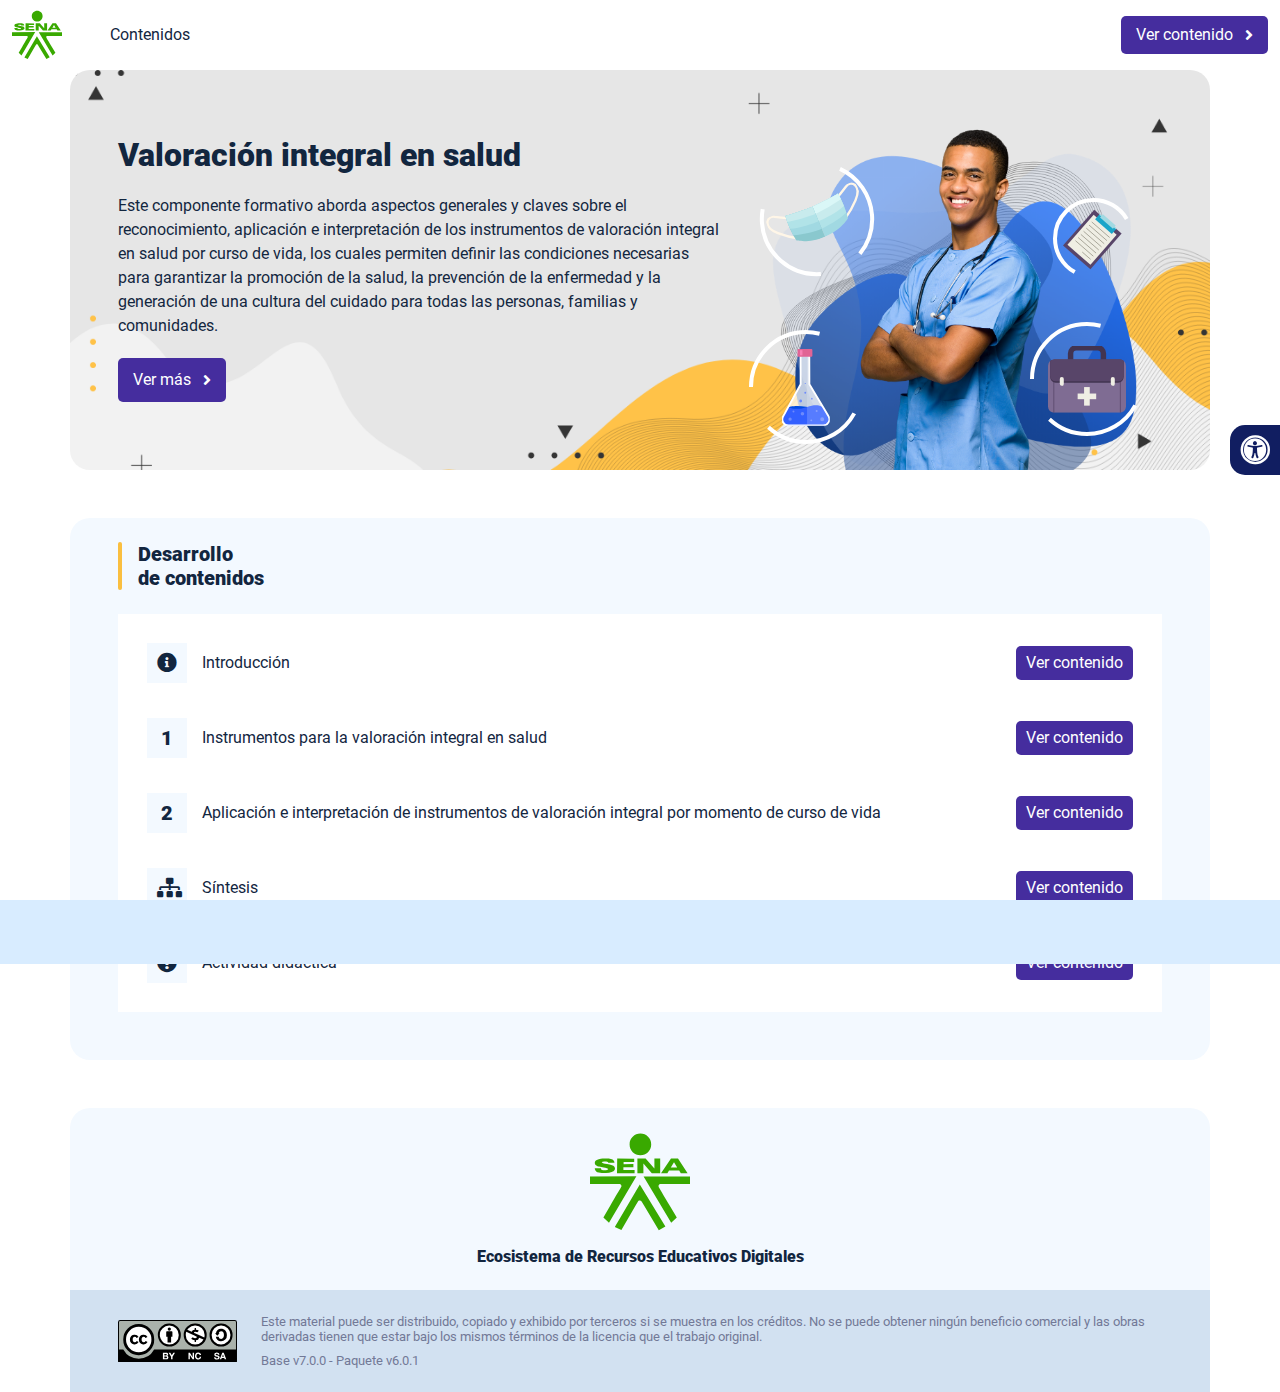
<file: index.html>
<!DOCTYPE html><html lang=""><head><meta charset="utf-8"><meta http-equiv="X-UA-Compatible" content="IE=edge"><meta name="viewport" content="width=device-width,initial-scale=1"><link rel="icon" href="favicon.ico"><title>Valoración integral en salud</title><link href="css/chunk-0c047e41.3babef71.css" rel="prefetch"><link href="css/chunk-25b302c8.3babef71.css" rel="prefetch"><link href="css/chunk-26fc7596.3babef71.css" rel="prefetch"><link href="css/chunk-2d2747e2.3babef71.css" rel="prefetch"><link href="css/chunk-32334cb6.3babef71.css" rel="prefetch"><link href="css/chunk-3c57cd7b.3babef71.css" rel="prefetch"><link href="css/chunk-4f2d402a.3babef71.css" rel="prefetch"><link href="css/chunk-515a8379.c1f8759a.css" rel="prefetch"><link href="css/chunk-59974754.c18381fc.css" rel="prefetch"><link href="css/chunk-60cbc06b.09438581.css" rel="prefetch"><link href="css/chunk-6e1e538a.3ba0a060.css" rel="prefetch"><link href="css/chunk-766a929b.52779b1e.css" rel="prefetch"><link href="css/chunk-f2df7d2c.3babef71.css" rel="prefetch"><link href="css/comple.8fb8436d.css" rel="prefetch"><link href="css/creditos.317d2c7e.css" rel="prefetch"><link href="css/glosario.1369ee8f.css" rel="prefetch"><link href="css/referencias.4b9dde38.css" rel="prefetch"><link href="js/actividad.c138144d.js" rel="prefetch"><link href="js/chunk-0206bfa0.fbcb801b.js" rel="prefetch"><link href="js/chunk-0c047e41.c93e636b.js" rel="prefetch"><link href="js/chunk-13a6037e.47d7da63.js" rel="prefetch"><link href="js/chunk-18f95272.8cc31be1.js" rel="prefetch"><link href="js/chunk-25b302c8.e4a9087b.js" rel="prefetch"><link href="js/chunk-26fc7596.eba76383.js" rel="prefetch"><link href="js/chunk-2c06842c.ee78365c.js" rel="prefetch"><link href="js/chunk-2d0c5615.d7c7fea3.js" rel="prefetch"><link href="js/chunk-2d0e96ec.6332f6f8.js" rel="prefetch"><link href="js/chunk-2d208d90.440b5e7e.js" rel="prefetch"><link href="js/chunk-2d21d0e2.d061f3e9.js" rel="prefetch"><link href="js/chunk-2d22c123.4eaafe36.js" rel="prefetch"><link href="js/chunk-2d2747e2.92eb3dc5.js" rel="prefetch"><link href="js/chunk-2e80bb9a.f5f91733.js" rel="prefetch"><link href="js/chunk-319206de.3faa5257.js" rel="prefetch"><link href="js/chunk-32334cb6.e4cb5e8f.js" rel="prefetch"><link href="js/chunk-36769079.00cac6ab.js" rel="prefetch"><link href="js/chunk-3c57cd7b.25993372.js" rel="prefetch"><link href="js/chunk-4cdd78c0.be97f210.js" rel="prefetch"><link href="js/chunk-4f2d402a.8e19b5a7.js" rel="prefetch"><link href="js/chunk-515a8379.1a9ac9f5.js" rel="prefetch"><link href="js/chunk-53ccb27e.a4d1166c.js" rel="prefetch"><link href="js/chunk-55d286b8.5f60a1a0.js" rel="prefetch"><link href="js/chunk-59974754.c8c954a2.js" rel="prefetch"><link href="js/chunk-60cbc06b.e2d94f73.js" rel="prefetch"><link href="js/chunk-659152b8.d4cd6718.js" rel="prefetch"><link href="js/chunk-6e1e538a.d5b7f1d6.js" rel="prefetch"><link href="js/chunk-766a929b.3e7bd3ca.js" rel="prefetch"><link href="js/chunk-c796899c.702a4d0c.js" rel="prefetch"><link href="js/chunk-e8a7823a.78e05249.js" rel="prefetch"><link href="js/chunk-f2df7d2c.213e5ca0.js" rel="prefetch"><link href="js/chunk-fde47172.1e5f4771.js" rel="prefetch"><link href="js/comple.e41f8225.js" rel="prefetch"><link href="js/creditos.903a22f5.js" rel="prefetch"><link href="js/glosario.61100948.js" rel="prefetch"><link href="js/intro.c9c484cc.js" rel="prefetch"><link href="js/referencias.4c7bb575.js" rel="prefetch"><link href="js/sintesis.50355b04.js" rel="prefetch"><link href="js/tema1.74072209.js" rel="prefetch"><link href="js/tema2.088ab410.js" rel="prefetch"><link href="css/app.30f7348a.css" rel="preload" as="style"><link href="css/chunk-vendors.d38ef218.css" rel="preload" as="style"><link href="js/app.92d44399.js" rel="preload" as="script"><link href="js/chunk-vendors.b1025352.js" rel="preload" as="script"><link href="css/chunk-vendors.d38ef218.css" rel="stylesheet"><link href="css/app.30f7348a.css" rel="stylesheet"></head><body><noscript><strong>We're sorry but Valoración integral en salud doesn't work properly without JavaScript enabled. Please enable it to continue.</strong></noscript><div id="app"></div><script src="js/chunk-vendors.b1025352.js"></script><script src="js/app.92d44399.js"></script></body></html>
</file>
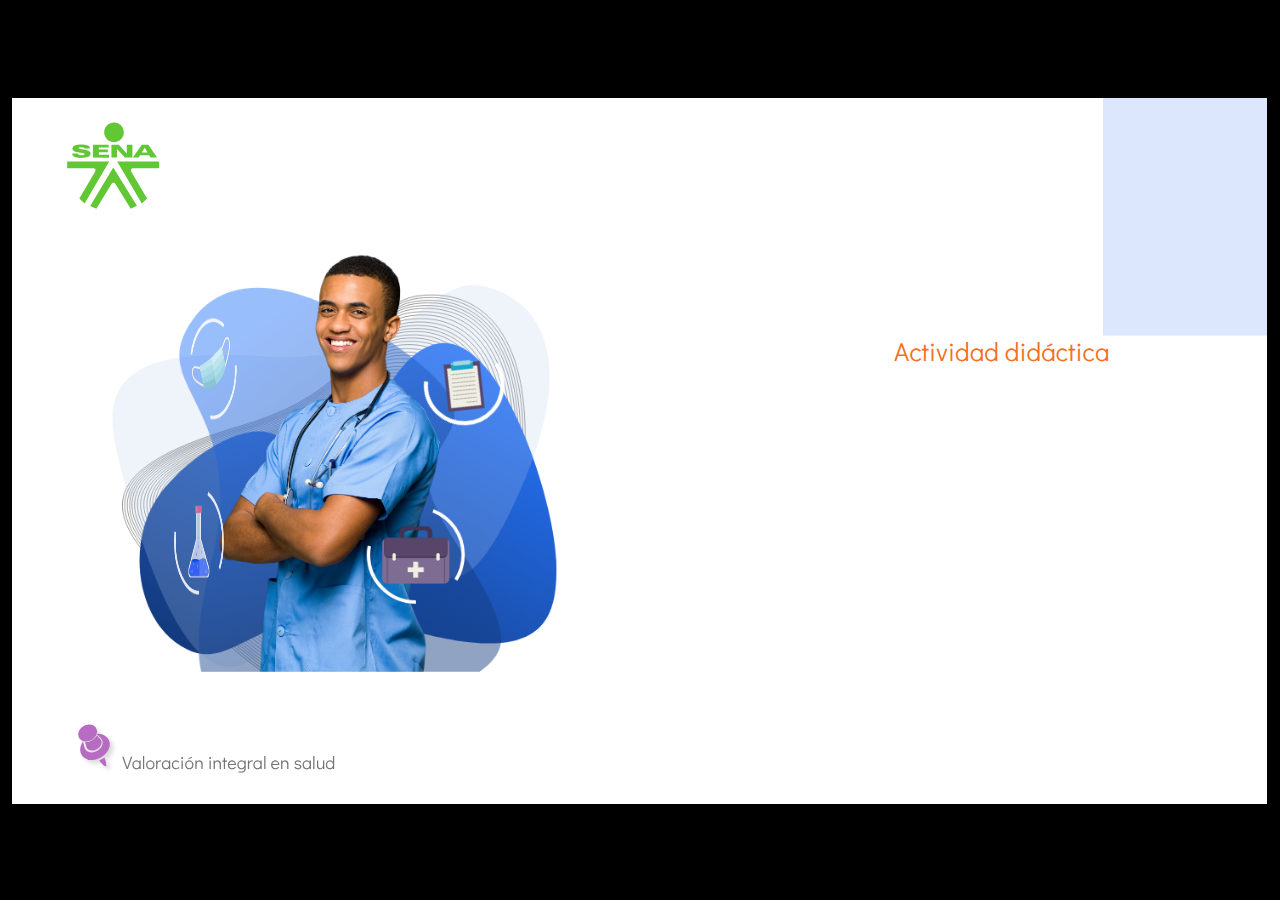
<file: actividades/actividad1/index.html>
﻿<!doctype html>
<html lang="es">
<head>
  <meta charset="utf-8">
  <!-- Creado con Storyline 360 - http://www.articulate.com  -->
  <!-- version: 3.75.30269.0 -->
  <title>Actividad didactica</title>
  <meta http-equiv="x-ua-compatible" content="IE=edge"/>
  <meta name="viewport" content="width=device-width,initial-scale=1,user-scalable=no,shrink-to-fit=no,minimal-ui"/>
  <meta name="apple-mobile-web-app-capable" content="yes"/>
  <style>
    html, body { height: 100%; padding: 0; margin: 0 }
    #app { height: 100%; width: 100%; }
  </style>

  <script>
    window.DS = {};
    window.globals = {
      DATA_PATH_BASE: '',
      HAS_FRAME: true,
      HAS_SLIDE: true,

      lmsPresent: false,
      tinCanPresent: false,
      cmi5Present: false,
      aoSupport: false,
      scale: 'show all',
      captureRc: false,
      browserSize: 'optimal',
      bgColor: '#000000',
      features: 'AccessibleVideo,BackgroundAudio,ConnectionMessages,FullScreenToggle,InsertSvgPicture,LayerPresentAsDialog,MultipleQuizTracking,PlayerSpeedControl,StreamingVideo,UpdatedThemeEditor,UseAudioElement,VideoTranscripts',
      themeName: 'classic',
      preloaderColor: '#FFFFFF',
      suppressAnalytics: false,
      productChannel: 'stable',
      publishSource: 'storyline',
      aid: 'aid|5304b41d-7af7-4125-b8d1-83eb222823e2',
      cid: '63dba36e-dd37-4fe6-9a0b-4ffdd0560e37',
      playerVersion: '3.75.30269.0',
      publishTimestamp: '2023-06-12T23:38:54.2184201Z',
      maxIosVideoElements: 10,
      connectionSettings: { },

      
      parseParams: function(qs) {
        if (window.globals.parsedParams != null) {
          return window.globals.parsedParams;
        }
        qs = (qs || window.location.search.substr(1)).split('+').join(' ');
        var params = {},
            tokens,
            re = /[?&]?([^=]+)=([^&]*)/g;

        while (tokens = re.exec(qs)) {
          params[decodeURIComponent(tokens[1]).trim()] =
            decodeURIComponent(tokens[2]).trim();
        }
        window.globals.parsedParams = params;
        return params;
      }

    };
  </script>
  <script>
    var isIe11 = ('ActiveXObject' in window || window.MSBlobBuilder != null)
      && window.msCrypto != null && !window.ActiveXObject;
    if (isIe11) {
      window.globals.unsupportedBrowser = true;
      document.write(atob('[base64]'));
    }
  </script>
  
  <script>window.THREE = { };</script>
  
</head>
<body style="background: #000000" class="cs-HTML theme-classic">
  <!-- 360 -->
  <script>!function(){var e,i=/iPhone/i,o=/iPod/i,n=/iPad/i,t=/\biOS-universal(?:.+)Mac\b/i,r=/\bAndroid(?:.+)Mobile\b/i,a=/Android/i,d=/(?:SD4930UR|\bSilk(?:.+)Mobile\b)/i,p=/Silk/i,l=/Windows Phone/i,u=/\bWindows(?:.+)ARM\b/i,b=/BlackBerry/i,s=/BB10/i,c=/Opera Mini/i,f=/\b(CriOS|Chrome)(?:.+)Mobile/i,h=/Mobile(?:.+)Firefox\b/i,v=function(e){return void 0!==e&&"MacIntel"===e.platform&&"number"==typeof e.maxTouchPoints&&e.maxTouchPoints>1&&"undefined"==typeof MSStream};e=function(e){var m={userAgent:"",platform:"",maxTouchPoints:0};e||"undefined"==typeof navigator?"string"==typeof e?m.userAgent=e:e&&e.userAgent&&(m={userAgent:e.userAgent,platform:e.platform,maxTouchPoints:e.maxTouchPoints||0}):m={userAgent:navigator.userAgent,platform:navigator.platform,maxTouchPoints:navigator.maxTouchPoints||0};var g=m.userAgent,y=g.split("[FBAN");void 0!==y[1]&&(g=y[0]),void 0!==(y=g.split("Twitter"))[1]&&(g=y[0]);var A=function(e){return function(i){return i.test(e)}}(g),w={apple:{phone:A(i)&&!A(l),ipod:A(o),tablet:!A(i)&&(A(n)||v(m))&&!A(l),universal:A(t),device:(A(i)||A(o)||A(n)||A(t)||v(m))&&!A(l)},amazon:{phone:A(d),tablet:!A(d)&&A(p),device:A(d)||A(p)},android:{phone:!A(l)&&A(d)||!A(l)&&A(r),tablet:!A(l)&&!A(d)&&!A(r)&&(A(p)||A(a)),device:!A(l)&&(A(d)||A(p)||A(r)||A(a))||A(/\bokhttp\b/i)},windows:{phone:A(l),tablet:A(u),device:A(l)||A(u)},other:{blackberry:A(b),blackberry10:A(s),opera:A(c),firefox:A(h),chrome:A(f),device:A(b)||A(s)||A(c)||A(h)||A(f)},any:!1,phone:!1,tablet:!1};return w.any=w.apple.device||w.android.device||w.windows.device||w.other.device,w.phone=w.apple.phone||w.android.phone||w.windows.phone,w.tablet=w.apple.tablet||w.android.tablet||w.windows.tablet,w}(),"object"==typeof exports&&"undefined"!=typeof module?module.exports=e:"function"==typeof define&&define.amd?define((function(){return e})):this.isMobile=e}();
    window.isMobile.apple.tablet = window.isMobile.apple.tablet ||
      (navigator.platform === 'MacIntel' && navigator.maxTouchPoints > 1);
    window.isMobile.apple.device = window.isMobile.apple.device || window.isMobile.apple.tablet;
    window.isMobile.tablet = window.isMobile.tablet || window.isMobile.apple.tablet;
    window.isMobile.any = window.isMobile.any || window.isMobile.apple.tablet;
  </script>

  <div id="focus-sink" tabindex="-1"></div>

  <div id="preso"></div>
  <script>
    (function() {

      var classTypes = [ 'desktop', 'mobile', 'phone', 'tablet' ];

      var addDeviceClasses = function(prefix, testObj) {
        var curr, i;
        for (i = 0; i < classTypes.length; i++) {
          curr = classTypes[i];
          if (testObj[curr]) {
            document.body.classList.add(prefix + curr);
          }
        }
      };

      var params = window.globals.parseParams(),
          isDevicePreview = params.devicepreview === '1',
          isPhoneOverride = params.deviceType === 'phone' || (isDevicePreview && params.phone == '1'),
          isTabletOverride = (params.deviceType === 'tablet' || isDevicePreview) && !isPhoneOverride,
          isMobileOverride = isPhoneOverride || isTabletOverride;

      var deviceView = {
        desktop: !window.isMobile.any && !isMobileOverride,
        mobile: window.isMobile.any || isMobileOverride,
        phone: isPhoneOverride || (window.isMobile.phone && !isTabletOverride),
        tablet: isTabletOverride || window.isMobile.tablet
      };

      window.globals.deviceView = deviceView;
      window.isMobile.desktop = !window.isMobile.any;
      window.isMobile.mobile = window.isMobile.any;

      addDeviceClasses('view-', deviceView);

    })();
  </script>
  
  <script src='story_content/user.js' type=text/javascript></script>
  <div class="slide-loader"></div>

  <script>
    if (window.globals.deviceView.isMobile) { var doc = document, loader = doc.body.querySelector('.slide-loader'); [ 1, 2, 3 ].forEach(function(n) { var d = doc.createElement('div'); d.style.backgroundColor = window.globals.preloaderColor; d.classList.add('mobile-loader-dot'); d.classList.add('dot' + n); loader.appendChild(d); }); }
  </script>

  <div class="mobile-load-title-overlay" style="display: none">
    <div class="mobile-load-title">Actividad didactica</div>
  </div>

  <div class="mobile-chrome-warning"></div>

  
<style>
  .warn-connection-dialog {
    display: none;
    background: transparent;
    pointer-events: none;
    position: fixed;
    left: 0;
    top: 0;
    width: 100%;
    height: 100%;
    z-index: 999;
  }

  .warn-connection-content {
    border-radius: 4px;
    background: white;
    border: 1px solid #E7E7E7;
    color: #333333;
    box-shadow: 0 2px 4px rgba(0, 0, 0, 0.25);
    transition: all 150ms ease-out;
    position: absolute;
    white-space: nowrap;
  }

  .view-phone.is-landscape .warn-connection-content {
    left: 23px;
    bottom: 23px;
  }

  .view-tablet.is-landscape .warn-connection-content {
    left: 50%;
    top: 20px;
    transform: translateX(-50%);
  }

  .is-portrait .warn-connection-content {
    transform: translate(-50%, calc(-100% - 15px));
  }

  .warn-connection-content p {
    display: inline-block;
    margin: 0 8px 0 0;
    line-height: 33px;
    font-size: 11px;
  }

  .warn-connection-content svg {
    position: relative;
    vertical-align: middle;
    margin: 0 2px 2px 8px;
  }

  .view-desktop .warn-connection-content {
    left: 1.5em;
    bottom: 1.5em;
  }

  .view-desktop .warn-connection-content p {
    font-size: 1.1em;
  }

  .is-offline .warn-connection-dialog {
    display: block;
  }

  .is-offline .cs-panel * {
    pointer-events: none !important;
  }

  .is-offline .cs-panel {
    pointer-events: all !important;
  }

  .is-offline #nav-controls * {
    pointer-events: none !important;
  }

  .is-offline #nav-controls {
    pointer-events: all !important;
  }
</style>

<div class="warn-connection-dialog">
  <div class="warn-connection-content">
    <svg width="17" height="15" viewBox="0 0 17 15" xmlns="http://www.w3.org/2000/svg">
      <path fill="#8F0000" stroke="white" d="M16.07,12.98 L15.88,12.23 L9.51,1.21 C8.97,0.26,7.6,0.26,7.06,1.21 L0.69,12.23 C0.15,13.16,0.81,14.36,1.91,14.36 H14.65 C15.47,14.36,16.05,13.7,16.07,12.98 Z"/>
      <path fill="white" stroke="white" d="M8.58,5.5 C8.35,5.28,8.5,5.35,8.21,5.32 C8.09,5.35,7.97,5.49,7.96,5.67 C7.97,5.79,7.98,5.92,7.98,6.04 L7.98,6.04 C7.99,6.17,8,6.31,8.01,6.43 L8.01,6.44 C8.03,6.92,8.06,7.41,8.09,7.9 L8.09,7.9 C8.12,8.39,8.14,8.88,8.17,9.37 C8.17,9.39,8.18,9.42,8.2,9.44 C8.23,9.46,8.25,9.47,8.28,9.47 C8.31,9.47,8.34,9.46,8.35,9.44 C8.37,9.43,8.38,9.4,8.39,9.35 L8.39,9.34 C8.39,9.24,8.4,9.15,8.4,9.05 L8.4,9.05 C8.41,8.96,8.41,8.86,8.42,8.75 C8.43,8.44,8.45,8.12,8.47,7.81 L8.47,7.81 C8.49,7.49,8.51,7.18,8.53,6.87 C8.55,6.46,8.56,6.05,8.59,5.64 L8.6,5.62 C8.6,5.57,8.59,5.53,8.58,5.5 L8.21,5.32 Z"/>
      <circle fill="white" stroke="white" cx="8.3" cy="11.35" r="0.3"/>
    </svg>
    <p>You are offline. Trying to reconnect...</p>
  </div>
</div>

<script>
  (function() {
    window.DS.connection = {
      warningShown: false,
      assets: {},
      loadingAssetGroup: false,
      retryDelay: 500
    };

    // @TODO this is POC code and can be cleaned up a bit more if we move forward
    // with the feature



    // The `window.globals.features` variable must be set in `webpack.dev.config` when testing locally - it is not enough
    // to have it in the data - but it must be set there as well.
    var useConnectionMessages = window.AbortController != null &&
      window.location.protocol != 'file:' &&
      window.globals.features.indexOf('ConnectionMessages') != -1;

    window.DS.connection.useConnectionMessages = useConnectionMessages

    var assetCount = 0;
    var checkLoadedId;
    var connectionSettings = window.globals.connectionSettings;

    if (useConnectionMessages && connectionSettings != null) {
      var contentEl = document.querySelector('.warn-connection-content');
      var messageEl = contentEl.querySelector('p')

      if (connectionSettings.useDarkTheme) {
        contentEl.style.borderColor = '#BABBBA';
        contentEl.style.backgroundColor = '#282828';
        contentEl.style.color = '#FFFFFF';
      }

      if (connectionSettings.message != null) {
        messageEl.textContent = window.decodeURIComponent(connectionSettings.message);
      }
    }

    function checkAssetsReady() {
      for (var i in DS.connection.assets) {
        if (!DS.connection.assets[i].success) {
          return false;
        }
      }
      return true;
    }

    function stopAssetGroup() {
      if (!useConnectionMessages) { return; }

      assetCount = 0;

      DS.connection.oldAssetGroup = DS.connection.assets;
      DS.connection.assets = {};
      DS.connection.loadingAssetGroup = false;
      clearInterval(checkLoadedId);
    }

    function startAssetGroup() {
      if (!useConnectionMessages) { return; }
      var ticks = 0;
      clearInterval(checkLoadedId);
      checkLoadedId = setInterval(function() {
        var loaded = 0;
        if (assetCount === 0 && loaded === 0) {
          clearInterval(checkLoadedId);
          return;
        }

        for (var i in DS.connection.assets) {
          if (DS.connection.assets[i].success) {
            loaded++;
          }
        }

        if (assetCount === loaded && checkAssetsReady()) {
          for (var i in DS.connection.assets) {
            if (DS.connection.assets[i].action) {
              DS.connection.assets[i].action();
            }
          }
          hideWarning();
          stopAssetGroup();
        }
      }, 100)
    }

    function requiredAsset(url, action, retry, type) {
      if (!useConnectionMessages) { return; }
      if (DS.connection.assets[url]) { return; }

      DS.connection.assets[url] = {
        success: false, action: action, retry: retry, type: type
      };
      assetCount = Object.keys(DS.connection.assets).length;
      if (!DS.connection.loadingAssetGroup) {
        startAssetGroup();
      }
      DS.connection.loadingAssetGroup = true;
    }

    function assetLoaded(url) {
      if (!useConnectionMessages) { return; }
      if (DS.connection.assets[url]) {
        DS.connection.assets[url].success = true;
      }
    }

    function assetFailed(url) {
      if (!useConnectionMessages) { return; }
      if (!DS.connection.assets[url]) {
        if (/\.js$/.test(url)) {
          setTimeout(function() {
            if (DS.connection.lastSlideLoaded != null) {
              DS.connection.lastSlideLoaded();
            }
          }, DS.connection.retryDelay);
        }
        return;
      }
      if (!DS.connection.warningShown) { showWarning(); }
      if (DS.connection.assets[url].retry) {
        setTimeout(function() {
          if (!DS.connection.assets[url].success) {
            DS.connection.assets[url].retry()
          }
        }, DS.connection.retryDelay);
      }
    }

    function hideWarning() {
      document.body.classList.remove('is-offline');
      DS.connection.warningShown = false;
    }
    DS.connection.hideWarning = hideWarning

    function showWarning(btn) {
      document.body.classList.add('is-offline')
      DS.connection.warningShown = true;
      updateWarningPosition();
    }

    function updateWarningPosition() {
      if (!DS.connection.warningShown) {
        return;
      }

      var isPortrait = document.body.classList.contains('is-portrait');
      var warningEl = document.querySelector('.warn-connection-content');

      if (isPortrait) {
        var slide = document.querySelector('.primary-slide');
        var slideRect = slide.getBoundingClientRect();

        warningEl.style.top = `${slideRect.top}px`
        warningEl.style.left = `${slideRect.left + slideRect.width / 2}px`
      } else {
        warningEl.style.top = null;
        warningEl.style.left = null;
      }

      window.requestAnimationFrame(updateWarningPosition);
    }

    // these will all be noops if the feature flag isn't set in
    // the data and `window.globals.features`
    DS.connection.requiredAsset = requiredAsset;
    DS.connection.assetLoaded = assetLoaded;
    DS.connection.assetFailed = assetFailed;
    DS.connection.stopAssetGroup = stopAssetGroup;
    DS.connection.startAssetGroup = startAssetGroup;
  })();
</script>


  <script>
    
    if (window.autoSpider && window.vInterfaceObject) {
      document.querySelector('.mobile-load-title-overlay').style.display = 'none';
    }
  </script>

  

  <link rel="stylesheet" href="html5/data/css/output.min.css" data-noprefix/>
</body>
<script src="html5/lib/scripts/bootstrapper.min.js"></script>
</html>
</file>
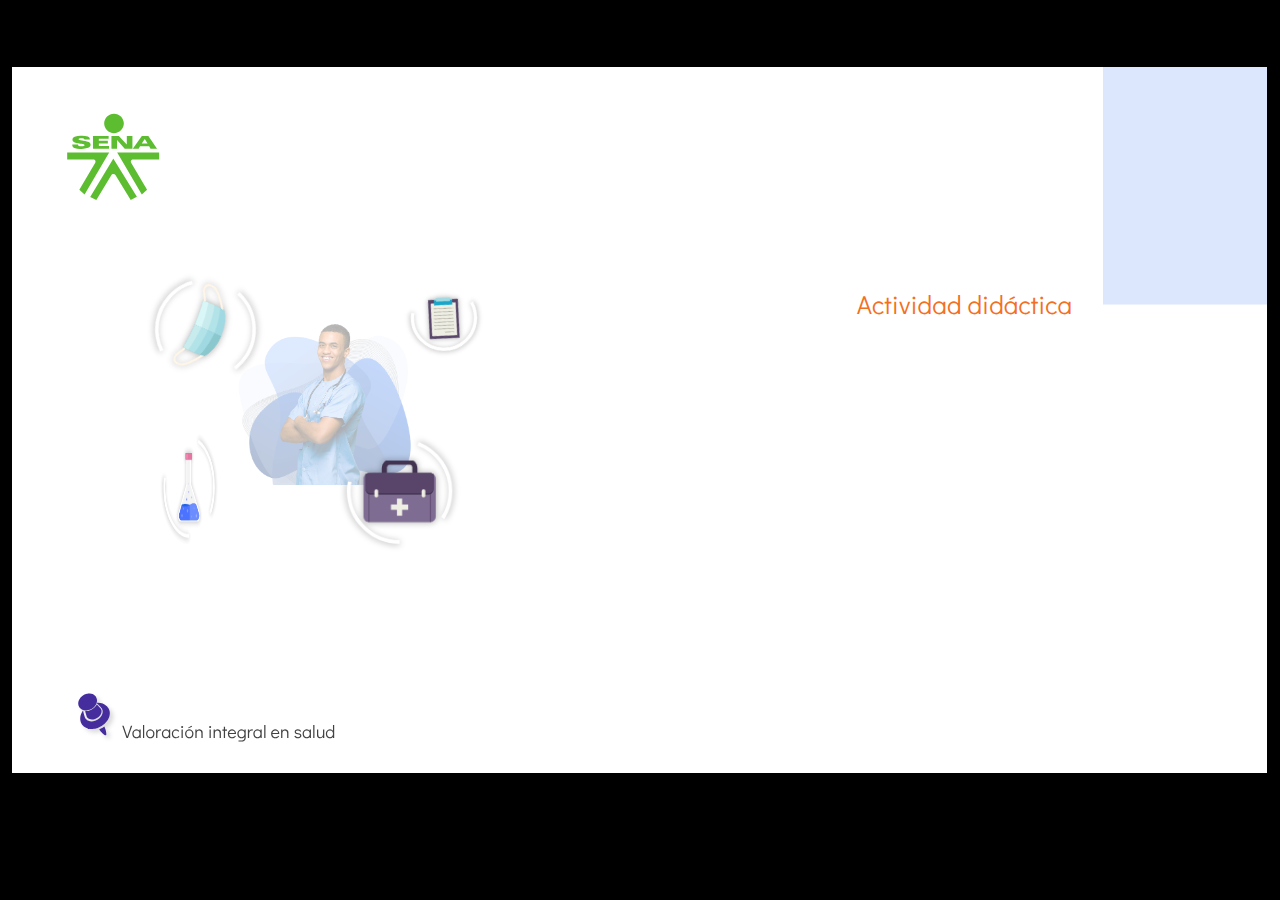
<file: actividades/actividad2/index.html>
﻿<!doctype html>
<html lang="es">
<head>
  <meta charset="utf-8">
  <!-- Creado con Storyline 360 - http://www.articulate.com  -->
  <!-- version: 3.75.30269.0 -->
  <title>Actividad did&#225;ctica</title>
  <meta http-equiv="x-ua-compatible" content="IE=edge"/>
  <meta name="viewport" content="width=device-width,initial-scale=1,user-scalable=no,shrink-to-fit=no,minimal-ui"/>
  <meta name="apple-mobile-web-app-capable" content="yes"/>
  <style>
    html, body { height: 100%; padding: 0; margin: 0 }
    #app { height: 100%; width: 100%; }
  </style>

  <script>
    window.DS = {};
    window.globals = {
      DATA_PATH_BASE: '',
      HAS_FRAME: true,
      HAS_SLIDE: true,

      lmsPresent: false,
      tinCanPresent: false,
      cmi5Present: false,
      aoSupport: false,
      scale: 'show all',
      captureRc: false,
      browserSize: 'optimal',
      bgColor: '#000000',
      features: 'AccessibleVideo,BackgroundAudio,ConnectionMessages,FullScreenToggle,InsertSvgPicture,LayerPresentAsDialog,MultipleQuizTracking,PlayerSpeedControl,StreamingVideo,UpdatedThemeEditor,UseAudioElement,VideoTranscripts',
      themeName: 'classic',
      preloaderColor: '#FFFFFF',
      suppressAnalytics: false,
      productChannel: 'stable',
      publishSource: 'storyline',
      aid: 'aid|5304b41d-7af7-4125-b8d1-83eb222823e2',
      cid: '6682ba9d-3430-4f76-87ab-547bb18626a8',
      playerVersion: '3.75.30269.0',
      publishTimestamp: '2023-06-10T22:12:15.8691207Z',
      maxIosVideoElements: 10,
      connectionSettings: { },

      
      parseParams: function(qs) {
        if (window.globals.parsedParams != null) {
          return window.globals.parsedParams;
        }
        qs = (qs || window.location.search.substr(1)).split('+').join(' ');
        var params = {},
            tokens,
            re = /[?&]?([^=]+)=([^&]*)/g;

        while (tokens = re.exec(qs)) {
          params[decodeURIComponent(tokens[1]).trim()] =
            decodeURIComponent(tokens[2]).trim();
        }
        window.globals.parsedParams = params;
        return params;
      }

    };
  </script>
  <script>
    var isIe11 = ('ActiveXObject' in window || window.MSBlobBuilder != null)
      && window.msCrypto != null && !window.ActiveXObject;
    if (isIe11) {
      window.globals.unsupportedBrowser = true;
      document.write(atob('[base64]'));
    }
  </script>
  
  <script>window.THREE = { };</script>
  
</head>
<body style="background: #000000" class="cs-HTML theme-classic">
  <!-- 360 -->
  <script>!function(){var e,i=/iPhone/i,o=/iPod/i,n=/iPad/i,t=/\biOS-universal(?:.+)Mac\b/i,r=/\bAndroid(?:.+)Mobile\b/i,a=/Android/i,d=/(?:SD4930UR|\bSilk(?:.+)Mobile\b)/i,p=/Silk/i,l=/Windows Phone/i,u=/\bWindows(?:.+)ARM\b/i,b=/BlackBerry/i,s=/BB10/i,c=/Opera Mini/i,f=/\b(CriOS|Chrome)(?:.+)Mobile/i,h=/Mobile(?:.+)Firefox\b/i,v=function(e){return void 0!==e&&"MacIntel"===e.platform&&"number"==typeof e.maxTouchPoints&&e.maxTouchPoints>1&&"undefined"==typeof MSStream};e=function(e){var m={userAgent:"",platform:"",maxTouchPoints:0};e||"undefined"==typeof navigator?"string"==typeof e?m.userAgent=e:e&&e.userAgent&&(m={userAgent:e.userAgent,platform:e.platform,maxTouchPoints:e.maxTouchPoints||0}):m={userAgent:navigator.userAgent,platform:navigator.platform,maxTouchPoints:navigator.maxTouchPoints||0};var g=m.userAgent,y=g.split("[FBAN");void 0!==y[1]&&(g=y[0]),void 0!==(y=g.split("Twitter"))[1]&&(g=y[0]);var A=function(e){return function(i){return i.test(e)}}(g),w={apple:{phone:A(i)&&!A(l),ipod:A(o),tablet:!A(i)&&(A(n)||v(m))&&!A(l),universal:A(t),device:(A(i)||A(o)||A(n)||A(t)||v(m))&&!A(l)},amazon:{phone:A(d),tablet:!A(d)&&A(p),device:A(d)||A(p)},android:{phone:!A(l)&&A(d)||!A(l)&&A(r),tablet:!A(l)&&!A(d)&&!A(r)&&(A(p)||A(a)),device:!A(l)&&(A(d)||A(p)||A(r)||A(a))||A(/\bokhttp\b/i)},windows:{phone:A(l),tablet:A(u),device:A(l)||A(u)},other:{blackberry:A(b),blackberry10:A(s),opera:A(c),firefox:A(h),chrome:A(f),device:A(b)||A(s)||A(c)||A(h)||A(f)},any:!1,phone:!1,tablet:!1};return w.any=w.apple.device||w.android.device||w.windows.device||w.other.device,w.phone=w.apple.phone||w.android.phone||w.windows.phone,w.tablet=w.apple.tablet||w.android.tablet||w.windows.tablet,w}(),"object"==typeof exports&&"undefined"!=typeof module?module.exports=e:"function"==typeof define&&define.amd?define((function(){return e})):this.isMobile=e}();
    window.isMobile.apple.tablet = window.isMobile.apple.tablet ||
      (navigator.platform === 'MacIntel' && navigator.maxTouchPoints > 1);
    window.isMobile.apple.device = window.isMobile.apple.device || window.isMobile.apple.tablet;
    window.isMobile.tablet = window.isMobile.tablet || window.isMobile.apple.tablet;
    window.isMobile.any = window.isMobile.any || window.isMobile.apple.tablet;
  </script>

  <div id="focus-sink" tabindex="-1"></div>

  <div id="preso"></div>
  <script>
    (function() {

      var classTypes = [ 'desktop', 'mobile', 'phone', 'tablet' ];

      var addDeviceClasses = function(prefix, testObj) {
        var curr, i;
        for (i = 0; i < classTypes.length; i++) {
          curr = classTypes[i];
          if (testObj[curr]) {
            document.body.classList.add(prefix + curr);
          }
        }
      };

      var params = window.globals.parseParams(),
          isDevicePreview = params.devicepreview === '1',
          isPhoneOverride = params.deviceType === 'phone' || (isDevicePreview && params.phone == '1'),
          isTabletOverride = (params.deviceType === 'tablet' || isDevicePreview) && !isPhoneOverride,
          isMobileOverride = isPhoneOverride || isTabletOverride;

      var deviceView = {
        desktop: !window.isMobile.any && !isMobileOverride,
        mobile: window.isMobile.any || isMobileOverride,
        phone: isPhoneOverride || (window.isMobile.phone && !isTabletOverride),
        tablet: isTabletOverride || window.isMobile.tablet
      };

      window.globals.deviceView = deviceView;
      window.isMobile.desktop = !window.isMobile.any;
      window.isMobile.mobile = window.isMobile.any;

      addDeviceClasses('view-', deviceView);

    })();
  </script>
  
  <script src='story_content/user.js' type=text/javascript></script>
  <div class="slide-loader"></div>

  <script>
    if (window.globals.deviceView.isMobile) { var doc = document, loader = doc.body.querySelector('.slide-loader'); [ 1, 2, 3 ].forEach(function(n) { var d = doc.createElement('div'); d.style.backgroundColor = window.globals.preloaderColor; d.classList.add('mobile-loader-dot'); d.classList.add('dot' + n); loader.appendChild(d); }); }
  </script>

  <div class="mobile-load-title-overlay" style="display: none">
    <div class="mobile-load-title">Actividad did&#225;ctica</div>
  </div>

  <div class="mobile-chrome-warning"></div>

  
<style>
  .warn-connection-dialog {
    display: none;
    background: transparent;
    pointer-events: none;
    position: fixed;
    left: 0;
    top: 0;
    width: 100%;
    height: 100%;
    z-index: 999;
  }

  .warn-connection-content {
    border-radius: 4px;
    background: white;
    border: 1px solid #E7E7E7;
    color: #333333;
    box-shadow: 0 2px 4px rgba(0, 0, 0, 0.25);
    transition: all 150ms ease-out;
    position: absolute;
    white-space: nowrap;
  }

  .view-phone.is-landscape .warn-connection-content {
    left: 23px;
    bottom: 23px;
  }

  .view-tablet.is-landscape .warn-connection-content {
    left: 50%;
    top: 20px;
    transform: translateX(-50%);
  }

  .is-portrait .warn-connection-content {
    transform: translate(-50%, calc(-100% - 15px));
  }

  .warn-connection-content p {
    display: inline-block;
    margin: 0 8px 0 0;
    line-height: 33px;
    font-size: 11px;
  }

  .warn-connection-content svg {
    position: relative;
    vertical-align: middle;
    margin: 0 2px 2px 8px;
  }

  .view-desktop .warn-connection-content {
    left: 1.5em;
    bottom: 1.5em;
  }

  .view-desktop .warn-connection-content p {
    font-size: 1.1em;
  }

  .is-offline .warn-connection-dialog {
    display: block;
  }

  .is-offline .cs-panel * {
    pointer-events: none !important;
  }

  .is-offline .cs-panel {
    pointer-events: all !important;
  }

  .is-offline #nav-controls * {
    pointer-events: none !important;
  }

  .is-offline #nav-controls {
    pointer-events: all !important;
  }
</style>

<div class="warn-connection-dialog">
  <div class="warn-connection-content">
    <svg width="17" height="15" viewBox="0 0 17 15" xmlns="http://www.w3.org/2000/svg">
      <path fill="#8F0000" stroke="white" d="M16.07,12.98 L15.88,12.23 L9.51,1.21 C8.97,0.26,7.6,0.26,7.06,1.21 L0.69,12.23 C0.15,13.16,0.81,14.36,1.91,14.36 H14.65 C15.47,14.36,16.05,13.7,16.07,12.98 Z"/>
      <path fill="white" stroke="white" d="M8.58,5.5 C8.35,5.28,8.5,5.35,8.21,5.32 C8.09,5.35,7.97,5.49,7.96,5.67 C7.97,5.79,7.98,5.92,7.98,6.04 L7.98,6.04 C7.99,6.17,8,6.31,8.01,6.43 L8.01,6.44 C8.03,6.92,8.06,7.41,8.09,7.9 L8.09,7.9 C8.12,8.39,8.14,8.88,8.17,9.37 C8.17,9.39,8.18,9.42,8.2,9.44 C8.23,9.46,8.25,9.47,8.28,9.47 C8.31,9.47,8.34,9.46,8.35,9.44 C8.37,9.43,8.38,9.4,8.39,9.35 L8.39,9.34 C8.39,9.24,8.4,9.15,8.4,9.05 L8.4,9.05 C8.41,8.96,8.41,8.86,8.42,8.75 C8.43,8.44,8.45,8.12,8.47,7.81 L8.47,7.81 C8.49,7.49,8.51,7.18,8.53,6.87 C8.55,6.46,8.56,6.05,8.59,5.64 L8.6,5.62 C8.6,5.57,8.59,5.53,8.58,5.5 L8.21,5.32 Z"/>
      <circle fill="white" stroke="white" cx="8.3" cy="11.35" r="0.3"/>
    </svg>
    <p>You are offline. Trying to reconnect...</p>
  </div>
</div>

<script>
  (function() {
    window.DS.connection = {
      warningShown: false,
      assets: {},
      loadingAssetGroup: false,
      retryDelay: 500
    };

    // @TODO this is POC code and can be cleaned up a bit more if we move forward
    // with the feature



    // The `window.globals.features` variable must be set in `webpack.dev.config` when testing locally - it is not enough
    // to have it in the data - but it must be set there as well.
    var useConnectionMessages = window.AbortController != null &&
      window.location.protocol != 'file:' &&
      window.globals.features.indexOf('ConnectionMessages') != -1;

    window.DS.connection.useConnectionMessages = useConnectionMessages

    var assetCount = 0;
    var checkLoadedId;
    var connectionSettings = window.globals.connectionSettings;

    if (useConnectionMessages && connectionSettings != null) {
      var contentEl = document.querySelector('.warn-connection-content');
      var messageEl = contentEl.querySelector('p')

      if (connectionSettings.useDarkTheme) {
        contentEl.style.borderColor = '#BABBBA';
        contentEl.style.backgroundColor = '#282828';
        contentEl.style.color = '#FFFFFF';
      }

      if (connectionSettings.message != null) {
        messageEl.textContent = window.decodeURIComponent(connectionSettings.message);
      }
    }

    function checkAssetsReady() {
      for (var i in DS.connection.assets) {
        if (!DS.connection.assets[i].success) {
          return false;
        }
      }
      return true;
    }

    function stopAssetGroup() {
      if (!useConnectionMessages) { return; }

      assetCount = 0;

      DS.connection.oldAssetGroup = DS.connection.assets;
      DS.connection.assets = {};
      DS.connection.loadingAssetGroup = false;
      clearInterval(checkLoadedId);
    }

    function startAssetGroup() {
      if (!useConnectionMessages) { return; }
      var ticks = 0;
      clearInterval(checkLoadedId);
      checkLoadedId = setInterval(function() {
        var loaded = 0;
        if (assetCount === 0 && loaded === 0) {
          clearInterval(checkLoadedId);
          return;
        }

        for (var i in DS.connection.assets) {
          if (DS.connection.assets[i].success) {
            loaded++;
          }
        }

        if (assetCount === loaded && checkAssetsReady()) {
          for (var i in DS.connection.assets) {
            if (DS.connection.assets[i].action) {
              DS.connection.assets[i].action();
            }
          }
          hideWarning();
          stopAssetGroup();
        }
      }, 100)
    }

    function requiredAsset(url, action, retry, type) {
      if (!useConnectionMessages) { return; }
      if (DS.connection.assets[url]) { return; }

      DS.connection.assets[url] = {
        success: false, action: action, retry: retry, type: type
      };
      assetCount = Object.keys(DS.connection.assets).length;
      if (!DS.connection.loadingAssetGroup) {
        startAssetGroup();
      }
      DS.connection.loadingAssetGroup = true;
    }

    function assetLoaded(url) {
      if (!useConnectionMessages) { return; }
      if (DS.connection.assets[url]) {
        DS.connection.assets[url].success = true;
      }
    }

    function assetFailed(url) {
      if (!useConnectionMessages) { return; }
      if (!DS.connection.assets[url]) {
        if (/\.js$/.test(url)) {
          setTimeout(function() {
            if (DS.connection.lastSlideLoaded != null) {
              DS.connection.lastSlideLoaded();
            }
          }, DS.connection.retryDelay);
        }
        return;
      }
      if (!DS.connection.warningShown) { showWarning(); }
      if (DS.connection.assets[url].retry) {
        setTimeout(function() {
          if (!DS.connection.assets[url].success) {
            DS.connection.assets[url].retry()
          }
        }, DS.connection.retryDelay);
      }
    }

    function hideWarning() {
      document.body.classList.remove('is-offline');
      DS.connection.warningShown = false;
    }
    DS.connection.hideWarning = hideWarning

    function showWarning(btn) {
      document.body.classList.add('is-offline')
      DS.connection.warningShown = true;
      updateWarningPosition();
    }

    function updateWarningPosition() {
      if (!DS.connection.warningShown) {
        return;
      }

      var isPortrait = document.body.classList.contains('is-portrait');
      var warningEl = document.querySelector('.warn-connection-content');

      if (isPortrait) {
        var slide = document.querySelector('.primary-slide');
        var slideRect = slide.getBoundingClientRect();

        warningEl.style.top = `${slideRect.top}px`
        warningEl.style.left = `${slideRect.left + slideRect.width / 2}px`
      } else {
        warningEl.style.top = null;
        warningEl.style.left = null;
      }

      window.requestAnimationFrame(updateWarningPosition);
    }

    // these will all be noops if the feature flag isn't set in
    // the data and `window.globals.features`
    DS.connection.requiredAsset = requiredAsset;
    DS.connection.assetLoaded = assetLoaded;
    DS.connection.assetFailed = assetFailed;
    DS.connection.stopAssetGroup = stopAssetGroup;
    DS.connection.startAssetGroup = startAssetGroup;
  })();
</script>


  <script>
    
    if (window.autoSpider && window.vInterfaceObject) {
      document.querySelector('.mobile-load-title-overlay').style.display = 'none';
    }
  </script>

  

  <link rel="stylesheet" href="html5/data/css/output.min.css" data-noprefix/>
</body>
<script src="html5/lib/scripts/bootstrapper.min.js"></script>
</html>
</file>
<file: css/chunk-0c047e41.3babef71.css>
.actividad[data-v-22adfd6b]{background-color:#f2f2f2}.horizontal-scroll__wrapper[data-v-22adfd6b]{overflow:hidden}.horizontal-scroll[data-v-22adfd6b]{display:flex;transition:transform .5s ease-in-out;align-items:center;flex-wrap:nowrap}.horizontal-scroll[data-v-22adfd6b]:not(.row){width:100%}.horizontal-scroll--item-fw[data-v-22adfd6b]>div{flex-grow:0;flex-shrink:0;width:100%;margin:0!important}
</file>
<file: css/chunk-25b302c8.3babef71.css>
.actividad[data-v-22adfd6b]{background-color:#f2f2f2}.horizontal-scroll__wrapper[data-v-22adfd6b]{overflow:hidden}.horizontal-scroll[data-v-22adfd6b]{display:flex;transition:transform .5s ease-in-out;align-items:center;flex-wrap:nowrap}.horizontal-scroll[data-v-22adfd6b]:not(.row){width:100%}.horizontal-scroll--item-fw[data-v-22adfd6b]>div{flex-grow:0;flex-shrink:0;width:100%;margin:0!important}
</file>
<file: css/chunk-26fc7596.3babef71.css>
.actividad[data-v-22adfd6b]{background-color:#f2f2f2}.horizontal-scroll__wrapper[data-v-22adfd6b]{overflow:hidden}.horizontal-scroll[data-v-22adfd6b]{display:flex;transition:transform .5s ease-in-out;align-items:center;flex-wrap:nowrap}.horizontal-scroll[data-v-22adfd6b]:not(.row){width:100%}.horizontal-scroll--item-fw[data-v-22adfd6b]>div{flex-grow:0;flex-shrink:0;width:100%;margin:0!important}
</file>
<file: css/chunk-2d2747e2.3babef71.css>
.actividad[data-v-22adfd6b]{background-color:#f2f2f2}.horizontal-scroll__wrapper[data-v-22adfd6b]{overflow:hidden}.horizontal-scroll[data-v-22adfd6b]{display:flex;transition:transform .5s ease-in-out;align-items:center;flex-wrap:nowrap}.horizontal-scroll[data-v-22adfd6b]:not(.row){width:100%}.horizontal-scroll--item-fw[data-v-22adfd6b]>div{flex-grow:0;flex-shrink:0;width:100%;margin:0!important}
</file>
<file: css/chunk-32334cb6.3babef71.css>
.actividad[data-v-22adfd6b]{background-color:#f2f2f2}.horizontal-scroll__wrapper[data-v-22adfd6b]{overflow:hidden}.horizontal-scroll[data-v-22adfd6b]{display:flex;transition:transform .5s ease-in-out;align-items:center;flex-wrap:nowrap}.horizontal-scroll[data-v-22adfd6b]:not(.row){width:100%}.horizontal-scroll--item-fw[data-v-22adfd6b]>div{flex-grow:0;flex-shrink:0;width:100%;margin:0!important}
</file>
<file: css/chunk-3c57cd7b.3babef71.css>
.actividad[data-v-22adfd6b]{background-color:#f2f2f2}.horizontal-scroll__wrapper[data-v-22adfd6b]{overflow:hidden}.horizontal-scroll[data-v-22adfd6b]{display:flex;transition:transform .5s ease-in-out;align-items:center;flex-wrap:nowrap}.horizontal-scroll[data-v-22adfd6b]:not(.row){width:100%}.horizontal-scroll--item-fw[data-v-22adfd6b]>div{flex-grow:0;flex-shrink:0;width:100%;margin:0!important}
</file>
<file: css/chunk-4f2d402a.3babef71.css>
.actividad[data-v-22adfd6b]{background-color:#f2f2f2}.horizontal-scroll__wrapper[data-v-22adfd6b]{overflow:hidden}.horizontal-scroll[data-v-22adfd6b]{display:flex;transition:transform .5s ease-in-out;align-items:center;flex-wrap:nowrap}.horizontal-scroll[data-v-22adfd6b]:not(.row){width:100%}.horizontal-scroll--item-fw[data-v-22adfd6b]>div{flex-grow:0;flex-shrink:0;width:100%;margin:0!important}
</file>
<file: css/chunk-515a8379.c1f8759a.css>
.actividad{background-color:#f2f2f2}.banner-interno{position:relative}.banner-interno__fondo{position:absolute;top:0;bottom:-50px;left:0;right:0;background-color:#e6e6e6;background-size:cover;background-position:50%}.banner-interno__titulo{display:flex;align-items:center}.banner-interno__titulo__icono{display:block;width:32px;height:32px;border-radius:50%;background-color:#12263f;position:relative}.banner-interno__titulo__icono i{color:#e6e6e6;position:absolute;left:50%;top:50%;transform:translate(-50%,-50%)}.banner-interno__titulo h1,.banner-interno__titulo h2,.banner-interno__titulo h3,.banner-interno__titulo h4,.banner-interno__titulo h5,.banner-interno__titulo h6{color:#12263f;line-height:1.1em}
</file>
<file: css/chunk-59974754.c18381fc.css>
.actividad{background-color:#f2f2f2}.aside-menu{position:fixed;top:70px;min-height:calc(100vh - 70px);max-height:calc(100vh - 70px);background-color:#f3f9ff;transition:flex .5s ease-in-out,width .5s ease-in-out;overflow-x:hidden;z-index:100001;width:300px}.aside-menu__black-background{position:fixed;inset:0;top:70px;background:rgba(0,0,0,.8);cursor:pointer}.aside-menu a{color:#111e61}.aside-menu__content{width:300px;display:flex;flex-direction:column;justify-content:space-between;min-height:calc(100vh - 70px);max-height:calc(100vh - 70px);border-right:1px solid #d8ecff;position:absolute;background:#fff}@media (max-height:800px){.aside-menu__content{min-height:800px;max-height:800px;overflow-y:auto}}.aside-menu__header{padding:10px;text-align:center;background-color:#d8ecff}.aside-menu__header h4{margin:0}.aside-menu__menu{overflow-y:auto;flex-grow:1;list-style:none;padding-left:0;margin-bottom:0}.aside-menu__menu__item--active .aside-menu__menu__item__lnk,.aside-menu__menu__item--active .aside-menu__sec-menu__item__lnk{background-color:#d8ecff;font-weight:700}.aside-menu__menu__item--sub-menu:hover,.aside-menu__menu__item:hover,.aside-menu__sec-menu__item:hover{background-color:#d8ecff}.aside-menu__menu__item--sub-menu{padding-left:10px}.aside-menu__menu__item--sub-menu--active .aside-menu__menu__item__lnk,.aside-menu__menu__item--sub-menu--active .aside-menu__sec-menu__item__lnk{background-color:#d8ecff;font-weight:700;position:relative}.aside-menu__menu__item--sub-menu--active .aside-menu__menu__item__lnk:before,.aside-menu__menu__item--sub-menu--active .aside-menu__sec-menu__item__lnk:before{content:"";display:block;position:absolute;left:0;bottom:0;top:0;width:4px;border-radius:2px;background-color:#fabf40}.aside-menu__menu__item__lnk,.aside-menu__sec-menu__item__lnk{display:flex;align-items:center;padding:10px 15px;line-height:1.1em}.aside-menu__menu__item__lnk i,.aside-menu__menu__item__lnk span,.aside-menu__sec-menu__item__lnk i,.aside-menu__sec-menu__item__lnk span{margin-right:10px}.aside-menu__menu__item__lnk i:last-child,.aside-menu__menu__item__lnk span:last-child,.aside-menu__sec-menu__item__lnk i:last-child,.aside-menu__sec-menu__item__lnk span:last-child{margin-right:0}.aside-menu__sec-menu{background-color:#d8ecff;padding:10px 0;flex-shrink:0;margin-bottom:0}.aside-menu__sec-menu__item{padding:10px 15px}.aside-menu__sec-menu__item__lnk{padding:0;border-radius:1em}.aside-menu__sec-menu__item__lnk i{display:block;width:2em;height:2em;padding:.5em 0;text-align:center;background-color:#fff;border-radius:50%}.aside-menu__sec-menu__item__lnk:hover{background-color:#fff}@media (max-width:576px){.aside-menu__sec-menu{padding-bottom:110px}}.main-menu-enter-active{animation:main-menu-open-animation .3s}.main-menu-enter-active .aside-menu__black-background{animation:main-menu-background-animation .3s}.main-menu-leave-active{animation:main-menu-open-animation .3s reverse}.main-menu-leave-active .aside-menu__black-background{animation:main-menu-background-animation .3s reverse}@keyframes main-menu-open-animation{0%{width:0}to{width:300px}}@keyframes main-menu-background-animation{0%{opacity:0}to{opacity:1}}
</file>
<file: css/chunk-60cbc06b.09438581.css>
.actividad[data-v-7e5a4120]{background-color:#f2f2f2}.header[data-v-7e5a4120]{position:sticky;top:0;padding-top:10px;padding-bottom:10px;background-color:#fff;z-index:10010;line-height:1.1em}.header__logo[data-v-7e5a4120]{width:50px}@media (max-width:576px){.header__componente-formativo[data-v-7e5a4120]{font-size:.8em}}.header__menu[data-v-7e5a4120]{cursor:pointer}.header__menu span[data-v-7e5a4120]{font-size:.7em;display:block;line-height:1em;text-align:center;color:#111e61}.header__menu__btn[data-v-7e5a4120]{width:30px;height:30px;position:relative;margin-bottom:4px}.header__menu__btn .line-1[data-v-7e5a4120],.header__menu__btn .line-2[data-v-7e5a4120],.header__menu__btn .line-3[data-v-7e5a4120]{height:4px;width:30px;background-color:#111e61;transform-origin:center center;position:absolute;left:0;border-radius:2px}.header__menu__btn .line-1[data-v-7e5a4120]{top:4px;animation:line-1-inactive-data-v-7e5a4120 .5s ease-in-out forwards}.header__menu__btn .line-2[data-v-7e5a4120]{top:13px;animation:line-2-inactive-data-v-7e5a4120 .5s ease-in-out forwards}.header__menu__btn .line-3[data-v-7e5a4120]{top:22px;animation:line-3-inactive-data-v-7e5a4120 .5s ease-in-out forwards}.header__menu__btn[data-v-7e5a4120]:hover{cursor:pointer}.header__menu__btn--open .line-1[data-v-7e5a4120]{animation:line-1-active-data-v-7e5a4120 .5s ease-in-out forwards}.header__menu__btn--open .line-2[data-v-7e5a4120]{animation:line-2-active-data-v-7e5a4120 .5s ease-in-out forwards}.header__menu__btn--open .line-3[data-v-7e5a4120]{animation:line-3-active-data-v-7e5a4120 .5s ease-in-out forwards}@keyframes line-1-active-data-v-7e5a4120{0%{transform:translate(0) rotate(0)}50%{transform:translateY(9px) rotate(0)}to{transform:translateY(9px) rotate(45deg)}}@keyframes line-2-active-data-v-7e5a4120{0%{transform:scale(1)}to{transform:scale(0)}}@keyframes line-3-active-data-v-7e5a4120{0%{transform:translate(0) rotate(0)}50%{transform:translateY(-9px) rotate(0)}to{transform:translateY(-9px) rotate(-45deg)}}@keyframes line-1-inactive-data-v-7e5a4120{0%{transform:translateY(9px) rotate(45deg)}50%{transform:translateY(9px) rotate(0)}to{transform:translate(0) rotate(0)}}@keyframes line-2-inactive-data-v-7e5a4120{0%{transform:scale(0)}to{transform:scale(1)}}@keyframes line-3-inactive-data-v-7e5a4120{0%{transform:translateY(-9px) rotate(-45deg)}50%{transform:translateY(-9px) rotate(0)}to{transform:translate(0) rotate(0)}}
</file>
<file: css/chunk-6e1e538a.3ba0a060.css>
.actividad[data-v-4f6b7c58]{background-color:#f2f2f2}.accesibilidad[data-v-4f6b7c58]{position:fixed;right:0;top:50vh;height:50px;background-color:#111e61;border-top-left-radius:15px;border-bottom-left-radius:15px;transform:translateY(-50%) translateX(100%) translateX(-50px);overflow:hidden;transition:transform .3s ease-in-out,height .3s ease-in-out}.accesibilidad[data-v-4f6b7c58]:hover{transform:translateY(-50%) translateX(0);height:12.75rem}.accesibilidad [data-v-4f6b7c58]{color:#fff}.accesibilidad__menu__content .accesibilidad__menu__item[data-v-4f6b7c58]{cursor:pointer}.accesibilidad__menu__content .accesibilidad__menu__item[data-v-4f6b7c58]:hover{background-color:#273685}.accesibilidad__menu__content .accesibilidad__menu__item[data-v-4f6b7c58]:last-child{border:none}.accesibilidad__menu__item[data-v-4f6b7c58]{display:flex;align-items:center;padding:10px;border-bottom:1px solid #273685;line-height:1em;-moz-user-select:none;user-select:none}.accesibilidad__menu i[data-v-4f6b7c58]{font-size:30px;font-style:normal;margin-right:10px;line-height:1em}.accesibilidad__menu img[data-v-4f6b7c58]{width:30px;margin-right:10px}
</file>
<file: css/chunk-766a929b.52779b1e.css>
.actividad{background-color:#f2f2f2}.barra-avance{display:flex;align-items:center;justify-content:space-between;position:fixed;bottom:0;left:0;width:100%;padding:10px;background-color:#d8ecff;transition:transform .5s ease-in-out;z-index:100000}.barra-avance__barra{margin:0 20px;flex:1;position:relative;max-width:800px}.barra-avance__barra--amarilla,.barra-avance__barra--blanca{height:4px}.barra-avance__barra--amarilla:after,.barra-avance__barra--amarilla:before,.barra-avance__barra--blanca:after,.barra-avance__barra--blanca:before{content:"";display:block;width:10px;height:10px;border-radius:50%;position:absolute;top:50%}.barra-avance__barra--amarilla:before,.barra-avance__barra--blanca:before{left:0;transform:translate(-50%,-50%)}.barra-avance__barra--amarilla:after,.barra-avance__barra--blanca:after{right:0;transform:translate(50%,-50%)}.barra-avance__barra--blanca{background-color:#fff}.barra-avance__barra--blanca:after,.barra-avance__barra--blanca:before{background-color:#fff}.barra-avance__barra--amarilla{position:absolute;width:100%;top:0;background-color:#452d9e}.barra-avance__barra--amarilla:after,.barra-avance__barra--amarilla:before{background-color:#452d9e}.barra-avance__boton--regresar{background-color:#b0c0d2}.barra-avance__boton--regresar span{color:#111e61!important}.barra-avance__boton--disable{opacity:0;pointer-events:none}.barra-avance--open{transform:translateY(0)}.barra-avance--close{transform:translateY(100%)}
</file>
<file: css/chunk-f2df7d2c.3babef71.css>
.actividad[data-v-22adfd6b]{background-color:#f2f2f2}.horizontal-scroll__wrapper[data-v-22adfd6b]{overflow:hidden}.horizontal-scroll[data-v-22adfd6b]{display:flex;transition:transform .5s ease-in-out;align-items:center;flex-wrap:nowrap}.horizontal-scroll[data-v-22adfd6b]:not(.row){width:100%}.horizontal-scroll--item-fw[data-v-22adfd6b]>div{flex-grow:0;flex-shrink:0;width:100%;margin:0!important}
</file>
<file: css/comple.8fb8436d.css>
.banner-interno{position:relative}.banner-interno__fondo{position:absolute;top:0;bottom:-50px;left:0;right:0;background-color:#e6e6e6;background-size:cover;background-position:50%}.banner-interno__titulo{display:flex;align-items:center}.banner-interno__titulo__icono{display:block;width:32px;height:32px;border-radius:50%;background-color:#12263f;position:relative}.banner-interno__titulo__icono i{color:#e6e6e6;position:absolute;left:50%;top:50%;transform:translate(-50%,-50%)}.banner-interno__titulo h1,.banner-interno__titulo h2,.banner-interno__titulo h3,.banner-interno__titulo h4,.banner-interno__titulo h5,.banner-interno__titulo h6{color:#12263f;line-height:1.1em}.actividad{background-color:#f2f2f2}.complementario__enlaces{display:flex;justify-content:center;flex-wrap:wrap}.complementario__enlaces a{margin:0 5px}.complementario__btn{font-size:1.5em;line-height:1em}table{width:calc(100% - 1px);min-width:800px}table thead{background-color:#d8ecff}table thead th{border-color:#d8ecff}table td,table th{padding:25px 20px;text-align:center}
</file>
<file: css/creditos.317d2c7e.css>
.banner-interno{position:relative}.banner-interno__fondo{position:absolute;top:0;bottom:-50px;left:0;right:0;background-color:#e6e6e6;background-size:cover;background-position:50%}.banner-interno__titulo{display:flex;align-items:center}.banner-interno__titulo__icono{display:block;width:32px;height:32px;border-radius:50%;background-color:#12263f;position:relative}.banner-interno__titulo__icono i{color:#e6e6e6;position:absolute;left:50%;top:50%;transform:translate(-50%,-50%)}.banner-interno__titulo h1,.banner-interno__titulo h2,.banner-interno__titulo h3,.banner-interno__titulo h4,.banner-interno__titulo h5,.banner-interno__titulo h6{color:#12263f;line-height:1.1em}.actividad{background-color:#f2f2f2}.creditos-vista .tarjeta.credito{background-color:#d2e1f1}.creditos{color:#727997;overflow-x:auto}.creditos__item{min-width:490px}.creditos p{line-height:1.3em;margin-bottom:0;color:#727997}.creditos__titulo{font-weight:700;background-color:#d2e1f1;padding:5px 10px;border-top-radius:5px;border-top-left-radius:5px;border-top-right-radius:5px}.creditos table td,.creditos table th{border-color:#d2e1f1}
</file>
<file: css/glosario.1369ee8f.css>
.banner-interno{position:relative}.banner-interno__fondo{position:absolute;top:0;bottom:-50px;left:0;right:0;background-color:#e6e6e6;background-size:cover;background-position:50%}.banner-interno__titulo{display:flex;align-items:center}.banner-interno__titulo__icono{display:block;width:32px;height:32px;border-radius:50%;background-color:#12263f;position:relative}.banner-interno__titulo__icono i{color:#e6e6e6;position:absolute;left:50%;top:50%;transform:translate(-50%,-50%)}.banner-interno__titulo h1,.banner-interno__titulo h2,.banner-interno__titulo h3,.banner-interno__titulo h4,.banner-interno__titulo h5,.banner-interno__titulo h6{color:#12263f;line-height:1.1em}.actividad{background-color:#f2f2f2}.glosario__letra-item{display:flex}.glosario__letra-item__texto{padding-top:5px}.glosario__letra-item__letra__icono{width:32px;height:32px;position:relative;line-height:1em;border-radius:50%;background-color:#d2e1f1}.glosario__letra-item__letra__icono span{position:absolute;left:50%;top:50%;transform:translate(-50%,-50%);font-size:1.1em;font-weight:900}
</file>
<file: css/referencias.4b9dde38.css>
.banner-interno{position:relative}.banner-interno__fondo{position:absolute;top:0;bottom:-50px;left:0;right:0;background-color:#e6e6e6;background-size:cover;background-position:50%}.banner-interno__titulo{display:flex;align-items:center}.banner-interno__titulo__icono{display:block;width:32px;height:32px;border-radius:50%;background-color:#12263f;position:relative}.banner-interno__titulo__icono i{color:#e6e6e6;position:absolute;left:50%;top:50%;transform:translate(-50%,-50%)}.banner-interno__titulo h1,.banner-interno__titulo h2,.banner-interno__titulo h3,.banner-interno__titulo h4,.banner-interno__titulo h5,.banner-interno__titulo h6{color:#12263f;line-height:1.1em}.actividad{background-color:#f2f2f2}.referencias__item:last-child hr{display:none}.referencias__item a{color:#2196f3;text-decoration:underline;overflow-wrap:break-word}
</file>
<file: css/app.30f7348a.css>
*{box-sizing:inherit}:after,:before{box-sizing:inherit}html{height:100%;line-height:1.15;box-sizing:border-box;-webkit-font-smoothing:antialiased;-moz-osx-font-smoothing:grayscale;-webkit-text-size-adjust:100%;-ms-text-size-adjust:100%;text-rendering:optimizeLegibility}a,abbr,acronym,address,applet,article,aside,audio,b,big,blockquote,body,canvas,caption,center,cite,code,dd,del,details,dfn,div,dl,dt,em,embed,fieldset,figcaption,figure,footer,form,h1,h2,h3,h4,h5,h6,header,hgroup,html,i,iframe,img,ins,kbd,label,legend,li,mark,menu,nav,object,ol,output,p,pre,q,ruby,s,samp,section,small,span,strike,strong,sub,summary,sup,table,tbody,td,tfoot,th,thead,time,tr,tt,u,ul,var,video{margin:0;padding:0;border:0;outline:0;background:transparent;vertical-align:baseline}article,aside,details,figcaption,figure,footer,header,main,menu,nav,section,summary{display:block}[hidden],template{display:none}hr{box-sizing:content-box;height:0;border-bottom:1px solid #e8e8e8;border-left:0;border-right:0;border-top:0;margin:1.5em 0;overflow:visible}[hidden]{display:none}a{font-family:Roboto,sans-serif;font-size:1em;font-weight:400;text-decoration:none;color:#12263f;background-color:transparent;transition:all .15s ease-in-out;-webkit-text-decoration-skip:objects}a:active,a:hover{outline-width:0}a:active,a:focus,a:hover{color:#000}[type=button],[type=reset],[type=submit],button{-moz-appearance:none;appearance:none;cursor:pointer;display:inline-block;vertical-align:middle;border:0;border-radius:5px;color:#fff;background-color:#452d9e;font-family:Roboto,sans-serif;font-weight:400;font-size:1em;-webkit-font-smoothing:antialiased;line-height:1em;white-space:nowrap;text-decoration:none;text-transform:none;padding:.75em 1.5em;margin:0;-moz-user-select:none;user-select:none;overflow:visible;transition:background-color .15s ease-in-out}[type=button]:focus,[type=button]:hover,[type=reset]:focus,[type=reset]:hover,[type=submit]:focus,[type=submit]:hover,button:focus,button:hover{background-color:#452d9e;color:#fff}[type=button]:disabled,[type=reset]:disabled,[type=submit]:disabled,button:disabled{cursor:not-allowed;opacity:.5}[type=button]:disabled:hover,[type=reset]:disabled:hover,[type=submit]:disabled:hover,button:disabled:hover{background-color:#452d9e}input,select,textarea{margin:0;display:block;font-family:Roboto,sans-serif;font-size:16px}input{overflow:visible}[type=color],[type=date],[type=datetime-local],[type=datetime],[type=email],[type=month],[type=number],[type=password],[type=search],[type=tel],[type=text],[type=time],[type=url],[type=week],input:not([type]),select,select[multiple],textarea{background-color:#fff;border:1px solid #e8e8e8;border-radius:5px;box-shadow:inset 0 1px 3px rgba(0,0,0,.06);box-sizing:inherit;margin-bottom:.75em;padding:.5em;transition:border-color .15s ease-in-out;width:100%}[type=color]:hover,[type=date]:hover,[type=datetime-local]:hover,[type=datetime]:hover,[type=email]:hover,[type=month]:hover,[type=number]:hover,[type=password]:hover,[type=search]:hover,[type=tel]:hover,[type=text]:hover,[type=time]:hover,[type=url]:hover,[type=week]:hover,input:not([type]):hover,select:hover,select[multiple]:hover,textarea:hover{border-color:shade(#e8e8e8,20%)}[type=color]:focus,[type=date]:focus,[type=datetime-local]:focus,[type=datetime]:focus,[type=email]:focus,[type=month]:focus,[type=number]:focus,[type=password]:focus,[type=search]:focus,[type=tel]:focus,[type=text]:focus,[type=time]:focus,[type=url]:focus,[type=week]:focus,input:not([type]):focus,select:focus,select[multiple]:focus,textarea:focus{border-color:#fabf40;box-shadow:inset 0 1px 3px rgba(0,0,0,.06),0 0 5px rgba(53,173,131,.7);outline:none}[type=color]:disabled,[type=date]:disabled,[type=datetime-local]:disabled,[type=datetime]:disabled,[type=email]:disabled,[type=month]:disabled,[type=number]:disabled,[type=password]:disabled,[type=search]:disabled,[type=tel]:disabled,[type=text]:disabled,[type=time]:disabled,[type=url]:disabled,[type=week]:disabled,input:not([type]):disabled,select:disabled,select[multiple]:disabled,textarea:disabled{background-color:shade(#fff,5%);cursor:not-allowed}[type=color]:disabled:hover,[type=date]:disabled:hover,[type=datetime-local]:disabled:hover,[type=datetime]:disabled:hover,[type=email]:disabled:hover,[type=month]:disabled:hover,[type=number]:disabled:hover,[type=password]:disabled:hover,[type=search]:disabled:hover,[type=tel]:disabled:hover,[type=text]:disabled:hover,[type=time]:disabled:hover,[type=url]:disabled:hover,[type=week]:disabled:hover,input:not([type]):disabled:hover,select:disabled:hover,select[multiple]:disabled:hover,textarea:disabled:hover{border:1px solid #e8e8e8}select{text-transform:none;max-width:100%;border-radius:5px}::-webkit-file-upload-button{background-color:#452d9e;border:none;cursor:pointer;color:#fff;border-radius:5px;padding:.75em 1.5em}::-webkit-file-upload-button:hover{background-color:#452d9e}optgroup{font-weight:700}fieldset{border:1px solid #e8e8e8;background-color:transparent;padding:1.5em;-webkit-margin-start:0;-webkit-margin-end:0;-webkit-padding-before:1.5em;-webkit-padding-start:1.5em;-webkit-padding-end:1.5em;-webkit-padding-after:1.5em}legend{box-sizing:border-box;color:inherit;display:table;max-width:100%;padding:0;white-space:normal;font-weight:600;-webkit-padding-start:0;-webkit-padding-end:0}label,legend{margin-bottom:.375em}label{display:block;font-size:1em;font-family:Roboto,sans-serif;font-weight:900}textarea{overflow:auto;resize:vertical}[type=checkbox],[type=radio]{box-sizing:border-box;padding:0;display:inline;margin-right:.375em}[type=number]::-webkit-inner-spin-button,[type=number]::-webkit-outer-spin-button{height:auto}[type=search]{-webkit-appearance:textfield;outline-offset:-2px}[type=search]::-webkit-search-cancel-button,[type=search]::-webkit-search-decoration{-webkit-appearance:none;-moz-appearance:none}::-moz-placeholder{color:#999}::placeholder{color:#999}::-webkit-file-upload-button{-webkit-appearance:button;-moz-appearance:button;font:inherit}[type=file]{margin-bottom:.75em;width:100%}[type=button],[type=reset],[type=submit],button{-webkit-appearance:button}[type=button]::-moz-focus-inner,[type=reset]::-moz-focus-inner,[type=submit]::-moz-focus-inner,button::-moz-focus-inner{border-style:none;padding:0}[type=button]:-moz-focusring,[type=reset]:-moz-focusring,[type=submit]:-moz-focusring,button:-moz-focusring{outline:1px dotted ButtonText}progress{vertical-align:baseline}ol,ul{list-style:none;margin-bottom:1em}dt{font-weight:700}figure,img,picture,svg{margin:0;width:100%;max-width:100%}figcaption{display:block;background-color:#e8e8e8;padding:.75em 1.5em;font-size:.8em;font-weight:700}img,svg{display:block;border-style:none}svg:not(:root){overflow:hidden}audio,canvas,progress,video{display:inline-block}audio:not([controls]){display:none;height:0}template{display:none}table{border-collapse:collapse;border-spacing:0;table-layout:fixed;width:100%}td,th,tr{vertical-align:middle}td,th{border:1px solid #e8e8e8;padding:.75em}th{font-size:.875em;line-height:1.2}td{line-height:1.5}body{font-size:16px;font-weight:400;line-height:1.5}body,h1,h2,h3,h4,h5,h6{color:#12263f;font-family:Roboto,sans-serif}h1,h2,h3,h4,h5,h6{font-weight:900;line-height:1.2;margin:0 0 .75em}h1{font-size:2em}h2{font-size:1.5em}h3{font-size:1.25em}h4{font-size:1.125em}h5{font-size:1em}h6{font-size:.875em}p{font-family:Roboto,sans-serif;font-size:1em;font-weight:400;line-height:1.5;color:#12263f;margin-bottom:1em}b,strong{font-weight:700}dfn,em,i{font-style:italic}br{line-height:2em}u{text-decoration:underline}code,kbd,pre,samp{color:#727997;font-family:Lucida Console,Courier New,monospace;font-size:1em}sub,sup{font-size:75%;line-height:0;position:relative;vertical-align:baseline}sub{bottom:-.25em}sup{top:-.5em}small{font-size:80%}mark{background-color:#ffeb3b;color:#000}abbr[title]{border-bottom:none;text-decoration:underline;text-decoration:underline dotted}blockquote,q{quotes:none}::selection{background:#2196f3!important;color:#fff!important;text-shadow:none}::-moz-selection{background:#2196f3!important;color:#fff!important;text-shadow:none}img::selection{background:transparent}img::-moz-selection{background:transparent}body{-webkit-tap-highlight-color:#2196F3!important}details,menu{display:block}summary{display:list-item}@media print{*{background:transparent!important;color:#000!important;box-shadow:none!important;text-shadow:none!important}:after,:before,:first-letter,:first-line{background:transparent!important;color:#000!important;box-shadow:none!important;text-shadow:none!important}a,a:visited{text-decoration:underline}a[href]:after{content:" (" attr(href) ")"}a abbr[title]:after{content:" (" attr(title) ")"}a[href^="#"]:after,a[href^="javascript:"]:after{content:""}blockquote,pre{border:1px solid #999;page-break-inside:avoid}thead{display:table-header-group}img,tr{page-break-inside:avoid}img{max-width:100%!important}h2,h3,p{orphans:3;widows:3}h2,h3{page-break-after:avoid}}[data-aos][data-aos][data-aos-duration="50"],body[data-aos-duration="50"] [data-aos]{transition-duration:50ms}[data-aos][data-aos][data-aos-delay="50"],body[data-aos-delay="50"] [data-aos]{transition-delay:0s}[data-aos][data-aos][data-aos-delay="50"].aos-animate,body[data-aos-delay="50"] [data-aos].aos-animate{transition-delay:50ms}[data-aos][data-aos][data-aos-duration="100"],body[data-aos-duration="100"] [data-aos]{transition-duration:.1s}[data-aos][data-aos][data-aos-delay="100"],body[data-aos-delay="100"] [data-aos]{transition-delay:0s}[data-aos][data-aos][data-aos-delay="100"].aos-animate,body[data-aos-delay="100"] [data-aos].aos-animate{transition-delay:.1s}[data-aos][data-aos][data-aos-duration="150"],body[data-aos-duration="150"] [data-aos]{transition-duration:.15s}[data-aos][data-aos][data-aos-delay="150"],body[data-aos-delay="150"] [data-aos]{transition-delay:0s}[data-aos][data-aos][data-aos-delay="150"].aos-animate,body[data-aos-delay="150"] [data-aos].aos-animate{transition-delay:.15s}[data-aos][data-aos][data-aos-duration="200"],body[data-aos-duration="200"] [data-aos]{transition-duration:.2s}[data-aos][data-aos][data-aos-delay="200"],body[data-aos-delay="200"] [data-aos]{transition-delay:0s}[data-aos][data-aos][data-aos-delay="200"].aos-animate,body[data-aos-delay="200"] [data-aos].aos-animate{transition-delay:.2s}[data-aos][data-aos][data-aos-duration="250"],body[data-aos-duration="250"] [data-aos]{transition-duration:.25s}[data-aos][data-aos][data-aos-delay="250"],body[data-aos-delay="250"] [data-aos]{transition-delay:0s}[data-aos][data-aos][data-aos-delay="250"].aos-animate,body[data-aos-delay="250"] [data-aos].aos-animate{transition-delay:.25s}[data-aos][data-aos][data-aos-duration="300"],body[data-aos-duration="300"] [data-aos]{transition-duration:.3s}[data-aos][data-aos][data-aos-delay="300"],body[data-aos-delay="300"] [data-aos]{transition-delay:0s}[data-aos][data-aos][data-aos-delay="300"].aos-animate,body[data-aos-delay="300"] [data-aos].aos-animate{transition-delay:.3s}[data-aos][data-aos][data-aos-duration="350"],body[data-aos-duration="350"] [data-aos]{transition-duration:.35s}[data-aos][data-aos][data-aos-delay="350"],body[data-aos-delay="350"] [data-aos]{transition-delay:0s}[data-aos][data-aos][data-aos-delay="350"].aos-animate,body[data-aos-delay="350"] [data-aos].aos-animate{transition-delay:.35s}[data-aos][data-aos][data-aos-duration="400"],body[data-aos-duration="400"] [data-aos]{transition-duration:.4s}[data-aos][data-aos][data-aos-delay="400"],body[data-aos-delay="400"] [data-aos]{transition-delay:0s}[data-aos][data-aos][data-aos-delay="400"].aos-animate,body[data-aos-delay="400"] [data-aos].aos-animate{transition-delay:.4s}[data-aos][data-aos][data-aos-duration="450"],body[data-aos-duration="450"] [data-aos]{transition-duration:.45s}[data-aos][data-aos][data-aos-delay="450"],body[data-aos-delay="450"] [data-aos]{transition-delay:0s}[data-aos][data-aos][data-aos-delay="450"].aos-animate,body[data-aos-delay="450"] [data-aos].aos-animate{transition-delay:.45s}[data-aos][data-aos][data-aos-duration="500"],body[data-aos-duration="500"] [data-aos]{transition-duration:.5s}[data-aos][data-aos][data-aos-delay="500"],body[data-aos-delay="500"] [data-aos]{transition-delay:0s}[data-aos][data-aos][data-aos-delay="500"].aos-animate,body[data-aos-delay="500"] [data-aos].aos-animate{transition-delay:.5s}[data-aos][data-aos][data-aos-duration="550"],body[data-aos-duration="550"] [data-aos]{transition-duration:.55s}[data-aos][data-aos][data-aos-delay="550"],body[data-aos-delay="550"] [data-aos]{transition-delay:0s}[data-aos][data-aos][data-aos-delay="550"].aos-animate,body[data-aos-delay="550"] [data-aos].aos-animate{transition-delay:.55s}[data-aos][data-aos][data-aos-duration="600"],body[data-aos-duration="600"] [data-aos]{transition-duration:.6s}[data-aos][data-aos][data-aos-delay="600"],body[data-aos-delay="600"] [data-aos]{transition-delay:0s}[data-aos][data-aos][data-aos-delay="600"].aos-animate,body[data-aos-delay="600"] [data-aos].aos-animate{transition-delay:.6s}[data-aos][data-aos][data-aos-duration="650"],body[data-aos-duration="650"] [data-aos]{transition-duration:.65s}[data-aos][data-aos][data-aos-delay="650"],body[data-aos-delay="650"] [data-aos]{transition-delay:0s}[data-aos][data-aos][data-aos-delay="650"].aos-animate,body[data-aos-delay="650"] [data-aos].aos-animate{transition-delay:.65s}[data-aos][data-aos][data-aos-duration="700"],body[data-aos-duration="700"] [data-aos]{transition-duration:.7s}[data-aos][data-aos][data-aos-delay="700"],body[data-aos-delay="700"] [data-aos]{transition-delay:0s}[data-aos][data-aos][data-aos-delay="700"].aos-animate,body[data-aos-delay="700"] [data-aos].aos-animate{transition-delay:.7s}[data-aos][data-aos][data-aos-duration="750"],body[data-aos-duration="750"] [data-aos]{transition-duration:.75s}[data-aos][data-aos][data-aos-delay="750"],body[data-aos-delay="750"] [data-aos]{transition-delay:0s}[data-aos][data-aos][data-aos-delay="750"].aos-animate,body[data-aos-delay="750"] [data-aos].aos-animate{transition-delay:.75s}[data-aos][data-aos][data-aos-duration="800"],body[data-aos-duration="800"] [data-aos]{transition-duration:.8s}[data-aos][data-aos][data-aos-delay="800"],body[data-aos-delay="800"] [data-aos]{transition-delay:0s}[data-aos][data-aos][data-aos-delay="800"].aos-animate,body[data-aos-delay="800"] [data-aos].aos-animate{transition-delay:.8s}[data-aos][data-aos][data-aos-duration="850"],body[data-aos-duration="850"] [data-aos]{transition-duration:.85s}[data-aos][data-aos][data-aos-delay="850"],body[data-aos-delay="850"] [data-aos]{transition-delay:0s}[data-aos][data-aos][data-aos-delay="850"].aos-animate,body[data-aos-delay="850"] [data-aos].aos-animate{transition-delay:.85s}[data-aos][data-aos][data-aos-duration="900"],body[data-aos-duration="900"] [data-aos]{transition-duration:.9s}[data-aos][data-aos][data-aos-delay="900"],body[data-aos-delay="900"] [data-aos]{transition-delay:0s}[data-aos][data-aos][data-aos-delay="900"].aos-animate,body[data-aos-delay="900"] [data-aos].aos-animate{transition-delay:.9s}[data-aos][data-aos][data-aos-duration="950"],body[data-aos-duration="950"] [data-aos]{transition-duration:.95s}[data-aos][data-aos][data-aos-delay="950"],body[data-aos-delay="950"] [data-aos]{transition-delay:0s}[data-aos][data-aos][data-aos-delay="950"].aos-animate,body[data-aos-delay="950"] [data-aos].aos-animate{transition-delay:.95s}[data-aos][data-aos][data-aos-duration="1000"],body[data-aos-duration="1000"] [data-aos]{transition-duration:1s}[data-aos][data-aos][data-aos-delay="1000"],body[data-aos-delay="1000"] [data-aos]{transition-delay:0s}[data-aos][data-aos][data-aos-delay="1000"].aos-animate,body[data-aos-delay="1000"] [data-aos].aos-animate{transition-delay:1s}[data-aos][data-aos][data-aos-duration="1050"],body[data-aos-duration="1050"] [data-aos]{transition-duration:1.05s}[data-aos][data-aos][data-aos-delay="1050"],body[data-aos-delay="1050"] [data-aos]{transition-delay:0s}[data-aos][data-aos][data-aos-delay="1050"].aos-animate,body[data-aos-delay="1050"] [data-aos].aos-animate{transition-delay:1.05s}[data-aos][data-aos][data-aos-duration="1100"],body[data-aos-duration="1100"] [data-aos]{transition-duration:1.1s}[data-aos][data-aos][data-aos-delay="1100"],body[data-aos-delay="1100"] [data-aos]{transition-delay:0s}[data-aos][data-aos][data-aos-delay="1100"].aos-animate,body[data-aos-delay="1100"] [data-aos].aos-animate{transition-delay:1.1s}[data-aos][data-aos][data-aos-duration="1150"],body[data-aos-duration="1150"] [data-aos]{transition-duration:1.15s}[data-aos][data-aos][data-aos-delay="1150"],body[data-aos-delay="1150"] [data-aos]{transition-delay:0s}[data-aos][data-aos][data-aos-delay="1150"].aos-animate,body[data-aos-delay="1150"] [data-aos].aos-animate{transition-delay:1.15s}[data-aos][data-aos][data-aos-duration="1200"],body[data-aos-duration="1200"] [data-aos]{transition-duration:1.2s}[data-aos][data-aos][data-aos-delay="1200"],body[data-aos-delay="1200"] [data-aos]{transition-delay:0s}[data-aos][data-aos][data-aos-delay="1200"].aos-animate,body[data-aos-delay="1200"] [data-aos].aos-animate{transition-delay:1.2s}[data-aos][data-aos][data-aos-duration="1250"],body[data-aos-duration="1250"] [data-aos]{transition-duration:1.25s}[data-aos][data-aos][data-aos-delay="1250"],body[data-aos-delay="1250"] [data-aos]{transition-delay:0s}[data-aos][data-aos][data-aos-delay="1250"].aos-animate,body[data-aos-delay="1250"] [data-aos].aos-animate{transition-delay:1.25s}[data-aos][data-aos][data-aos-duration="1300"],body[data-aos-duration="1300"] [data-aos]{transition-duration:1.3s}[data-aos][data-aos][data-aos-delay="1300"],body[data-aos-delay="1300"] [data-aos]{transition-delay:0s}[data-aos][data-aos][data-aos-delay="1300"].aos-animate,body[data-aos-delay="1300"] [data-aos].aos-animate{transition-delay:1.3s}[data-aos][data-aos][data-aos-duration="1350"],body[data-aos-duration="1350"] [data-aos]{transition-duration:1.35s}[data-aos][data-aos][data-aos-delay="1350"],body[data-aos-delay="1350"] [data-aos]{transition-delay:0s}[data-aos][data-aos][data-aos-delay="1350"].aos-animate,body[data-aos-delay="1350"] [data-aos].aos-animate{transition-delay:1.35s}[data-aos][data-aos][data-aos-duration="1400"],body[data-aos-duration="1400"] [data-aos]{transition-duration:1.4s}[data-aos][data-aos][data-aos-delay="1400"],body[data-aos-delay="1400"] [data-aos]{transition-delay:0s}[data-aos][data-aos][data-aos-delay="1400"].aos-animate,body[data-aos-delay="1400"] [data-aos].aos-animate{transition-delay:1.4s}[data-aos][data-aos][data-aos-duration="1450"],body[data-aos-duration="1450"] [data-aos]{transition-duration:1.45s}[data-aos][data-aos][data-aos-delay="1450"],body[data-aos-delay="1450"] [data-aos]{transition-delay:0s}[data-aos][data-aos][data-aos-delay="1450"].aos-animate,body[data-aos-delay="1450"] [data-aos].aos-animate{transition-delay:1.45s}[data-aos][data-aos][data-aos-duration="1500"],body[data-aos-duration="1500"] [data-aos]{transition-duration:1.5s}[data-aos][data-aos][data-aos-delay="1500"],body[data-aos-delay="1500"] [data-aos]{transition-delay:0s}[data-aos][data-aos][data-aos-delay="1500"].aos-animate,body[data-aos-delay="1500"] [data-aos].aos-animate{transition-delay:1.5s}[data-aos][data-aos][data-aos-duration="1550"],body[data-aos-duration="1550"] [data-aos]{transition-duration:1.55s}[data-aos][data-aos][data-aos-delay="1550"],body[data-aos-delay="1550"] [data-aos]{transition-delay:0s}[data-aos][data-aos][data-aos-delay="1550"].aos-animate,body[data-aos-delay="1550"] [data-aos].aos-animate{transition-delay:1.55s}[data-aos][data-aos][data-aos-duration="1600"],body[data-aos-duration="1600"] [data-aos]{transition-duration:1.6s}[data-aos][data-aos][data-aos-delay="1600"],body[data-aos-delay="1600"] [data-aos]{transition-delay:0s}[data-aos][data-aos][data-aos-delay="1600"].aos-animate,body[data-aos-delay="1600"] [data-aos].aos-animate{transition-delay:1.6s}[data-aos][data-aos][data-aos-duration="1650"],body[data-aos-duration="1650"] [data-aos]{transition-duration:1.65s}[data-aos][data-aos][data-aos-delay="1650"],body[data-aos-delay="1650"] [data-aos]{transition-delay:0s}[data-aos][data-aos][data-aos-delay="1650"].aos-animate,body[data-aos-delay="1650"] [data-aos].aos-animate{transition-delay:1.65s}[data-aos][data-aos][data-aos-duration="1700"],body[data-aos-duration="1700"] [data-aos]{transition-duration:1.7s}[data-aos][data-aos][data-aos-delay="1700"],body[data-aos-delay="1700"] [data-aos]{transition-delay:0s}[data-aos][data-aos][data-aos-delay="1700"].aos-animate,body[data-aos-delay="1700"] [data-aos].aos-animate{transition-delay:1.7s}[data-aos][data-aos][data-aos-duration="1750"],body[data-aos-duration="1750"] [data-aos]{transition-duration:1.75s}[data-aos][data-aos][data-aos-delay="1750"],body[data-aos-delay="1750"] [data-aos]{transition-delay:0s}[data-aos][data-aos][data-aos-delay="1750"].aos-animate,body[data-aos-delay="1750"] [data-aos].aos-animate{transition-delay:1.75s}[data-aos][data-aos][data-aos-duration="1800"],body[data-aos-duration="1800"] [data-aos]{transition-duration:1.8s}[data-aos][data-aos][data-aos-delay="1800"],body[data-aos-delay="1800"] [data-aos]{transition-delay:0s}[data-aos][data-aos][data-aos-delay="1800"].aos-animate,body[data-aos-delay="1800"] [data-aos].aos-animate{transition-delay:1.8s}[data-aos][data-aos][data-aos-duration="1850"],body[data-aos-duration="1850"] [data-aos]{transition-duration:1.85s}[data-aos][data-aos][data-aos-delay="1850"],body[data-aos-delay="1850"] [data-aos]{transition-delay:0s}[data-aos][data-aos][data-aos-delay="1850"].aos-animate,body[data-aos-delay="1850"] [data-aos].aos-animate{transition-delay:1.85s}[data-aos][data-aos][data-aos-duration="1900"],body[data-aos-duration="1900"] [data-aos]{transition-duration:1.9s}[data-aos][data-aos][data-aos-delay="1900"],body[data-aos-delay="1900"] [data-aos]{transition-delay:0s}[data-aos][data-aos][data-aos-delay="1900"].aos-animate,body[data-aos-delay="1900"] [data-aos].aos-animate{transition-delay:1.9s}[data-aos][data-aos][data-aos-duration="1950"],body[data-aos-duration="1950"] [data-aos]{transition-duration:1.95s}[data-aos][data-aos][data-aos-delay="1950"],body[data-aos-delay="1950"] [data-aos]{transition-delay:0s}[data-aos][data-aos][data-aos-delay="1950"].aos-animate,body[data-aos-delay="1950"] [data-aos].aos-animate{transition-delay:1.95s}[data-aos][data-aos][data-aos-duration="2000"],body[data-aos-duration="2000"] [data-aos]{transition-duration:2s}[data-aos][data-aos][data-aos-delay="2000"],body[data-aos-delay="2000"] [data-aos]{transition-delay:0s}[data-aos][data-aos][data-aos-delay="2000"].aos-animate,body[data-aos-delay="2000"] [data-aos].aos-animate{transition-delay:2s}[data-aos][data-aos][data-aos-duration="2050"],body[data-aos-duration="2050"] [data-aos]{transition-duration:2.05s}[data-aos][data-aos][data-aos-delay="2050"],body[data-aos-delay="2050"] [data-aos]{transition-delay:0s}[data-aos][data-aos][data-aos-delay="2050"].aos-animate,body[data-aos-delay="2050"] [data-aos].aos-animate{transition-delay:2.05s}[data-aos][data-aos][data-aos-duration="2100"],body[data-aos-duration="2100"] [data-aos]{transition-duration:2.1s}[data-aos][data-aos][data-aos-delay="2100"],body[data-aos-delay="2100"] [data-aos]{transition-delay:0s}[data-aos][data-aos][data-aos-delay="2100"].aos-animate,body[data-aos-delay="2100"] [data-aos].aos-animate{transition-delay:2.1s}[data-aos][data-aos][data-aos-duration="2150"],body[data-aos-duration="2150"] [data-aos]{transition-duration:2.15s}[data-aos][data-aos][data-aos-delay="2150"],body[data-aos-delay="2150"] [data-aos]{transition-delay:0s}[data-aos][data-aos][data-aos-delay="2150"].aos-animate,body[data-aos-delay="2150"] [data-aos].aos-animate{transition-delay:2.15s}[data-aos][data-aos][data-aos-duration="2200"],body[data-aos-duration="2200"] [data-aos]{transition-duration:2.2s}[data-aos][data-aos][data-aos-delay="2200"],body[data-aos-delay="2200"] [data-aos]{transition-delay:0s}[data-aos][data-aos][data-aos-delay="2200"].aos-animate,body[data-aos-delay="2200"] [data-aos].aos-animate{transition-delay:2.2s}[data-aos][data-aos][data-aos-duration="2250"],body[data-aos-duration="2250"] [data-aos]{transition-duration:2.25s}[data-aos][data-aos][data-aos-delay="2250"],body[data-aos-delay="2250"] [data-aos]{transition-delay:0s}[data-aos][data-aos][data-aos-delay="2250"].aos-animate,body[data-aos-delay="2250"] [data-aos].aos-animate{transition-delay:2.25s}[data-aos][data-aos][data-aos-duration="2300"],body[data-aos-duration="2300"] [data-aos]{transition-duration:2.3s}[data-aos][data-aos][data-aos-delay="2300"],body[data-aos-delay="2300"] [data-aos]{transition-delay:0s}[data-aos][data-aos][data-aos-delay="2300"].aos-animate,body[data-aos-delay="2300"] [data-aos].aos-animate{transition-delay:2.3s}[data-aos][data-aos][data-aos-duration="2350"],body[data-aos-duration="2350"] [data-aos]{transition-duration:2.35s}[data-aos][data-aos][data-aos-delay="2350"],body[data-aos-delay="2350"] [data-aos]{transition-delay:0s}[data-aos][data-aos][data-aos-delay="2350"].aos-animate,body[data-aos-delay="2350"] [data-aos].aos-animate{transition-delay:2.35s}[data-aos][data-aos][data-aos-duration="2400"],body[data-aos-duration="2400"] [data-aos]{transition-duration:2.4s}[data-aos][data-aos][data-aos-delay="2400"],body[data-aos-delay="2400"] [data-aos]{transition-delay:0s}[data-aos][data-aos][data-aos-delay="2400"].aos-animate,body[data-aos-delay="2400"] [data-aos].aos-animate{transition-delay:2.4s}[data-aos][data-aos][data-aos-duration="2450"],body[data-aos-duration="2450"] [data-aos]{transition-duration:2.45s}[data-aos][data-aos][data-aos-delay="2450"],body[data-aos-delay="2450"] [data-aos]{transition-delay:0s}[data-aos][data-aos][data-aos-delay="2450"].aos-animate,body[data-aos-delay="2450"] [data-aos].aos-animate{transition-delay:2.45s}[data-aos][data-aos][data-aos-duration="2500"],body[data-aos-duration="2500"] [data-aos]{transition-duration:2.5s}[data-aos][data-aos][data-aos-delay="2500"],body[data-aos-delay="2500"] [data-aos]{transition-delay:0s}[data-aos][data-aos][data-aos-delay="2500"].aos-animate,body[data-aos-delay="2500"] [data-aos].aos-animate{transition-delay:2.5s}[data-aos][data-aos][data-aos-duration="2550"],body[data-aos-duration="2550"] [data-aos]{transition-duration:2.55s}[data-aos][data-aos][data-aos-delay="2550"],body[data-aos-delay="2550"] [data-aos]{transition-delay:0s}[data-aos][data-aos][data-aos-delay="2550"].aos-animate,body[data-aos-delay="2550"] [data-aos].aos-animate{transition-delay:2.55s}[data-aos][data-aos][data-aos-duration="2600"],body[data-aos-duration="2600"] [data-aos]{transition-duration:2.6s}[data-aos][data-aos][data-aos-delay="2600"],body[data-aos-delay="2600"] [data-aos]{transition-delay:0s}[data-aos][data-aos][data-aos-delay="2600"].aos-animate,body[data-aos-delay="2600"] [data-aos].aos-animate{transition-delay:2.6s}[data-aos][data-aos][data-aos-duration="2650"],body[data-aos-duration="2650"] [data-aos]{transition-duration:2.65s}[data-aos][data-aos][data-aos-delay="2650"],body[data-aos-delay="2650"] [data-aos]{transition-delay:0s}[data-aos][data-aos][data-aos-delay="2650"].aos-animate,body[data-aos-delay="2650"] [data-aos].aos-animate{transition-delay:2.65s}[data-aos][data-aos][data-aos-duration="2700"],body[data-aos-duration="2700"] [data-aos]{transition-duration:2.7s}[data-aos][data-aos][data-aos-delay="2700"],body[data-aos-delay="2700"] [data-aos]{transition-delay:0s}[data-aos][data-aos][data-aos-delay="2700"].aos-animate,body[data-aos-delay="2700"] [data-aos].aos-animate{transition-delay:2.7s}[data-aos][data-aos][data-aos-duration="2750"],body[data-aos-duration="2750"] [data-aos]{transition-duration:2.75s}[data-aos][data-aos][data-aos-delay="2750"],body[data-aos-delay="2750"] [data-aos]{transition-delay:0s}[data-aos][data-aos][data-aos-delay="2750"].aos-animate,body[data-aos-delay="2750"] [data-aos].aos-animate{transition-delay:2.75s}[data-aos][data-aos][data-aos-duration="2800"],body[data-aos-duration="2800"] [data-aos]{transition-duration:2.8s}[data-aos][data-aos][data-aos-delay="2800"],body[data-aos-delay="2800"] [data-aos]{transition-delay:0s}[data-aos][data-aos][data-aos-delay="2800"].aos-animate,body[data-aos-delay="2800"] [data-aos].aos-animate{transition-delay:2.8s}[data-aos][data-aos][data-aos-duration="2850"],body[data-aos-duration="2850"] [data-aos]{transition-duration:2.85s}[data-aos][data-aos][data-aos-delay="2850"],body[data-aos-delay="2850"] [data-aos]{transition-delay:0s}[data-aos][data-aos][data-aos-delay="2850"].aos-animate,body[data-aos-delay="2850"] [data-aos].aos-animate{transition-delay:2.85s}[data-aos][data-aos][data-aos-duration="2900"],body[data-aos-duration="2900"] [data-aos]{transition-duration:2.9s}[data-aos][data-aos][data-aos-delay="2900"],body[data-aos-delay="2900"] [data-aos]{transition-delay:0s}[data-aos][data-aos][data-aos-delay="2900"].aos-animate,body[data-aos-delay="2900"] [data-aos].aos-animate{transition-delay:2.9s}[data-aos][data-aos][data-aos-duration="2950"],body[data-aos-duration="2950"] [data-aos]{transition-duration:2.95s}[data-aos][data-aos][data-aos-delay="2950"],body[data-aos-delay="2950"] [data-aos]{transition-delay:0s}[data-aos][data-aos][data-aos-delay="2950"].aos-animate,body[data-aos-delay="2950"] [data-aos].aos-animate{transition-delay:2.95s}[data-aos][data-aos][data-aos-duration="3000"],body[data-aos-duration="3000"] [data-aos]{transition-duration:3s}[data-aos][data-aos][data-aos-delay="3000"],body[data-aos-delay="3000"] [data-aos]{transition-delay:0s}[data-aos][data-aos][data-aos-delay="3000"].aos-animate,body[data-aos-delay="3000"] [data-aos].aos-animate{transition-delay:3s}[data-aos]{pointer-events:none}[data-aos].aos-animate{pointer-events:auto}[data-aos][data-aos][data-aos-easing=linear],body[data-aos-easing=linear] [data-aos]{transition-timing-function:cubic-bezier(.25,.25,.75,.75)}[data-aos][data-aos][data-aos-easing=ease],body[data-aos-easing=ease] [data-aos]{transition-timing-function:ease}[data-aos][data-aos][data-aos-easing=ease-in],body[data-aos-easing=ease-in] [data-aos]{transition-timing-function:ease-in}[data-aos][data-aos][data-aos-easing=ease-out],body[data-aos-easing=ease-out] [data-aos]{transition-timing-function:ease-out}[data-aos][data-aos][data-aos-easing=ease-in-out],body[data-aos-easing=ease-in-out] [data-aos]{transition-timing-function:ease-in-out}[data-aos][data-aos][data-aos-easing=ease-in-back],body[data-aos-easing=ease-in-back] [data-aos]{transition-timing-function:cubic-bezier(.6,-.28,.735,.045)}[data-aos][data-aos][data-aos-easing=ease-out-back],body[data-aos-easing=ease-out-back] [data-aos]{transition-timing-function:cubic-bezier(.175,.885,.32,1.275)}[data-aos][data-aos][data-aos-easing=ease-in-out-back],body[data-aos-easing=ease-in-out-back] [data-aos]{transition-timing-function:cubic-bezier(.68,-.55,.265,1.55)}[data-aos][data-aos][data-aos-easing=ease-in-sine],body[data-aos-easing=ease-in-sine] [data-aos]{transition-timing-function:cubic-bezier(.47,0,.745,.715)}[data-aos][data-aos][data-aos-easing=ease-out-sine],body[data-aos-easing=ease-out-sine] [data-aos]{transition-timing-function:cubic-bezier(.39,.575,.565,1)}[data-aos][data-aos][data-aos-easing=ease-in-out-sine],body[data-aos-easing=ease-in-out-sine] [data-aos]{transition-timing-function:cubic-bezier(.445,.05,.55,.95)}[data-aos][data-aos][data-aos-easing=ease-in-quad],body[data-aos-easing=ease-in-quad] [data-aos]{transition-timing-function:cubic-bezier(.55,.085,.68,.53)}[data-aos][data-aos][data-aos-easing=ease-out-quad],body[data-aos-easing=ease-out-quad] [data-aos]{transition-timing-function:cubic-bezier(.25,.46,.45,.94)}[data-aos][data-aos][data-aos-easing=ease-in-out-quad],body[data-aos-easing=ease-in-out-quad] [data-aos]{transition-timing-function:cubic-bezier(.455,.03,.515,.955)}[data-aos][data-aos][data-aos-easing=ease-in-cubic],body[data-aos-easing=ease-in-cubic] [data-aos]{transition-timing-function:cubic-bezier(.55,.085,.68,.53)}[data-aos][data-aos][data-aos-easing=ease-out-cubic],body[data-aos-easing=ease-out-cubic] [data-aos]{transition-timing-function:cubic-bezier(.25,.46,.45,.94)}[data-aos][data-aos][data-aos-easing=ease-in-out-cubic],body[data-aos-easing=ease-in-out-cubic] [data-aos]{transition-timing-function:cubic-bezier(.455,.03,.515,.955)}[data-aos][data-aos][data-aos-easing=ease-in-quart],body[data-aos-easing=ease-in-quart] [data-aos]{transition-timing-function:cubic-bezier(.55,.085,.68,.53)}[data-aos][data-aos][data-aos-easing=ease-out-quart],body[data-aos-easing=ease-out-quart] [data-aos]{transition-timing-function:cubic-bezier(.25,.46,.45,.94)}[data-aos][data-aos][data-aos-easing=ease-in-out-quart],body[data-aos-easing=ease-in-out-quart] [data-aos]{transition-timing-function:cubic-bezier(.455,.03,.515,.955)}@media screen{html:not(.no-js) [data-aos^=fade][data-aos^=fade]{opacity:0;transition-property:opacity,transform}html:not(.no-js) [data-aos^=fade][data-aos^=fade].aos-animate{opacity:1;transform:none}html:not(.no-js) [data-aos=fade-up]{transform:translate3d(0,100px,0)}html:not(.no-js) [data-aos=fade-down]{transform:translate3d(0,-100px,0)}html:not(.no-js) [data-aos=fade-right]{transform:translate3d(-100px,0,0)}html:not(.no-js) [data-aos=fade-left]{transform:translate3d(100px,0,0)}html:not(.no-js) [data-aos=fade-up-right]{transform:translate3d(-100px,100px,0)}html:not(.no-js) [data-aos=fade-up-left]{transform:translate3d(100px,100px,0)}html:not(.no-js) [data-aos=fade-down-right]{transform:translate3d(-100px,-100px,0)}html:not(.no-js) [data-aos=fade-down-left]{transform:translate3d(100px,-100px,0)}html:not(.no-js) [data-aos^=zoom][data-aos^=zoom]{opacity:0;transition-property:opacity,transform}html:not(.no-js) [data-aos^=zoom][data-aos^=zoom].aos-animate{opacity:1;transform:translateZ(0) scale(1)}html:not(.no-js) [data-aos=zoom-in]{transform:scale(.6)}html:not(.no-js) [data-aos=zoom-in-up]{transform:translate3d(0,100px,0) scale(.6)}html:not(.no-js) [data-aos=zoom-in-down]{transform:translate3d(0,-100px,0) scale(.6)}html:not(.no-js) [data-aos=zoom-in-right]{transform:translate3d(-100px,0,0) scale(.6)}html:not(.no-js) [data-aos=zoom-in-left]{transform:translate3d(100px,0,0) scale(.6)}html:not(.no-js) [data-aos=zoom-out]{transform:scale(1.2)}html:not(.no-js) [data-aos=zoom-out-up]{transform:translate3d(0,100px,0) scale(1.2)}html:not(.no-js) [data-aos=zoom-out-down]{transform:translate3d(0,-100px,0) scale(1.2)}html:not(.no-js) [data-aos=zoom-out-right]{transform:translate3d(-100px,0,0) scale(1.2)}html:not(.no-js) [data-aos=zoom-out-left]{transform:translate3d(100px,0,0) scale(1.2)}html:not(.no-js) [data-aos^=flip][data-aos^=flip]{backface-visibility:hidden;transition-property:transform}html:not(.no-js) [data-aos=flip-left]{transform:perspective(2500px) rotateY(-100deg)}html:not(.no-js) [data-aos=flip-left].aos-animate{transform:perspective(2500px) rotateY(0)}html:not(.no-js) [data-aos=flip-right]{transform:perspective(2500px) rotateY(100deg)}html:not(.no-js) [data-aos=flip-right].aos-animate{transform:perspective(2500px) rotateY(0)}html:not(.no-js) [data-aos=flip-up]{transform:perspective(2500px) rotateX(-100deg)}html:not(.no-js) [data-aos=flip-up].aos-animate{transform:perspective(2500px) rotateX(0)}html:not(.no-js) [data-aos=flip-down]{transform:perspective(2500px) rotateX(100deg)}html:not(.no-js) [data-aos=flip-down].aos-animate{transform:perspective(2500px) rotateX(0)}}.actividad{background-color:#f2f2f2}.acordion{position:relative}.acordion__header{display:flex;align-items:center;margin-bottom:25px;cursor:pointer;justify-content:space-between}.acordion__accion__btn--a,.acordion__accion__btn--b{width:40px;height:40px;border-radius:50%;position:relative}.acordion__accion__btn--a i,.acordion__accion__btn--b i{position:absolute;top:50%;left:50%;transform:translate(-50%,-50%)}.acordion__accion__btn--a{background-color:#fff;box-shadow:0 3px 5px 0 rgba(17,30,97,.3)}.acordion__accion__btn--b{border:1px solid #111e61}.acordion__contenido{overflow:hidden;transition:height .5s ease-in-out}.acordion .indicador__container{transform:translateY(15px)}.bloque-texto-a{position:relative}.bloque-texto-a:before{content:"";display:block;position:absolute;top:0;bottom:0;left:50%;right:0}.bloque-texto-a>div{position:relative}.bloque-texto-a.color-primario,.bloque-texto-a__texto{background-color:#fff}.bloque-texto-a.color-primario:before{background-color:#3bc192}.bloque-texto-a.color-secundario{background-color:#6ea2fb}.bloque-texto-a.color-secundario:before{background-color:#0b62f8}.bloque-texto-a.color-acento-contenido{background-color:#fde9bc}.bloque-texto-a.color-acento-contenido:before{background-color:#fabf40}.bloque-texto-a.color-acento-botones{background-color:#9987dd}.bloque-texto-a.color-acento-botones:before{background-color:#452d9e}.bloque-texto-b{position:relative}.bloque-texto-b:before{content:"";display:block;position:absolute;top:40%;bottom:0;left:35%;right:0}.bloque-texto-b__texto{position:relative}.bloque-texto-b__texto *{display:inline}.bloque-texto-b i{font-size:2.5em;color:#fabf40}.bloque-texto-b i:first-of-type{margin-right:15px}.bloque-texto-b i:last-of-type{margin-left:15px;vertical-align:text-top}.bloque-texto-b.color-primario:before{background-color:#3bc192}.bloque-texto-b.color-secundario:before{background-color:#0b62f8}.bloque-texto-b.color-acento-contenido:before{background-color:#fabf40}.bloque-texto-b.color-acento-botones:before{background-color:#452d9e}.bloque-texto-c i{font-size:2.5em;color:#fabf40}.bloque-texto-c:after{content:"";display:block;width:30px;height:30px;background-color:#fabf40;position:relative;left:calc(100% - 30px)}.bloque-texto-c.color-primario{background-color:#3bc192}.bloque-texto-c.color-secundario{background-color:#0b62f8}.bloque-texto-c.color-acento-contenido{background-color:#fabf40}.bloque-texto-c.color-acento-botones{background-color:#452d9e}.bloque-texto-d{border-top:1px solid #fabf40;position:relative}.bloque-texto-d:before{content:"";display:block;position:absolute;top:40%;bottom:0;left:35%;right:0}.bloque-texto-d__texto{position:relative}.bloque-texto-d__texto *{display:inline}.bloque-texto-d i{font-size:2.5em;color:#fabf40}.bloque-texto-d i:first-of-type{margin-right:15px}.bloque-texto-d i:last-of-type{margin-left:15px;vertical-align:text-top}.bloque-texto-d__autor,.bloque-texto-e__autor{text-align:right;position:relative}.bloque-texto-d.color-primario:before{background-color:#3bc192}.bloque-texto-d.color-secundario:before{background-color:#0b62f8}.bloque-texto-d.color-acento-contenido:before{background-color:#fabf40}.bloque-texto-d.color-acento-botones:before{background-color:#452d9e}.bloque-texto-e__texto *{display:inline}.bloque-texto-e i{font-size:2.5em;color:#fabf40}.bloque-texto-e i:first-of-type{margin-right:15px}.bloque-texto-e i:last-of-type{margin-left:15px;vertical-align:text-top}.bloque-texto-e.color-primario{background-color:#3bc192}.bloque-texto-e.color-secundario{background-color:#0b62f8}.bloque-texto-e.color-acento-contenido{background-color:#fabf40}.bloque-texto-e.color-acento-botones{background-color:#452d9e}.bloque-texto-f{display:flex;flex-direction:column;position:relative;padding-bottom:50px}.bloque-texto-f:before{content:"";display:block;position:absolute;top:0;left:0;right:0;bottom:50px}.bloque-texto-f__comillas{position:static}.bloque-texto-f__comillas i{position:absolute;font-size:2.5em;color:#fabf40}.bloque-texto-f__comillas i:first-of-type{margin-right:15px;top:0;left:40px;transform:translate(-50%,-50%)}.bloque-texto-f__comillas i:last-of-type{margin-left:15px;vertical-align:text-top;top:calc(100% - 50px);right:10px;margin:0;transform:translate(-50%,-50%)}.bloque-texto-f__texto{position:relative}.bloque-texto-f__texto *{display:inline}.bloque-texto-f__autor{text-align:center;position:relative}.bloque-texto-f__avatar{position:relative;height:50px}.bloque-texto-f__avatar__img{background-color:#fff;position:absolute;top:0;left:50%;transform:translateX(-50%);width:100px;border-radius:50%;overflow:hidden;border:5px solid #fff;box-shadow:0 0 10px 0 rgba(0,0,0,.3)}.bloque-texto-f.color-primario:before{background-color:#3bc192}.bloque-texto-f.color-secundario:before{background-color:#0b62f8}.bloque-texto-f.color-acento-contenido:before{background-color:#fabf40}.bloque-texto-f.color-acento-botones:before{background-color:#452d9e}.bloque-texto-g{position:relative;display:flex;justify-content:flex-end}.bloque-texto-g__img{width:50%;position:absolute;top:0;left:0;bottom:0;background-position:50%;background-size:cover}.bloque-texto-g__texto{position:relative;width:60%;background-color:hsla(0,0%,100%,.95)}.bloque-texto-g__texto *{display:inline}.bloque-texto-g--inverso{justify-content:flex-start}.bloque-texto-g--inverso .bloque-texto-g__img{left:auto;right:0}@media (max-width:992px){.bloque-texto-g{padding-top:40%!important}.bloque-texto-g__img{width:100%;height:50%}.bloque-texto-g__texto{width:100%}}@media (max-width:576px){.bloque-texto-g{padding-top:200px!important}.bloque-texto-g__img{height:250px}}.bloque-texto-g.color-primario{background-color:#3bc192}.bloque-texto-g.color-secundario{background-color:#0b62f8}.bloque-texto-g.color-acento-contenido{background-color:#fabf40}.bloque-texto-g.color-acento-botones{background-color:#452d9e}.tabs-a__tab{display:block;width:100%;text-align:left;background-color:#d8ecff;padding:15px 20px;border-radius:5px;color:#111e61;line-height:1.2em}.tabs-a__tab__text{overflow:hidden;text-overflow:ellipsis}.tabs-a__tab:last-child{margin-bottom:0!important}.tabs-a__tab:active,.tabs-a__tab:focus,.tabs-a__tab:hover{color:#111e61}.tabs-a__tab__selected{font-weight:700}@media (min-width:992px){.tabs-a__tab__selected{position:relative}.tabs-a__tab__selected:before{content:"";display:block;position:absolute;right:0;top:50%;width:15px;height:15px;transform:translate(5px,-50%) rotate(45deg);background-color:#452d9e}}.tabs-a__content-item{opacity:0}.tabs-a__content-item--active{animation:tab-content-active .5s ease-in-out forwards}.tabs-a.color-primario .tabs-a__tab:active,.tabs-a.color-primario .tabs-a__tab:focus,.tabs-a.color-primario .tabs-a__tab:hover{background-color:#3bc192;color:#fff}.tabs-a.color-primario .tabs-a__tab__selected{background-color:#3bc192;color:#fff}.tabs-a.color-primario .tabs-a__tab__selected:before{background-color:#3bc192}.tabs-a.color-secundario .tabs-a__tab:active,.tabs-a.color-secundario .tabs-a__tab:focus,.tabs-a.color-secundario .tabs-a__tab:hover{background-color:#0b62f8;color:#12263f}.tabs-a.color-secundario .tabs-a__tab__selected{background-color:#0b62f8;color:#12263f}.tabs-a.color-secundario .tabs-a__tab__selected:before{background-color:#0b62f8}.tabs-a.color-acento-contenido .tabs-a__tab:active,.tabs-a.color-acento-contenido .tabs-a__tab:focus,.tabs-a.color-acento-contenido .tabs-a__tab:hover{background-color:#fabf40;color:#12263f}.tabs-a.color-acento-contenido .tabs-a__tab__selected{background-color:#fabf40;color:#12263f}.tabs-a.color-acento-contenido .tabs-a__tab__selected:before{background-color:#fabf40}.tabs-a.color-acento-botones .tabs-a__tab:active,.tabs-a.color-acento-botones .tabs-a__tab:focus,.tabs-a.color-acento-botones .tabs-a__tab:hover{background-color:#452d9e;color:#fff}.tabs-a.color-acento-botones .tabs-a__tab__selected{background-color:#452d9e;color:#fff}.tabs-a.color-acento-botones .tabs-a__tab__selected:before{background-color:#452d9e}@keyframes tab-content-active{0%{opacity:0}to{opacity:1}}.tabs-b{border-bottom:1px solid #afafaf}.tabs-b__tab{display:flex;flex-direction:column;align-items:center;padding:20px;background-color:#f6f6f6;border-right:2px solid #afafaf;border-bottom:2px solid #afafaf;cursor:pointer}.tabs-b__tab:active,.tabs-b__tab:focus,.tabs-b__tab:hover{background-color:#e8e8e8}.tabs-b__tab:last-child{border-right:none}.tabs-b__tab__icon{width:50px;margin-bottom:20px}.tabs-b__tab__title{text-align:center;font-size:.875em;line-height:1.1em;display:flex;height:100%;align-items:center}.tabs-b__tab--active{background-color:transparent;border-top:5px solid!important;border-bottom:none}.tabs-b__tab--active:active,.tabs-b__tab--active:focus,.tabs-b__tab--active:hover{background-color:transparent}.tabs-b__tab--active .tabs-b__tab__title{font-weight:700}@media (min-width:576px) and (max-width:992px){.tabs-b__tab{border-top:2px solid #afafaf}.tabs-b__tab:first-child{border-left:2px solid #afafaf}.tabs-b__tab:last-child{border-right:2px solid #afafaf}.tabs-b__tab:nth-child(4){border-left:2px solid #afafaf}.tabs-b__tab:nth-child(n+4){border-top:none}.tabs-b__tab--active:nth-child(-n+3){border-bottom:2px solid #afafaf}}@media (max-width:576px){.tabs-b__tab:last-child{border-right:2px solid #afafaf}.tabs-b__tab:nth-child(-n+2){border-top:2px solid #afafaf}.tabs-b__tab:nth-child(odd){border-left:2px solid #afafaf}}.tabs-b.color-primario .tabs-b__tab--active{border-top-color:#3bc192!important}.tabs-b.color-secundario .tabs-b__tab--active{border-top-color:#0b62f8!important}.tabs-b.color-acento-contenido .tabs-b__tab--active{border-top-color:#fabf40!important}.tabs-b.color-acento-botones .tabs-b__tab--active{border-top-color:#452d9e!important}.tabs-c{border-bottom:1px solid #afafaf}.tabs-c__header{margin-bottom:15px}.tabs-c__tab{border-bottom:4px solid #e8e8e8;line-height:1.2;text-align:center;display:flex;align-items:center;justify-content:center;position:relative}.tabs-c__tab:after,.tabs-c__tab:before{content:"";display:block;position:absolute;transform:translate(-50%,-50%)}.tabs-c__tab:after{width:2px;height:20px;top:50%;right:-2px;background-color:#e8e8e8}.tabs-c__tab:last-child:after{display:none}@media (min-width:992px) and (max-width:1200px){.tabs-c__tab:nth-child(3n):after{display:none}}@media (min-width:576px) and (max-width:992px){.tabs-c__tab:nth-child(2n):after{display:none}}@media (max-width:576px){.tabs-c__tab:after{display:none}}.tabs-c__tab--active{border-bottom:4px solid!important}.tabs-c__tab--active:before{width:0;height:0;border-left:10px solid transparent;border-right:10px solid transparent;border-top:10px solid;left:50%;top:calc(100% + 6px)}.tabs-c__tab--active:active,.tabs-c__tab--active:focus,.tabs-c__tab--active:hover{background-color:transparent}.tabs-c__tab--active .tabs-b__tab__title{font-weight:700}.tabs-c.color-primario .tabs-c__tab--active{border-bottom-color:#3bc192!important}.tabs-c.color-primario .tabs-c__tab--active:before{border-top-color:#3bc192}.tabs-c.color-secundario .tabs-c__tab--active{border-bottom-color:#0b62f8!important}.tabs-c.color-secundario .tabs-c__tab--active:before{border-top-color:#0b62f8}.tabs-c.color-acento-contenido .tabs-c__tab--active{border-bottom-color:#fabf40!important}.tabs-c.color-acento-contenido .tabs-c__tab--active:before{border-top-color:#fabf40}.tabs-c.color-acento-botones .tabs-c__tab--active{border-bottom-color:#452d9e!important}.tabs-c.color-acento-botones .tabs-c__tab--active:before{border-top-color:#452d9e}.fade-enter-active,.fade-leave-active{transition:opacity .5s}.fade-enter,.fade-leave-to{opacity:0}table *{line-height:1.2}table caption{margin-top:5px;color:#12263f;font-size:.8em;background-color:#e8e8e8;padding:.75em 1.5em;font-weight:700}.tabla-a{overflow-x:auto}.tabla-a table{min-width:700px}.tabla-a thead{border-top:5px solid;color:#111e61;background-color:#e8e8e8}.tabla-a th{border-color:#e8e8e8;font-weight:700;text-align:center;font-size:1.125em}.tabla-a.color-primario thead{border-color:#3bc192}.tabla-a.color-secundario thead{border-color:#0b62f8}.tabla-a.color-acento-contenido thead{border-color:#fabf40}.tabla-a.color-acento-botones thead{border-color:#452d9e}.tabla-b,.tabla-c{overflow-x:auto}.tabla-b__header{background-color:#fabf40;padding:15px;text-align:center;position:sticky;left:0}.tabla-b__header *{color:#fff}.tabla-b table,.tabla-c table{table-layout:auto;min-width:700px}.tabla-b tr:nth-child(2n),.tabla-c tr:nth-child(2n){background-color:hsla(0,0%,91%,.4)}.tabla-b td,.tabla-b th,.tabla-c td,.tabla-c th{border:none;padding:20px 40px}.tabla-b th,.tabla-c th{width:200px;border-right:1px solid #e8e8e8}.color-primario.tabla-c .tabla-b__header,.tabla-b.color-primario .tabla-b__header{background-color:#3bc192}.color-primario.tabla-c .tabla-b__header *,.tabla-b.color-primario .tabla-b__header *{color:#fff}.color-secundario.tabla-c .tabla-b__header,.tabla-b.color-secundario .tabla-b__header{background-color:#0b62f8}.color-secundario.tabla-c .tabla-b__header *,.tabla-b.color-secundario .tabla-b__header *{color:#12263f}.color-acento-contenido.tabla-c .tabla-b__header,.tabla-b.color-acento-contenido .tabla-b__header{background-color:#fabf40}.color-acento-contenido.tabla-c .tabla-b__header *,.tabla-b.color-acento-contenido .tabla-b__header *{color:#12263f}.color-acento-botones.tabla-c .tabla-b__header,.tabla-b.color-acento-botones .tabla-b__header{background-color:#452d9e}.color-acento-botones.tabla-c .tabla-b__header *,.tabla-b.color-acento-botones .tabla-b__header *{color:#fff}.tabla-c{box-shadow:0 0 10px 0 rgba(0,0,0,.25)}.tabla-c table{border-radius:10px;border-collapse:collapse}.tabla-c caption{border-radius:0}.tabla-c td,.tabla-c th{border:none;padding:20px}.tabla-c th{width:16%}.tabla-c th+td{width:36%}.tabla-c td{width:16%}.tabla-c td:first-child{width:36%}.linea-tiempo-a{position:relative;padding:30px 0}.linea-tiempo-a__row{display:flex;align-items:center;margin-bottom:90px;position:relative;cursor:pointer}.linea-tiempo-a__row:after,.linea-tiempo-a__row:before{content:"";display:block;top:50%;left:50%;width:40px;height:40px;border-radius:50%;position:absolute;transform:translate(-50%,-50%)}.linea-tiempo-a__row:after{width:20px;height:20px;background:#d2e1f1}.linea-tiempo-a__row:nth-child(2n){flex-direction:row-reverse}.linea-tiempo-a__row:nth-child(2n) .linea-tiempo-a__content{text-align:left}.linea-tiempo-a__row:nth-child(2n) .linea-tiempo-a__text{align-items:flex-start;margin-right:0;margin-left:80px}.linea-tiempo-a__row:nth-child(2n) .linea-tiempo-a__icon{justify-content:flex-end}.linea-tiempo-a__row:nth-child(2n) .linea-tiempo-a__icon__container{margin-left:0;margin-right:50px}.linea-tiempo-a__row:nth-child(2n) .linea-tiempo-a__icon__container:before{left:auto;right:0;transform:translate(35%,-50%) rotate(45deg)}.linea-tiempo-a__row:nth-child(2n):hover .linea-tiempo-a__icon__container{transform:scale(1.3) translateX(-15px)}.linea-tiempo-a__row:nth-child(2n):hover .linea-tiempo-a__text{transform:translateX(-30px)}.linea-tiempo-a__row:hover .linea-tiempo-a__icon__container{transform:scale(1.3) translateX(15px)}.linea-tiempo-a__row:hover .linea-tiempo-a__text{transform:translateX(30px)}.linea-tiempo-a__row:last-child{margin-bottom:0}.linea-tiempo-a__content{width:50%;text-align:right}.linea-tiempo-a__content span{display:block;margin:0;max-width:250px;line-height:1.1em}.linea-tiempo-a__text{display:flex;flex-direction:column;align-items:flex-end;margin-right:80px;transition:transform .3s ease-in-out}.linea-tiempo-a__icon{display:flex}.linea-tiempo-a__icon__container{position:relative;width:130px;height:130px;background:#fabf40;border-radius:50%;margin-left:50px;transition:transform .3s ease-in-out;display:flex;justify-content:center;align-items:center}.linea-tiempo-a__icon__container:before{content:"";display:block;top:50%;left:0;width:30px;height:30px;position:absolute;background:#fabf40;transform:translate(-35%,-50%) rotate(45deg)}.linea-tiempo-a__icon__container span{position:relative;text-align:center;font-weight:900}.linea-tiempo-a__icon img{width:60px;position:absolute;top:50%;left:50%;transform:translate(-50%,-50%)}.linea-tiempo-a:before{content:"";display:block;top:0;left:50%;width:10px;height:100%;border-radius:5px;position:absolute;background:#d2e1f1;transform:translate(-50%)}@media screen and (max-width:768px){.linea-tiempo-a__row:nth-child(2n) .linea-tiempo-a__text{margin-left:40px}.linea-tiempo-a__row:nth-child(2n):hover .linea-tiempo-a__icon__container{transform:scale(1.3) translateX(-5px)}.linea-tiempo-a__row:nth-child(2n):hover .linea-tiempo-a__text{transform:translateX(-10px)}.linea-tiempo-a__row:hover .linea-tiempo-a__icon__container{transform:scale(1.3) translateX(5px)}.linea-tiempo-a__row:hover .linea-tiempo-a__text{transform:translateX(10px)}.linea-tiempo-a__text{margin-right:40px}}@media screen and (max-width:450px){.linea-tiempo-a__content span{font-size:16px}.linea-tiempo-a__icon__container{width:100px;height:100px}.linea-tiempo-a__icon__container span{font-size:16px}.linea-tiempo-a__icon__inner{width:100%;height:100%}.linea-tiempo-a__icon__inner:after{width:70px;height:70px}.linea-tiempo-a__icon img{width:40px}}.linea-tiempo-a.color-primario .linea-tiempo-a__row:before{background-color:#3bc192}.linea-tiempo-a.color-primario .linea-tiempo-a__icon__container{background-color:#3bc192;color:#fff}.linea-tiempo-a.color-primario .linea-tiempo-a__icon__container:before{background-color:#3bc192}.linea-tiempo-a.color-secundario .linea-tiempo-a__row:before{background-color:#0b62f8}.linea-tiempo-a.color-secundario .linea-tiempo-a__icon__container{background-color:#0b62f8;color:#12263f}.linea-tiempo-a.color-secundario .linea-tiempo-a__icon__container:before{background-color:#0b62f8}.linea-tiempo-a.color-acento-contenido .linea-tiempo-a__row:before{background-color:#fabf40}.linea-tiempo-a.color-acento-contenido .linea-tiempo-a__icon__container{background-color:#fabf40;color:#12263f}.linea-tiempo-a.color-acento-contenido .linea-tiempo-a__icon__container:before{background-color:#fabf40}.linea-tiempo-a.color-acento-botones .linea-tiempo-a__row:before{background-color:#452d9e}.linea-tiempo-a.color-acento-botones .linea-tiempo-a__icon__container{background-color:#452d9e;color:#fff}.linea-tiempo-a.color-acento-botones .linea-tiempo-a__icon__container:before{background-color:#452d9e}.linea-tiempo-b{position:relative}.linea-tiempo-b__icon{padding-top:100%;border-radius:50%;position:relative}.linea-tiempo-b__icon:after{content:"";display:block;width:15px;height:4px;position:absolute;left:100%;top:50%;transform:translateY(-50%)}.linea-tiempo-b__icon img{position:absolute;width:80%;top:50%;left:50%;transform:translate(-50%,-50%)}.linea-tiempo-b__row{margin-bottom:50px}.linea-tiempo-b__row:last-child{margin-bottom:0}@media (min-width:768px){.linea-tiempo-b__row:nth-child(odd){flex-direction:row-reverse}.linea-tiempo-b__row:nth-child(odd) .linea-tiempo-b__content{text-align:right}.linea-tiempo-b__row:nth-child(odd) .linea-tiempo-b__icon:after{right:100%;left:auto}}.linea-tiempo-b__line{margin-left:calc(50% - 2px)}.linea-tiempo-b__line:after{content:"";display:block;position:absolute;border-left:4px dotted #727997;top:0;bottom:0}.linea-tiempo-b.color-primario .linea-tiempo-b__icon{background-color:#3bc192}.linea-tiempo-b.color-primario .linea-tiempo-b__icon:after{background-color:#3bc192}.linea-tiempo-b.color-secundario .linea-tiempo-b__icon{background-color:#0b62f8}.linea-tiempo-b.color-secundario .linea-tiempo-b__icon:after{background-color:#0b62f8}.linea-tiempo-b.color-acento-contenido .linea-tiempo-b__icon{background-color:#fabf40}.linea-tiempo-b.color-acento-contenido .linea-tiempo-b__icon:after{background-color:#fabf40}.linea-tiempo-b.color-acento-botones .linea-tiempo-b__icon{background-color:#452d9e}.linea-tiempo-b.color-acento-botones .linea-tiempo-b__icon:after{background-color:#452d9e}.linea-tiempo-c{display:flex;flex-direction:column}.linea-tiempo-c__header{display:flex;align-items:center}.linea-tiempo-c__header__items{display:flex;flex:auto}.linea-tiempo-c__header__items .horizontal-scroll{align-items:flex-end!important}.linea-tiempo-c__header__item{display:flex;flex-direction:column;align-items:center;cursor:pointer}.linea-tiempo-c__header__item__year{line-height:1.1em;text-align:center;margin-bottom:10px}.linea-tiempo-c__header__item__line-container{width:100%;display:flex;align-items:center}.linea-tiempo-c__header__item__line-container:after,.linea-tiempo-c__header__item__line-container:before{content:"";display:block;width:50%;height:3px;background-color:#ccc}.linea-tiempo-c__header__item__dot{min-width:20px;max-width:20px;min-height:20px;max-height:20px;border:3px solid #ccc;border-radius:50%}.linea-tiempo-c__header__item--active .linea-tiempo-c__header__item__year{font-weight:900}.linea-tiempo-c__header__item--active .linea-tiempo-c__header__item__line-container:before{background-color:#fabf40}.linea-tiempo-c__header__item--active .linea-tiempo-c__header__item__dot{border-color:#fabf40;position:relative}.linea-tiempo-c__header__item--active .linea-tiempo-c__header__item__dot:after{content:"";display:block;width:9px;height:9px;background-color:#fabf40;border-radius:50%;position:absolute;left:50%;top:50%;transform:translate(-50%,-50%)}.linea-tiempo-c__header__item--before .linea-tiempo-c__header__item__line-container:after,.linea-tiempo-c__header__item--before .linea-tiempo-c__header__item__line-container:before{background-color:#fabf40}.linea-tiempo-c__header__item--before .linea-tiempo-c__header__item__dot{border-color:#fabf40}.linea-tiempo-c__header__item:first-child .linea-tiempo-c__header__item__line-container:before{background-color:transparent!important}.linea-tiempo-c__header__item:last-child .linea-tiempo-c__header__item__line-container:after{background-color:transparent!important}.linea-tiempo-c__header__btn,.linea-tiempo-c__header__btn--left,.linea-tiempo-c__header__btn--right,.pasos-b__header__btn--left,.pasos-b__header__btn--right{min-width:50px;max-width:50px;min-height:50px;max-height:50px;flex:auto;border-radius:50%;border:2px solid #ccc;background-color:#fff;position:relative;cursor:pointer;transition:border-color .2s ease-in-out}.linea-tiempo-c__header__btn--left i,.linea-tiempo-c__header__btn--right i,.linea-tiempo-c__header__btn i,.pasos-b__header__btn--left i,.pasos-b__header__btn--right i{position:absolute;left:50%;top:50%;transform:translate(-45%,-45%);font-size:1.3em;display:block;line-height:1em}.linea-tiempo-c__header__btn--left:hover,.linea-tiempo-c__header__btn--right:hover,.linea-tiempo-c__header__btn:hover,.pasos-b__header__btn--left:hover,.pasos-b__header__btn--right:hover{border-color:#fabf40}@media (max-width:768px){.linea-tiempo-c__header__items{flex-wrap:wrap;justify-content:center}.linea-tiempo-c__header__item{flex:none;min-width:25%;margin-bottom:10px}}@media (max-width:576px){.linea-tiempo-c__header__btn,.linea-tiempo-c__header__btn--left,.linea-tiempo-c__header__btn--right,.pasos-b__header__btn--left,.pasos-b__header__btn--right{min-width:30px;max-width:30px;min-height:30px;max-height:30px}}.linea-tiempo-c.color-primario .linea-tiempo-c__header__item--active .linea-tiempo-c__header__item__line-container:before{background-color:#3bc192}.linea-tiempo-c.color-primario .linea-tiempo-c__header__item--active .linea-tiempo-c__header__item__dot{border-color:#3bc192}.linea-tiempo-c.color-primario .linea-tiempo-c__header__item--active .linea-tiempo-c__header__item__dot:after{background-color:#3bc192}.linea-tiempo-c.color-primario .linea-tiempo-c__header__item--before .linea-tiempo-c__header__item__line-container:after,.linea-tiempo-c.color-primario .linea-tiempo-c__header__item--before .linea-tiempo-c__header__item__line-container:before{background-color:#3bc192}.linea-tiempo-c.color-primario .linea-tiempo-c__header__item--before .linea-tiempo-c__header__item__dot{border-color:#3bc192}.linea-tiempo-c.color-secundario .linea-tiempo-c__header__item--active .linea-tiempo-c__header__item__line-container:before{background-color:#0b62f8}.linea-tiempo-c.color-secundario .linea-tiempo-c__header__item--active .linea-tiempo-c__header__item__dot{border-color:#0b62f8}.linea-tiempo-c.color-secundario .linea-tiempo-c__header__item--active .linea-tiempo-c__header__item__dot:after{background-color:#0b62f8}.linea-tiempo-c.color-secundario .linea-tiempo-c__header__item--before .linea-tiempo-c__header__item__line-container:after,.linea-tiempo-c.color-secundario .linea-tiempo-c__header__item--before .linea-tiempo-c__header__item__line-container:before{background-color:#0b62f8}.linea-tiempo-c.color-secundario .linea-tiempo-c__header__item--before .linea-tiempo-c__header__item__dot{border-color:#0b62f8}.linea-tiempo-c.color-acento-contenido .linea-tiempo-c__header__item--active .linea-tiempo-c__header__item__line-container:before{background-color:#fabf40}.linea-tiempo-c.color-acento-contenido .linea-tiempo-c__header__item--active .linea-tiempo-c__header__item__dot{border-color:#fabf40}.linea-tiempo-c.color-acento-contenido .linea-tiempo-c__header__item--active .linea-tiempo-c__header__item__dot:after{background-color:#fabf40}.linea-tiempo-c.color-acento-contenido .linea-tiempo-c__header__item--before .linea-tiempo-c__header__item__line-container:after,.linea-tiempo-c.color-acento-contenido .linea-tiempo-c__header__item--before .linea-tiempo-c__header__item__line-container:before{background-color:#fabf40}.linea-tiempo-c.color-acento-contenido .linea-tiempo-c__header__item--before .linea-tiempo-c__header__item__dot{border-color:#fabf40}.linea-tiempo-c.color-acento-botones .linea-tiempo-c__header__item--active .linea-tiempo-c__header__item__line-container:before{background-color:#452d9e}.linea-tiempo-c.color-acento-botones .linea-tiempo-c__header__item--active .linea-tiempo-c__header__item__dot{border-color:#452d9e}.linea-tiempo-c.color-acento-botones .linea-tiempo-c__header__item--active .linea-tiempo-c__header__item__dot:after{background-color:#452d9e}.linea-tiempo-c.color-acento-botones .linea-tiempo-c__header__item--before .linea-tiempo-c__header__item__line-container:after,.linea-tiempo-c.color-acento-botones .linea-tiempo-c__header__item--before .linea-tiempo-c__header__item__line-container:before{background-color:#452d9e}.linea-tiempo-c.color-acento-botones .linea-tiempo-c__header__item--before .linea-tiempo-c__header__item__dot{border-color:#452d9e}.linea-tiempo-c .indicador__container{transform:translateY(10px)}.linea-tiempo-d__item--selected .linea-tiempo-d__item__content__title,.linea-tiempo-d__item--selected .linea-tiempo-d__item__number{font-weight:700}.linea-tiempo-d__item__col-number{display:flex;flex-direction:column}.linea-tiempo-d__item__dots{flex:1;display:flex;justify-content:center;padding:5px 0}.linea-tiempo-d__item__dots:after{content:"";display:block;width:0;height:100%;border-left:5px dotted #d8ecff}.linea-tiempo-d__item__number{justify-content:center;min-width:40px;transition:background-color .3s ease-in-out,color .3s ease-in-out}.linea-tiempo-d__item__content__title,.linea-tiempo-d__item__number{display:flex;align-items:center;height:40px;cursor:pointer}.linea-tiempo-d__item__content__title:hover{font-weight:700}.linea-tiempo-d__item__content__slot{overflow:hidden;transition:height .5s ease-in-out}.linea-tiempo-d .tarjeta{border-radius:5px}.linea-tiempo-d.color-primario .linea-tiempo-d__item--selected .linea-tiempo-d__item__number{background-color:#3bc192;color:#fff}.linea-tiempo-d.color-secundario .linea-tiempo-d__item--selected .linea-tiempo-d__item__number{background-color:#0b62f8;color:#12263f}.linea-tiempo-d.color-acento-contenido .linea-tiempo-d__item--selected .linea-tiempo-d__item__number{background-color:#fabf40;color:#12263f}.linea-tiempo-d.color-acento-botones .linea-tiempo-d__item--selected .linea-tiempo-d__item__number{background-color:#452d9e;color:#fff}.linea-tiempo-e{width:100%;position:relative}.linea-tiempo-e:before{content:"";position:absolute;top:0;bottom:0;left:25%;width:5px;background:#ddd;transform:translateX(-50%)}.linea-tiempo-e__item{display:flex;position:relative;padding:25px 0}.linea-tiempo-e__item__header{margin-bottom:.5em;width:25%;padding-right:30px;text-align:right;position:relative}.linea-tiempo-e__item__header:before{content:"";position:absolute;width:20px;height:20px;border-radius:50%;border:5px solid;background-color:#fff;top:20px;right:-20px;z-index:99;transform:translateX(-50%)}.linea-tiempo-e__item__body{width:75%;padding-left:30px}@media (max-width:576px){.linea-tiempo-e:before{display:none}.linea-tiempo-e .linea-tiempo-e__item{flex-direction:column}.linea-tiempo-e .linea-tiempo-e__item__header{width:100%;text-align:left;padding:0;margin-bottom:15px}.linea-tiempo-e .linea-tiempo-e__item__header:before{display:none}.linea-tiempo-e .linea-tiempo-e__item__body{width:100%;padding:0}}.linea-tiempo-e.color-primario .linea-tiempo-e__item__header:before{border-color:#3bc192}.linea-tiempo-e.color-secundario .linea-tiempo-e__item__header:before{border-color:#0b62f8}.linea-tiempo-e.color-acento-contenido .linea-tiempo-e__item__header:before{border-color:#fabf40}.linea-tiempo-e.color-acento-botones .linea-tiempo-e__item__header:before{border-color:#452d9e}.anexo{display:block;background-color:#f3f9ff;position:relative;margin-left:30px;padding:20px;padding-left:50px;white-space:normal;text-align:left;border-radius:10px}.anexo *{line-height:1.2;color:#2196f3}.anexo p{margin-bottom:0}.anexo__icono{width:45px;position:absolute;left:-15px;top:0}.anexo:active,.anexo:focus,.anexo:hover{background-color:#daecff}.pasos-a,.pasos-a__numero{position:relative}.pasos-a__numero{align-self:stretch}.pasos-a__numero:after{content:"";position:absolute;border-left:3px solid;z-index:1}.pasos-a .bottom:after{height:50%;left:50%;top:50%}.pasos-a .full:after{height:100%;left:50%}.pasos-a .top:after{height:50%;left:50%;top:0}.pasos-a__linea div{padding:0;height:40px}.pasos-a__linea .hor-line{border-top:3px solid;margin:0;top:17px;position:relative}.pasos-a__linea__esquina{display:flex;overflow:hidden}.pasos-a__linea__esquina__linea{border:3px solid;width:100%;position:relative;border-radius:15px}.pasos-a__linea .top-right{left:50%;top:-50%}.pasos-a__linea .left-bottom{left:calc(-50% + 3px);top:calc(50% - 3px)}.pasos-a__linea .top-left{left:calc(-50% + 3px);top:-50%}.pasos-a__linea .right-bottom{left:50%;top:calc(50% - 3px)}.pasos-a__circle{width:50px;height:50px;min-width:50px;border-radius:50%;z-index:2;position:relative}.pasos-a__circle div{position:absolute;top:50%;left:50%;transform:translate(-50%,-50%)}.pasos-a.color-primario .pasos-a__numero:after{border-left-color:#3bc192}.pasos-a.color-primario .pasos-a__linea .hor-line{border-top-color:#3bc192}.pasos-a.color-primario .pasos-a__linea__esquina__linea{border-color:#3bc192}.pasos-a.color-primario .pasos-a__circle{background-color:#3bc192}.pasos-a.color-primario .pasos-a__circle div{color:#fff}.pasos-a.color-secundario .pasos-a__numero:after{border-left-color:#0b62f8}.pasos-a.color-secundario .pasos-a__linea .hor-line{border-top-color:#0b62f8}.pasos-a.color-secundario .pasos-a__linea__esquina__linea{border-color:#0b62f8}.pasos-a.color-secundario .pasos-a__circle{background-color:#0b62f8}.pasos-a.color-secundario .pasos-a__circle div{color:#12263f}.pasos-a.color-acento-contenido .pasos-a__numero:after{border-left-color:#fabf40}.pasos-a.color-acento-contenido .pasos-a__linea .hor-line{border-top-color:#fabf40}.pasos-a.color-acento-contenido .pasos-a__linea__esquina__linea{border-color:#fabf40}.pasos-a.color-acento-contenido .pasos-a__circle{background-color:#fabf40}.pasos-a.color-acento-contenido .pasos-a__circle div{color:#12263f}.pasos-a.color-acento-botones .pasos-a__numero:after{border-left-color:#452d9e}.pasos-a.color-acento-botones .pasos-a__linea .hor-line{border-top-color:#452d9e}.pasos-a.color-acento-botones .pasos-a__linea__esquina__linea{border-color:#452d9e}.pasos-a.color-acento-botones .pasos-a__circle{background-color:#452d9e}.pasos-a.color-acento-botones .pasos-a__circle div{color:#fff}.pasos-b{flex-direction:column}.pasos-b,.pasos-b__header{display:flex}.pasos-b__header__items{display:flex;flex:auto}.pasos-b__header__item{display:flex;flex-direction:column;align-items:center}.pasos-b__header__item__tittle{text-align:center;line-height:1.1em}.pasos-b__header__item__line-container{width:100%;display:flex;align-items:center;margin-bottom:10px}.pasos-b__header__item__line-container:after,.pasos-b__header__item__line-container:before{content:"";display:block;width:50%;height:3px;background-color:#ccc}.pasos-b__header__item__dot{min-width:40px;max-width:40px;min-height:40px;max-height:40px;border:3px solid #ccc;border-radius:50%;position:relative}.pasos-b__header__item__dot i,.pasos-b__header__item__dot span{display:block;position:absolute;left:50%;top:50%;transform:translate(-50%,-50%);line-height:1em}.pasos-b__header__item__dot i{color:#fff;display:none}.pasos-b__header__item--active .pasos-b__header__item__tittle{font-weight:900}.pasos-b__header__item--active .pasos-b__header__item__line-container:before{background-color:#6ec071}.pasos-b__header__item--active .pasos-b__header__item__dot{position:relative}.pasos-b__header__item--active .pasos-b__header__item__dot span{color:#fff}.pasos-b__header__item--before .pasos-b__header__item__line-container:after,.pasos-b__header__item--before .pasos-b__header__item__line-container:before{background-color:#6ec071}.pasos-b__header__item--before .pasos-b__header__item__dot{border-color:#6ec071;background-color:#6ec071}.pasos-b__header__item--before .pasos-b__header__item__dot span{display:none}.pasos-b__header__item--before .pasos-b__header__item__dot i{display:block}.pasos-b__header__item:first-child .pasos-b__header__item__line-container:before{background-color:transparent}.pasos-b__header__item:last-child .pasos-b__header__item__line-container:after{background-color:transparent}.pasos-b__header__btn{min-width:50px;max-width:50px;min-height:50px;max-height:50px;flex:auto;border-radius:50%;border:2px solid #ccc;background-color:#fff;position:relative;cursor:pointer;transition:border-color .2s ease-in-out}.pasos-b__header__btn i{position:absolute;left:50%;top:50%;transform:translate(-45%,-45%);font-size:1.3em;display:block;line-height:1em}.pasos-b__header__btn:hover{border-color:#fabf40}.pasos-b__header .horizontal-scroll{align-items:baseline!important}@media (max-width:768px){.pasos-b__header__items{flex-wrap:wrap;justify-content:center}.pasos-b__header__item{flex:none;min-width:25%;margin-bottom:10px}}@media (max-width:576px){.pasos-b__header__btn{min-width:30px;max-width:30px;min-height:30px;max-height:30px}}.pasos-b.color-primario .pasos-b__header__item--active .pasos-b__header__item__dot{border-color:#3bc192;background-color:#3bc192}.pasos-b.color-primario .pasos-b__header__item--active .pasos-b__header__item__dot span{color:#fff}.pasos-b.color-secundario .pasos-b__header__item--active .pasos-b__header__item__dot{border-color:#0b62f8;background-color:#0b62f8}.pasos-b.color-secundario .pasos-b__header__item--active .pasos-b__header__item__dot span{color:#12263f}.pasos-b.color-acento-contenido .pasos-b__header__item--active .pasos-b__header__item__dot{border-color:#fabf40;background-color:#fabf40}.pasos-b.color-acento-contenido .pasos-b__header__item--active .pasos-b__header__item__dot span{color:#12263f}.pasos-b.color-acento-botones .pasos-b__header__item--active .pasos-b__header__item__dot{border-color:#452d9e;background-color:#452d9e}.pasos-b.color-acento-botones .pasos-b__header__item--active .pasos-b__header__item__dot span{color:#fff}.pasos-b .indicador__container{transform:translateY(15px)}.video{position:relative;padding-top:56.25%}.video iframe{position:absolute;top:0;left:0;width:100%;height:100%}.imagen-titulo,.imagen-titulo--der,.imagen-titulo--izq{position:relative}.imagen-titulo--der:before,.imagen-titulo--izq:before,.imagen-titulo:before{content:"";display:block;position:absolute;width:50%;height:70%;bottom:-10px;border-radius:10px}.imagen-titulo--der figure,.imagen-titulo--izq figure,.imagen-titulo figure{position:relative}.imagen-titulo__titulo{position:absolute;bottom:10%;background-color:#0b62f8;padding:10px}.imagen-titulo--der{margin-right:10px}.imagen-titulo--der:before{right:-10px}.imagen-titulo--der .imagen-titulo__titulo{right:0}.imagen-titulo--izq{margin-left:10px}.imagen-titulo--izq:before{left:-10px}.imagen-titulo--izq .imagen-titulo__titulo{left:0}.color-primario.imagen-titulo--der:before,.color-primario.imagen-titulo--izq:before,.imagen-titulo.color-primario:before{background-color:#3bc192}.color-primario.imagen-titulo--der .imagen-titulo__titulo,.color-primario.imagen-titulo--izq .imagen-titulo__titulo,.imagen-titulo.color-primario .imagen-titulo__titulo{background-color:#3bc192}.color-primario.imagen-titulo--der .imagen-titulo__titulo *,.color-primario.imagen-titulo--izq .imagen-titulo__titulo *,.imagen-titulo.color-primario .imagen-titulo__titulo *{color:#fff}.color-secundario.imagen-titulo--der:before,.color-secundario.imagen-titulo--izq:before,.imagen-titulo.color-secundario:before{background-color:#0b62f8}.color-secundario.imagen-titulo--der .imagen-titulo__titulo,.color-secundario.imagen-titulo--izq .imagen-titulo__titulo,.imagen-titulo.color-secundario .imagen-titulo__titulo{background-color:#0b62f8}.color-secundario.imagen-titulo--der .imagen-titulo__titulo *,.color-secundario.imagen-titulo--izq .imagen-titulo__titulo *,.imagen-titulo.color-secundario .imagen-titulo__titulo *{color:#12263f}.color-acento-contenido.imagen-titulo--der:before,.color-acento-contenido.imagen-titulo--izq:before,.imagen-titulo.color-acento-contenido:before{background-color:#fabf40}.color-acento-contenido.imagen-titulo--der .imagen-titulo__titulo,.color-acento-contenido.imagen-titulo--izq .imagen-titulo__titulo,.imagen-titulo.color-acento-contenido .imagen-titulo__titulo{background-color:#fabf40}.color-acento-contenido.imagen-titulo--der .imagen-titulo__titulo *,.color-acento-contenido.imagen-titulo--izq .imagen-titulo__titulo *,.imagen-titulo.color-acento-contenido .imagen-titulo__titulo *{color:#12263f}.color-acento-botones.imagen-titulo--der:before,.color-acento-botones.imagen-titulo--izq:before,.imagen-titulo.color-acento-botones:before{background-color:#452d9e}.color-acento-botones.imagen-titulo--der .imagen-titulo__titulo,.color-acento-botones.imagen-titulo--izq .imagen-titulo__titulo,.imagen-titulo.color-acento-botones .imagen-titulo__titulo{background-color:#452d9e}.color-acento-botones.imagen-titulo--der .imagen-titulo__titulo *,.color-acento-botones.imagen-titulo--izq .imagen-titulo__titulo *,.imagen-titulo.color-acento-botones .imagen-titulo__titulo *{color:#fff}.tarjeta{border-radius:20px}.tarjeta--container>.tarjeta{border-radius:0}.tarjeta--container>.tarjeta:first-child{border-top-left-radius:20px;border-bottom-left-radius:20px}.tarjeta--container>.tarjeta:last-child{border-top-right-radius:20px;border-bottom-right-radius:20px}.tarjeta--blanca{background-color:#fff}.tarjeta--gris{background-color:#f6f6f6}.tarjeta--azul{background-color:#d8ecff}.tarjeta--boton{border-radius:20px;background-color:#f6f6f6;cursor:pointer;transition:background-color .3s ease-in-out}.tarjeta--boton.color-primario:active,.tarjeta--boton.color-primario:focus,.tarjeta--boton.color-primario:hover{background-color:#3bc192}.tarjeta--boton.color-primario:active *,.tarjeta--boton.color-primario:focus *,.tarjeta--boton.color-primario:hover *{color:#fff}.tarjeta--boton.color-secundario:active,.tarjeta--boton.color-secundario:focus,.tarjeta--boton.color-secundario:hover{background-color:#0b62f8}.tarjeta--boton.color-secundario:active *,.tarjeta--boton.color-secundario:focus *,.tarjeta--boton.color-secundario:hover *{color:#12263f}.tarjeta--boton.color-acento-contenido:active,.tarjeta--boton.color-acento-contenido:focus,.tarjeta--boton.color-acento-contenido:hover{background-color:#fabf40}.tarjeta--boton.color-acento-contenido:active *,.tarjeta--boton.color-acento-contenido:focus *,.tarjeta--boton.color-acento-contenido:hover *{color:#12263f}.tarjeta--boton.color-acento-botones:active,.tarjeta--boton.color-acento-botones:focus,.tarjeta--boton.color-acento-botones:hover{background-color:#452d9e}.tarjeta--boton.color-acento-botones:active *,.tarjeta--boton.color-acento-botones:focus *,.tarjeta--boton.color-acento-botones:hover *{color:#fff}.tarjeta--tabla{background-color:#d8ecff}.tarjeta--tabla:nth-child(2n){background-color:#f3f9ff}.tarjeta.color-primario{background-color:#3bc192}.tarjeta.color-primario *{color:#fff}.tarjeta.color-primario--borde{background-color:#fdfefe;color:#12263f;border:4px solid #3bc192}.tarjeta.color-secundario{background-color:#0b62f8}.tarjeta.color-secundario *{color:#12263f}.tarjeta.color-secundario--borde{background-color:#fff;color:#12263f;border:4px solid #0b62f8}.tarjeta.color-acento-contenido{background-color:#fabf40}.tarjeta.color-acento-contenido *{color:#12263f}.tarjeta.color-acento-contenido--borde{background-color:#fff;color:#12263f;border:4px solid #fabf40}.tarjeta.color-acento-botones{background-color:#452d9e}.tarjeta.color-acento-botones *{color:#fff}.tarjeta.color-acento-botones--borde{background-color:#ddd7f3;color:#12263f;border:4px solid #452d9e}.tarjeta-avatar{height:100%;position:relative;padding-top:27.5px}.tarjeta-avatar>img{position:absolute;left:50%;top:0;transform:translateX(-50%);display:block;width:55px;margin:0 auto}.tarjeta-avatar .tarjeta{display:inline-block;padding-top:60px!important;height:100%}.tarjeta-avatar-b{display:flex}.tarjeta-avatar-b__img{min-width:11%;max-width:11%;position:relative;display:flex;align-items:center}.tarjeta-avatar-b .tarjeta{width:100%;margin-left:-5.5%;padding-left:5.5%}.tarjeta-numerada{border:2px solid;border-radius:20px;position:relative;margin-left:30px}.tarjeta-numerada__numero{border-radius:60px;width:60px;height:60px;display:inline-block;position:absolute;left:0;top:25px;transform:translateX(-50%)}.tarjeta-numerada__numero div{position:absolute;left:50%;top:50%;transform:translate(-50%,-50%)}.tarjeta-numerada.color-primario{border-color:#3bc192}.tarjeta-numerada.color-primario .tarjeta-numerada__numero{background-color:#3bc192}.tarjeta-numerada.color-primario .tarjeta-numerada__numero div{color:#fff}.tarjeta-numerada.color-secundario{border-color:#0b62f8}.tarjeta-numerada.color-secundario .tarjeta-numerada__numero{background-color:#0b62f8}.tarjeta-numerada.color-secundario .tarjeta-numerada__numero div{color:#12263f}.tarjeta-numerada.color-acento-contenido{border-color:#fabf40}.tarjeta-numerada.color-acento-contenido .tarjeta-numerada__numero{background-color:#fabf40}.tarjeta-numerada.color-acento-contenido .tarjeta-numerada__numero div{color:#12263f}.tarjeta-numerada.color-acento-botones{border-color:#452d9e}.tarjeta-numerada.color-acento-botones .tarjeta-numerada__numero{background-color:#452d9e}.tarjeta-numerada.color-acento-botones .tarjeta-numerada__numero div{color:#fff}.tarjeta-flip{background-color:transparent!important;perspective:1000px;height:100%}.tarjeta-flip.tarjeta .tarjeta-flip__contenido,.tarjeta-flip.tarjeta .tarjeta-flip__img{border-radius:20px;overflow:hidden}.tarjeta-flip__contenedor{position:relative;width:100%;height:100%;transition:transform .5s ease-in-out;transform-style:preserve-3d}.tarjeta-flip:hover .tarjeta-flip__contenedor{transform:rotateY(180deg)}.tarjeta-flip__contenido,.tarjeta-flip__img{backface-visibility:hidden}.tarjeta-flip__img{position:absolute;inset:0;background-size:cover;background-position:50%}.tarjeta-flip__contenido{transform:rotateY(180deg);height:100%}.tarjeta-flip.color-primario .tarjeta-flip__img{background-color:#3bc192}.tarjeta-flip.color-primario .tarjeta-flip__contenido{background-color:#3bc192;color:#fff}.tarjeta-flip.color-secundario .tarjeta-flip__img{background-color:#0b62f8}.tarjeta-flip.color-secundario .tarjeta-flip__contenido{background-color:#0b62f8;color:#12263f}.tarjeta-flip.color-acento-contenido .tarjeta-flip__img{background-color:#fabf40}.tarjeta-flip.color-acento-contenido .tarjeta-flip__contenido{background-color:#fabf40;color:#12263f}.tarjeta-flip.color-acento-botones .tarjeta-flip__img{background-color:#452d9e}.tarjeta-flip.color-acento-botones .tarjeta-flip__contenido{background-color:#452d9e;color:#fff}.tarjeta-slide{height:100%;position:relative;overflow:hidden}.tarjeta-slide__img{position:absolute;inset:0;background-size:cover;background-position:50%;transform:translate(0);transition:transform .3s ease-in-out}.tarjeta-slide.arriba:hover .tarjeta-slide__img{transform:translateY(-100%)}.tarjeta-slide.abajo:hover .tarjeta-slide__img{transform:translateY(100%)}.tarjeta-slide.izquierda:hover .tarjeta-slide__img{transform:translate(-100%)}.tarjeta-slide.derecha:hover .tarjeta-slide__img{transform:translate(100%)}.tarjeta-slide.color-primario .tarjeta-slide__img{background-color:#3bc192}.tarjeta-slide.color-secundario .tarjeta-slide__img{background-color:#0b62f8}.tarjeta-slide.color-acento-contenido .tarjeta-slide__img{background-color:#fabf40}.tarjeta-slide.color-acento-botones .tarjeta-slide__img{background-color:#452d9e}.tarjeta-avatar-slide{overflow-x:hidden}.tarjeta-avatar-slide:hover .tarjeta-avatar-slide__img{transform:translateX(-50%)}.tarjeta-avatar-slide__img{display:flex;width:200%;position:relative;transition:transform .3s ease-in-out}.tarjeta-avatar-slide__img__item{flex:1;display:flex;justify-content:center}.slyder-a{position:relative}.slyder-a__btn--atrs,.slyder-a__btn--sigt{width:50px;height:50px;background-color:#fff;border-radius:50%;background-image:url(../img/arrow.813beb4d.svg);background-repeat:no-repeat;background-size:16px 24px;background-position:50%;border:1px solid #d8ecff;top:50%;z-index:10000;opacity:.7;box-shadow:0 0 0 0 rgba(0,0,0,.3);transition:opacity .3s ease-in-out,box-shadow .3s ease-in-out;cursor:pointer}.slyder-a__btn--atrs:hover,.slyder-a__btn--sigt:hover{opacity:1;box-shadow:0 0 5px 0 rgba(0,0,0,.3);border-color:#fff}.slyder-a__bullets{display:flex;z-index:10000}.slyder-a__bullets__item{width:15px;height:15px;background-color:#fff;border-radius:50%;box-shadow:0 0 5px 0 transparent;margin:0 10px;cursor:pointer;opacity:.7;transition:opacity .3s ease-in-out,box-shadow .3s ease-in-out;border:1px solid #d8ecff}.slyder-a__bullets__item--active{background-color:#727997;border-color:#727997;opacity:1}.slyder-a__bullets__item:hover{opacity:1;box-shadow:0 0 5px 0 rgba(0,0,0,.3);border-color:#727997}.slyder-a__tipo-a{position:absolute;inset:0}.slyder-a__tipo-a .slyder-a__btn--atrs,.slyder-a__tipo-a .slyder-a__btn--sigt{position:absolute}.slyder-a__tipo-a .slyder-a__btn--sigt{transform:translateY(-50%) rotate(-90deg);right:15px}.slyder-a__tipo-a .slyder-a__btn--sigt .indicador__container{transform:translateY(15px) rotate(90deg)}.slyder-a__tipo-a .slyder-a__btn--atrs{transform:translateY(-50%) rotate(90deg);left:15px}.slyder-a__tipo-a .slyder-a__bullets{position:absolute;bottom:50px;left:50%;transform:translateX(-50%)}.slyder-a__tipo-b{position:relative;display:flex;justify-content:space-between;align-items:center}.slyder-a__tipo-b .slyder-a__btn--sigt{transform:rotate(-90deg);right:15px}.slyder-a__tipo-b .slyder-a__btn--sigt .indicador__container{transform:rotate(90deg)}.slyder-a__tipo-b .slyder-a__btn--atrs{transform:rotate(90deg);left:15px}.slyder-a__tipo-b .slyder-a__bullets{position:relative}.slyder-a__tipo-b .hide{opacity:0;pointer-events:none}.slyder-b__img,.slyder-c__img{border-radius:10px;overflow:hidden}.slyder-c__content__header{align-items:center;justify-content:space-between}.slyder-c .indicador__container{transform:translateX(-15px)}.slyder-d__imagen{position:relative}.slyder-d__content{position:absolute;bottom:0}.slyder-d__content__card{background-color:#fff}@media (max-width:768px){.slyder-d__content{position:relative}}.slyder-d .indicador__container{transform:translateY(5px)}.slyder__action{display:flex;align-items:center;justify-content:flex-end}.slyder__btn{display:block;width:30px;height:30px;position:relative;background-color:#e8e8e8;margin-left:15px}.slyder__btn i{position:absolute;top:50%;left:50%;transform:translate(-50%,-50%)}.slyder__btn:hover{background-color:#b0c0d2}.slyder-f{display:flex}.slyder-f__main{width:84%}.slyder-f__main .horizontal-scroll{align-items:stretch!important}.slyder-f__btn{width:8%;display:flex;align-items:center;justify-content:center;cursor:pointer}.slyder-f__btn i{font-size:4rem}.slyder-f__slyde>.tarjeta{height:100%}.modal-a{pointer-events:none}.modal-a__content{position:fixed;top:50%;left:50%;background-color:#fff;width:90%;max-width:1300px;max-height:100vh;overflow-y:auto;z-index:110001;border-radius:20px;transform:translate(-50%,-50%) scale(0);transition:transform .3s ease-in-out}.modal-a__fondo{position:fixed;background-color:rgba(0,0,0,.9);top:0;left:0;bottom:0;right:0;opacity:0;z-index:110000;transition:opacity .3s ease-in-out;cursor:pointer}.modal-a__close-btn{position:absolute;width:30px;height:30px;top:10px;right:10px;border-radius:50%;cursor:pointer}.modal-a__close-btn i{font-size:1.5em;position:absolute;top:50%;left:50%;transform:translate(-50%,-50%)}.modal-a--abierto{pointer-events:auto}.modal-a--abierto .modal-a__content{transform:translate(-50%,-50%) scale(1)}.modal-a--abierto .modal-a__fondo{opacity:1}.img-infografica,.img-infografica-b{position:relative}.img-infografica-b__item,.img-infografica__item{position:absolute;cursor:pointer;transform:translate(-50%,-50%);width:2.5%}.img-infografica-b__item:hover .img-infografica-b__item__tooltip,.img-infografica-b__item:hover .img-infografica__item__tooltip,.img-infografica__item:hover .img-infografica-b__item__tooltip,.img-infografica__item:hover .img-infografica__item__tooltip{opacity:1}.img-infografica-b__item__tooltip,.img-infografica__item__tooltip{position:absolute;bottom:calc(100% + 5px);left:50%;transform:translateX(-50%);background-color:#ccc;padding:10px;width:150px;opacity:0;transition:opacity .3s ease-in-out;pointer-events:none}.img-infografica-b__item__tooltip span,.img-infografica__item__tooltip span{display:block;text-align:center;line-height:1em}.img-infografica-b__item__dot,.img-infografica__item__dot{position:relative;width:100%;padding-top:100%}.img-infografica-b__item__dot i,.img-infografica__item__dot i{position:absolute;top:50%;left:50%;transform:translate(-50%,-50%)}.img-infografica-b__item__dot:after,.img-infografica-b__item__dot:before,.img-infografica__item__dot:after,.img-infografica__item__dot:before{content:"";display:block;width:100%;height:100%;border-radius:50%;position:absolute;top:0;left:0;transition:transform .3s ease-in-out,opacity .3s ease-in-out;opacity:.7}.img-infografica-b__item__dot:after,.img-infografica__item__dot:after{animation:pulse 2s infinite;pointer-events:none}.img-infografica-b__item__numero,.img-infografica__item__numero{position:absolute;left:50%;top:50%;transform:translate(-50%,-50%);font-weight:700;line-height:1em}.img-infografica-b__card,.img-infografica__card{position:absolute;width:300px;opacity:0;pointer-events:none;transition:opacity .3s ease-in-out,transform .3s ease-in-out;transform:translateY(-10px);cursor:pointer}.img-infografica-b__card--selected,.img-infografica__card--selected{opacity:1;transform:translateY(0);pointer-events:auto}.img-infografica-b__indicador,.img-infografica__indicador{position:absolute}.img-infografica-b.color-primario .img-infografica-b__item__dot i,.img-infografica-b.color-primario .img-infografica__item__dot i,.img-infografica.color-primario .img-infografica-b__item__dot i,.img-infografica.color-primario .img-infografica__item__dot i{color:#fff}.img-infografica-b.color-primario .img-infografica-b__item__dot:after,.img-infografica-b.color-primario .img-infografica-b__item__dot:before,.img-infografica-b.color-primario .img-infografica__item__dot:after,.img-infografica-b.color-primario .img-infografica__item__dot:before,.img-infografica.color-primario .img-infografica-b__item__dot:after,.img-infografica.color-primario .img-infografica-b__item__dot:before,.img-infografica.color-primario .img-infografica__item__dot:after,.img-infografica.color-primario .img-infografica__item__dot:before{background-color:#3bc192}.img-infografica-b.color-primario .img-infografica__item__numero,.img-infografica.color-primario .img-infografica__item__numero{color:#fff}.img-infografica-b.color-secundario .img-infografica-b__item__dot i,.img-infografica-b.color-secundario .img-infografica__item__dot i,.img-infografica.color-secundario .img-infografica-b__item__dot i,.img-infografica.color-secundario .img-infografica__item__dot i{color:#12263f}.img-infografica-b.color-secundario .img-infografica-b__item__dot:after,.img-infografica-b.color-secundario .img-infografica-b__item__dot:before,.img-infografica-b.color-secundario .img-infografica__item__dot:after,.img-infografica-b.color-secundario .img-infografica__item__dot:before,.img-infografica.color-secundario .img-infografica-b__item__dot:after,.img-infografica.color-secundario .img-infografica-b__item__dot:before,.img-infografica.color-secundario .img-infografica__item__dot:after,.img-infografica.color-secundario .img-infografica__item__dot:before{background-color:#0b62f8}.img-infografica-b.color-acento-contenido .img-infografica-b__item__dot i,.img-infografica-b.color-acento-contenido .img-infografica__item__dot i,.img-infografica-b.color-secundario .img-infografica__item__numero,.img-infografica.color-acento-contenido .img-infografica-b__item__dot i,.img-infografica.color-acento-contenido .img-infografica__item__dot i,.img-infografica.color-secundario .img-infografica__item__numero{color:#12263f}.img-infografica-b.color-acento-contenido .img-infografica-b__item__dot:after,.img-infografica-b.color-acento-contenido .img-infografica-b__item__dot:before,.img-infografica-b.color-acento-contenido .img-infografica__item__dot:after,.img-infografica-b.color-acento-contenido .img-infografica__item__dot:before,.img-infografica.color-acento-contenido .img-infografica-b__item__dot:after,.img-infografica.color-acento-contenido .img-infografica-b__item__dot:before,.img-infografica.color-acento-contenido .img-infografica__item__dot:after,.img-infografica.color-acento-contenido .img-infografica__item__dot:before{background-color:#fabf40}.img-infografica-b.color-acento-contenido .img-infografica__item__numero,.img-infografica.color-acento-contenido .img-infografica__item__numero{color:#12263f}.img-infografica-b.color-acento-botones .img-infografica-b__item__dot i,.img-infografica-b.color-acento-botones .img-infografica__item__dot i,.img-infografica.color-acento-botones .img-infografica-b__item__dot i,.img-infografica.color-acento-botones .img-infografica__item__dot i{color:#fff}.img-infografica-b.color-acento-botones .img-infografica-b__item__dot:after,.img-infografica-b.color-acento-botones .img-infografica-b__item__dot:before,.img-infografica-b.color-acento-botones .img-infografica__item__dot:after,.img-infografica-b.color-acento-botones .img-infografica__item__dot:before,.img-infografica.color-acento-botones .img-infografica-b__item__dot:after,.img-infografica.color-acento-botones .img-infografica-b__item__dot:before,.img-infografica.color-acento-botones .img-infografica__item__dot:after,.img-infografica.color-acento-botones .img-infografica__item__dot:before{background-color:#452d9e}.img-infografica-b.color-acento-botones .img-infografica__item__numero,.img-infografica.color-acento-botones .img-infografica__item__numero{color:#fff}@media (max-width:768px){.img-infografica-b__item,.img-infografica__item{width:5%}}.img-infografica-b--open .img-infografica-b__img{position:absolute;width:100%}.img-infografica-b__modal{background-color:rgba(0,0,0,.9);animation:entrada-modal .2s ease-in-out forwards}.img-infografica-b__modal__contenido div>*{color:#fff!important}.img-infografica-b__modal__btn-cerrar{position:absolute;right:10px;top:10px;padding:5px;cursor:pointer}.img-infografica-b__modal__btn-cerrar i{display:block;line-height:.8em;font-size:1.5rem;color:#fff}@media (max-width:1200px){.img-infografica-b__modal__btn-cerrar{right:0;top:0}.img-infografica-b__modal__btn-cerrar i{font-size:1rem}}.img-infografica-b.color-primario .img-infografica-b__item__numero,.img-infografica-b.color-primario .img-infografica-b__item__numero i{color:#fff}.img-infografica-b.color-acento-contenido .img-infografica-b__item__numero,.img-infografica-b.color-acento-contenido .img-infografica-b__item__numero i,.img-infografica-b.color-secundario .img-infografica-b__item__numero,.img-infografica-b.color-secundario .img-infografica-b__item__numero i{color:#12263f}.img-infografica-b.color-acento-botones .img-infografica-b__item__numero,.img-infografica-b.color-acento-botones .img-infografica-b__item__numero i{color:#fff}@keyframes pulse{0%{transform:scale(1);opacity:0}10%{opacity:.7}to{transform:scale(2);opacity:0}}@keyframes entrada-modal{0%{transform:scale(.9);opacity:0}to{transform:scale(1);opacity:1}}.indicador__container{position:relative;z-index:1001}.indicador--click,.indicador--hover{position:absolute;top:50%;left:50%;pointer-events:none;z-index:1001}.indicador--click:after,.indicador--hover:after{content:"";display:block;position:absolute;width:50px;height:50px;z-index:1001;background-image:url(../img/puntero.0121b65a.svg)}.indicador--sm{transform:scale(.6)}.indicador--hover:after{animation:indicador-hover 5s infinite}.indicador--click:after{animation:indicador-click 5s infinite}.indicador--click:before{content:"";display:block;position:absolute;width:10px;height:10px;top:0;left:0;border:1px solid #000;border-radius:50%;animation:indicador-onda 5s infinite}.indicador--left .indicador--hover:after{animation:indicador-hover-left 5s infinite}.indicador--left .indicador--click:after{animation:indicador-click-left 5s infinite}@keyframes indicador-hover{0%{transform:translatex(150px);opacity:0}30%{transform:translatex(0);opacity:1}55%{transform:translatex(0);opacity:1}65%{transform:translatex(0);opacity:0}to{transform:translatex(0);opacity:0}}@keyframes indicador-hover-left{0%{transform:translatex(-150px);opacity:0}30%{transform:translatex(0);opacity:1}55%{transform:translatex(0);opacity:1}65%{transform:translatex(0);opacity:0}to{transform:translatex(0);opacity:0}}@keyframes indicador-click{0%{transform:translatex(150px);opacity:0}20%{transform:translatex(0);opacity:1}23%{transform:scale(.9)}27%{transform:scale(1)}30%{transform:translatex(0);opacity:1}40%{transform:translatex(0);opacity:1}50%{transform:translatex(0);opacity:0}to{transform:translatex(0);opacity:0}}@keyframes indicador-click-left{0%{transform:translatex(-150px);opacity:0}20%{transform:translatex(0);opacity:1}23%{transform:scale(.9)}27%{transform:scale(1)}30%{transform:translatex(0);opacity:1}40%{transform:translatex(0);opacity:1}50%{transform:translatex(0);opacity:0}to{transform:translatex(0);opacity:0}}@keyframes indicador-onda{0%{opacity:0}20%{transform:scale(.5);opacity:0}23%{transform:scale(.5);opacity:1}30%{transform:scale(5);opacity:0}to{opacity:0}}.zoom,.zoom__img{position:relative}.zoom__img{cursor:crosshair}.zoom__lens{background:#fff;border-radius:50%;position:absolute;border:2px solid #fff;pointer-events:none;transition:transform .25s ease-in-out,opacity .2s ease;opacity:0;transform-origin:50% 50%;overflow:hidden;z-index:100}.zoom__lens:before{content:"";position:absolute;margin:auto;left:0;top:0;right:0;bottom:0;width:100%;height:100%;border-radius:50%;display:none}.zoom__lens img{position:absolute;left:0;top:0;transition:opacity .25s ease;display:initial;width:auto;max-width:none}.zoom__lens.show{opacity:1}.audio{width:34px;height:34px;display:flex;align-items:center;justify-content:center}.audio__btn{border-radius:50%;width:100%;display:block;padding:0;transition-property:background-color,transform;transition-duration:.2s}.audio__btn:hover{transform:scale(1.1)}.audio .spinner-border{border-right-color:transparent!important}.audio.color-primario .audio__btn,.tarjeta-audio.color-primario .audio__btn,.tarjeta-dialogo.color-primario .audio__btn{background-color:#3bc192}.audio.color-primario .audio__btn:hover,.tarjeta-audio.color-primario .audio__btn:hover,.tarjeta-dialogo.color-primario .audio__btn:hover{background-color:#2f9a74}.audio.color-primario .spinner-border,.tarjeta-audio.color-primario .spinner-border,.tarjeta-dialogo.color-primario .spinner-border{border-color:#3bc192}.audio.color-secundario .audio__btn,.tarjeta-audio.color-secundario .audio__btn,.tarjeta-dialogo.color-secundario .audio__btn{background-color:#0b62f8}.audio.color-secundario .audio__btn:hover,.tarjeta-audio.color-secundario .audio__btn:hover,.tarjeta-dialogo.color-secundario .audio__btn:hover{background-color:#064eca}.audio.color-secundario .spinner-border,.tarjeta-audio.color-secundario .spinner-border,.tarjeta-dialogo.color-secundario .spinner-border{border-color:#0b62f8}.audio.color-acento-contenido .audio__btn,.tarjeta-audio.color-acento-contenido .audio__btn,.tarjeta-dialogo.color-acento-contenido .audio__btn{background-color:#fabf40}.audio.color-acento-contenido .audio__btn:hover,.tarjeta-audio.color-acento-contenido .audio__btn:hover,.tarjeta-dialogo.color-acento-contenido .audio__btn:hover{background-color:#f9ae0e}.audio.color-acento-contenido .spinner-border,.tarjeta-audio.color-acento-contenido .spinner-border,.tarjeta-dialogo.color-acento-contenido .spinner-border{border-color:#fabf40}.audio.color-acento-botones .audio__btn,.tarjeta-audio.color-acento-botones .audio__btn,.tarjeta-dialogo.color-acento-botones .audio__btn{background-color:#452d9e}.audio.color-acento-botones .audio__btn:hover,.tarjeta-audio.color-acento-botones .audio__btn:hover,.tarjeta-dialogo.color-acento-botones .audio__btn:hover{background-color:#342276}.audio.color-acento-botones .spinner-border,.tarjeta-audio.color-acento-botones .spinner-border,.tarjeta-dialogo.color-acento-botones .spinner-border{border-color:#452d9e}.audio.color-adicional-1 .audio__btn,.tarjeta-audio.color-adicional-1 .audio__btn,.tarjeta-dialogo.color-adicional-1 .audio__btn{background-color:#efefef}.audio.color-adicional-1 .audio__btn:hover,.tarjeta-audio.color-adicional-1 .audio__btn:hover,.tarjeta-dialogo.color-adicional-1 .audio__btn:hover{background-color:#d6d6d6}.audio.color-adicional-1 .spinner-border,.tarjeta-audio.color-adicional-1 .spinner-border,.tarjeta-dialogo.color-adicional-1 .spinner-border{border-color:#efefef}.audio.color-adicional-2 .audio__btn,.tarjeta-audio.color-adicional-2 .audio__btn,.tarjeta-dialogo.color-adicional-2 .audio__btn{background-color:#f9f7ec}.audio.color-adicional-2 .audio__btn:hover,.tarjeta-audio.color-adicional-2 .audio__btn:hover,.tarjeta-dialogo.color-adicional-2 .audio__btn:hover{background-color:#ede7c5}.audio.color-adicional-2 .spinner-border,.tarjeta-audio.color-adicional-2 .spinner-border,.tarjeta-dialogo.color-adicional-2 .spinner-border{border-color:#f9f7ec}.tarjeta-audio{border:2px solid;padding:.65em .7em .7em 1.5em;border-radius:30px;min-height:60px}.tarjeta-audio__input input[type=range]{-webkit-appearance:none;cursor:ew-resize;border:none;width:100%;border-radius:5px;background-repeat:no-repeat!important;height:4px}.tarjeta-audio__input input[type=range]::-webkit-slider-runnable-track{-webkit-appearance:none;height:4px}.tarjeta-audio__input input[type=range]::-webkit-slider-thumb{-webkit-appearance:none;width:10px;height:10px;margin-top:-3px;border-radius:50%}.tarjeta-audio__input input[type=range]::-moz-range-thumb{-webkit-appearance:none;width:10px;height:10px;border:none}.tarjeta-audio.color-primario{border-color:#3bc192}.tarjeta-audio.color-primario .tarjeta-audio__texto{color:#3bc192}.tarjeta-audio.color-primario .tarjeta-audio__input input[type=range]{background:rgba(59,193,146,.2);background-image:linear-gradient(#3bc192,#3bc192)}.tarjeta-audio.color-primario .tarjeta-audio__input input[type=range]::-webkit-slider-runnable-track{background:rgba(59,193,146,.2)}.tarjeta-audio.color-primario .tarjeta-audio__input input[type=range]::-webkit-slider-thumb{background-color:#3bc192}.tarjeta-audio.color-primario .tarjeta-audio__input input[type=range]::-moz-range-thumb{background-color:#3bc192}.tarjeta-audio.color-secundario{border-color:#0b62f8}.tarjeta-audio.color-secundario .tarjeta-audio__texto{color:#0b62f8}.tarjeta-audio.color-secundario .tarjeta-audio__input input[type=range]{background:rgba(11,98,248,.2);background-image:linear-gradient(#0b62f8,#0b62f8)}.tarjeta-audio.color-secundario .tarjeta-audio__input input[type=range]::-webkit-slider-runnable-track{background:rgba(11,98,248,.2)}.tarjeta-audio.color-secundario .tarjeta-audio__input input[type=range]::-webkit-slider-thumb{background-color:#0b62f8}.tarjeta-audio.color-secundario .tarjeta-audio__input input[type=range]::-moz-range-thumb{background-color:#0b62f8}.tarjeta-audio.color-acento-contenido{border-color:#fabf40}.tarjeta-audio.color-acento-contenido .tarjeta-audio__texto{color:#fabf40}.tarjeta-audio.color-acento-contenido .tarjeta-audio__input input[type=range]{background:rgba(250,191,64,.2);background-image:linear-gradient(#fabf40,#fabf40)}.tarjeta-audio.color-acento-contenido .tarjeta-audio__input input[type=range]::-webkit-slider-runnable-track{background:rgba(250,191,64,.2)}.tarjeta-audio.color-acento-contenido .tarjeta-audio__input input[type=range]::-webkit-slider-thumb{background-color:#fabf40}.tarjeta-audio.color-acento-contenido .tarjeta-audio__input input[type=range]::-moz-range-thumb{background-color:#fabf40}.tarjeta-audio.color-acento-botones{border-color:#452d9e}.tarjeta-audio.color-acento-botones .tarjeta-audio__texto{color:#452d9e}.tarjeta-audio.color-acento-botones .tarjeta-audio__input input[type=range]{background:rgba(69,45,158,.2);background-image:linear-gradient(#452d9e,#452d9e)}.tarjeta-audio.color-acento-botones .tarjeta-audio__input input[type=range]::-webkit-slider-runnable-track{background:rgba(69,45,158,.2)}.tarjeta-audio.color-acento-botones .tarjeta-audio__input input[type=range]::-webkit-slider-thumb{background-color:#452d9e}.tarjeta-audio.color-acento-botones .tarjeta-audio__input input[type=range]::-moz-range-thumb{background-color:#452d9e}.dialogo{border:2px solid;border-radius:10px;overflow:hidden}.dialogo,.dialogo__chat{background-color:#f8f9ff}.dialogo__chat{overflow-y:scroll;overflow-x:hidden;border-radius:10px;height:450px;margin-right:1.5rem;padding-top:.5rem;padding-right:1.5rem}.dialogo__chat::-webkit-scrollbar{width:10px}.dialogo__chat::-webkit-scrollbar-track{border-radius:10px;background-color:#e5e5e5}.dialogo__chat::-webkit-scrollbar-thumb{background-color:#b4bfd8;height:20px;border-radius:10px}.dialogo__chat::-webkit-scrollbar-thumb:hover{background-color:#fabf40}.dialogo__chat::-webkit-scrollbar-thumb:active{background-color:#fabf40}@media only screen and (max-width:768px){.dialogo__chat{height:300px;margin-right:0;padding-right:.5rem}.dialogo__chat .dialogo__chat__item{margin-right:0}}@media only screen and (max-width:450px){.dialogo__chat{height:250px}}.dialogo__chat__item{display:flex;align-items:flex-start}.dialogo__chat__item__person{text-align:center;margin-right:1em}.dialogo__chat__item__person img{width:50px;height:50px;border-radius:50%}.dialogo__chat__item__message{display:inline-block}.dialogo__chat__item__message__bubble{text-align:left;padding:1em;border-radius:10px;background-color:#fff;box-shadow:0 2px 10px 0 rgba(0,0,0,.2);position:relative}.dialogo__chat__item__message__bubble--tail:before{content:"";position:absolute;top:0;left:0;width:13px;height:13px;transform:translate(-5px,20px) rotate(45deg);background-color:#fff}@media (max-width:768px){.dialogo__chat__item__message__bubble{padding:.5em}}.dialogo__chat__item__message__text span{line-height:1.4em}.dialogo__chat__item__message__text__drop{border-bottom:2px solid #3bc192;background-color:#e1e8ff;border-radius:3px 3px 0 0;min-height:1.8em;vertical-align:baseline;text-align:center}.dialogo__chat__item__message__text__drop.is-active{border-color:#4caf50}.dialogo__chat__item__message__text__drop__response{padding:0 .2em}.dialogo__chat__item__message__text__drop__default{display:inline-block;min-width:50px}.dialogo__chat__item__message__text__esp .dialogo__chat__item__message__text__drop{border-bottom-color:transparent;background-color:#e6e6e6}.dialogo__chat__item__message__text__esp *{color:#666}.dialogo__chat__item__message__translate-btn{padding:.3rem .6rem .4rem .6rem;border-radius:0 0 7px 7px;color:#fff;line-height:1em}.dialogo__chat__item.borde .dialogo__chat__item__message__bubble{border:2px solid}.dialogo__chat__item.borde .dialogo__chat__item__message__bubble--tail:before{border-bottom:2px solid;border-left:2px solid;transform:translate(-8px,20px) rotate(45deg)}.dialogo__chat__item.color-primario .dialogo__chat__item__message__bubble{border-color:#3bc192}.dialogo__chat__item.color-primario button{background-color:#3bc192;color:#fff}.dialogo__chat__item.color-primario button:hover{background-color:#88dabd}.dialogo__chat__item.color-primario.borde .dialogo__chat__item__message__bubble--tail{border-color:#3bc192}.dialogo__chat__item.color-primario.borde .dialogo__chat__item__message__bubble--tail:before{border-color:#3bc192}.dialogo__chat__item.color-secundario .dialogo__chat__item__message__bubble{border-color:#0b62f8}.dialogo__chat__item.color-secundario button{background-color:#0b62f8;color:#12263f}.dialogo__chat__item.color-secundario button:hover{background-color:#6ea2fb}.dialogo__chat__item.color-secundario.borde .dialogo__chat__item__message__bubble--tail{border-color:#0b62f8}.dialogo__chat__item.color-secundario.borde .dialogo__chat__item__message__bubble--tail:before{border-color:#0b62f8}.dialogo__chat__item.color-acento-contenido .dialogo__chat__item__message__bubble{border-color:#fabf40}.dialogo__chat__item.color-acento-contenido button{background-color:#fabf40;color:#12263f}.dialogo__chat__item.color-acento-contenido button:hover{background-color:#fde0a3}.dialogo__chat__item.color-acento-contenido.borde .dialogo__chat__item__message__bubble--tail{border-color:#fabf40}.dialogo__chat__item.color-acento-contenido.borde .dialogo__chat__item__message__bubble--tail:before{border-color:#fabf40}.dialogo__chat__item.color-acento-botones .dialogo__chat__item__message__bubble{border-color:#452d9e}.dialogo__chat__item.color-acento-botones button{background-color:#452d9e;color:#fff}.dialogo__chat__item.color-acento-botones button:hover{background-color:#785fd2}.dialogo__chat__item.color-acento-botones.borde .dialogo__chat__item__message__bubble--tail{border-color:#452d9e}.dialogo__chat__item.color-acento-botones.borde .dialogo__chat__item__message__bubble--tail:before{border-color:#452d9e}.dialogo__chat__item.color-adicional-1 .dialogo__chat__item__message__bubble{border-color:#efefef}.dialogo__chat__item.color-adicional-1 button{background-color:#efefef;color:#12263f}.dialogo__chat__item.color-adicional-1 button:hover{background-color:#fff}.dialogo__chat__item.color-adicional-1.borde .dialogo__chat__item__message__bubble--tail{border-color:#efefef}.dialogo__chat__item.color-adicional-1.borde .dialogo__chat__item__message__bubble--tail:before{border-color:#efefef}.dialogo__chat__item.color-adicional-2 .dialogo__chat__item__message__bubble{border-color:#f9f7ec}.dialogo__chat__item.color-adicional-2 button{background-color:#f9f7ec;color:#12263f}.dialogo__chat__item.color-adicional-2 button:hover{background-color:#fff}.dialogo__chat__item.color-adicional-2.borde .dialogo__chat__item__message__bubble--tail{border-color:#f9f7ec}.dialogo__chat__item.color-adicional-2.borde .dialogo__chat__item__message__bubble--tail:before{border-color:#f9f7ec}.dialogo__chat .dialogo__chat__item:nth-child(2n){flex-direction:row-reverse}.dialogo__chat .dialogo__chat__item:nth-child(2n) .dialogo__chat__item__person{margin-right:0;margin-left:1em}.dialogo__chat .dialogo__chat__item:nth-child(2n) .dialogo__chat__item__message__container{text-align:right}.dialogo__chat .dialogo__chat__item:nth-child(2n) .dialogo__chat__item__message__bubble:before{left:auto;right:0;transform:translate(5px,20px) rotate(45deg)}.dialogo__chat.borde{border:2px solid}.dialogo__chat--no-scroll{overflow-y:auto;height:auto}.dialogo__chat.color-primario{border-color:#3bc192}.dialogo__chat.color-primario button{background-color:#3bc192;color:#fff}.dialogo__chat.color-primario button:hover{background-color:#88dabd}.dialogo__chat.color-secundario{border-color:#0b62f8}.dialogo__chat.color-secundario button{background-color:#0b62f8;color:#12263f}.dialogo__chat.color-secundario button:hover{background-color:#6ea2fb}.dialogo__chat.color-acento-contenido{border-color:#fabf40}.dialogo__chat.color-acento-contenido button{background-color:#fabf40;color:#12263f}.dialogo__chat.color-acento-contenido button:hover{background-color:#fde0a3}.dialogo__chat.color-acento-botones{border-color:#452d9e}.dialogo__chat.color-acento-botones button{background-color:#452d9e;color:#fff}.dialogo__chat.color-acento-botones button:hover{background-color:#785fd2}.dialogo__chat.color-adicional-1{border-color:#efefef}.dialogo__chat.color-adicional-1 button{background-color:#efefef;color:#12263f}.dialogo__chat.color-adicional-1 button:hover{background-color:#fff}.dialogo__chat.color-adicional-2{border-color:#f9f7ec}.dialogo__chat.color-adicional-2 button{background-color:#f9f7ec;color:#12263f}.dialogo__chat.color-adicional-2 button:hover{background-color:#fff}.dialogo__words{display:flex;flex-direction:column}.dialogo__words__content{flex:1 0 0%;display:flex;flex-direction:column}@media only screen and (max-width:768px){.dialogo__words__content{flex-direction:column-reverse}}.dialogo__words__word{display:inline-block;padding:.2em .4em;margin:.2em;cursor:grab;box-shadow:0 2px 3px rgba(0,0,0,.15)}.dialogo__words__word.grabbing{cursor:grabbing;cursor:-webkit-grabbing}.dialogo__words__word.touch-drag{position:fixed;opacity:.7}.dialogo__score{border-radius:10px}.dialogo__score .approved{background-color:#e2f3d5}.dialogo__score .disapproved{background-color:#fbb9be}.dialogo.color-primario{border-color:#3bc192}.dialogo.color-primario button{background-color:#3bc192;color:#fff}.dialogo.color-primario button:hover{background-color:#88dabd}.dialogo.color-primario .dialogo__header{background-color:#3bc192}.dialogo.color-primario .dialogo__header *{color:#fff}.dialogo.color-primario .dialogo__words__word{background-color:#fdfefe;color:#3bc192}.dialogo.color-secundario{border-color:#0b62f8}.dialogo.color-secundario button{background-color:#0b62f8;color:#12263f}.dialogo.color-secundario button:hover{background-color:#6ea2fb}.dialogo.color-secundario .dialogo__header{background-color:#0b62f8}.dialogo.color-secundario .dialogo__header *{color:#12263f}.dialogo.color-secundario .dialogo__words__word{background-color:#fff;color:#0b62f8}.dialogo.color-acento-contenido{border-color:#fabf40}.dialogo.color-acento-contenido button{background-color:#fabf40;color:#12263f}.dialogo.color-acento-contenido button:hover{background-color:#fde0a3}.dialogo.color-acento-contenido .dialogo__header{background-color:#fabf40}.dialogo.color-acento-contenido .dialogo__header *{color:#12263f}.dialogo.color-acento-contenido .dialogo__words__word{background-color:#fff;color:#fabf40}.dialogo.color-acento-botones{border-color:#452d9e}.dialogo.color-acento-botones button{background-color:#452d9e;color:#fff}.dialogo.color-acento-botones button:hover{background-color:#785fd2}.dialogo.color-acento-botones .dialogo__header{background-color:#452d9e}.dialogo.color-acento-botones .dialogo__header *{color:#fff}.dialogo.color-acento-botones .dialogo__words__word{background-color:#ddd7f3;color:#452d9e}.dialogo.color-adicional-1{border-color:#efefef}.dialogo.color-adicional-1 button{background-color:#efefef;color:#12263f}.dialogo.color-adicional-1 button:hover{background-color:#fff}.dialogo.color-adicional-1 .dialogo__header{background-color:#efefef}.dialogo.color-adicional-1 .dialogo__header *{color:#12263f}.dialogo.color-adicional-1 .dialogo__words__word{background-color:#fff;color:#efefef}.dialogo.color-adicional-2{border-color:#f9f7ec}.dialogo.color-adicional-2 button{background-color:#f9f7ec;color:#12263f}.dialogo.color-adicional-2 button:hover{background-color:#fff}.dialogo.color-adicional-2 .dialogo__header{background-color:#f9f7ec}.dialogo.color-adicional-2 .dialogo__header *{color:#12263f}.dialogo.color-adicional-2 .dialogo__words__word{background-color:#fff;color:#f9f7ec}.dialogoChat{border-radius:10px;overflow:hidden;border:2px solid #fabf40}.dialogoChat__chat{overflow-y:scroll;overflow-x:hidden;height:450px;margin-right:1.5rem;padding-top:.5rem;padding-right:1.5rem}.dialogoChat__chat::-webkit-scrollbar{width:10px}.dialogoChat__chat::-webkit-scrollbar-track{border-radius:10px;background-color:#e5e5e5}.dialogoChat__chat::-webkit-scrollbar-thumb{background-color:#b4bfd8;height:20px;border-radius:10px}.dialogoChat__chat::-webkit-scrollbar-thumb:hover{background-color:#fabf40}.dialogoChat__chat::-webkit-scrollbar-thumb:active{background-color:#fabf40}@media only screen and (max-width:768px){.dialogoChat__chat{height:300px;margin-right:0;padding-right:.5rem}.dialogoChat__chat .dialogoChat__chat__item{margin-right:0}}@media only screen and (max-width:450px){.dialogoChat__chat{height:250px}}.dialogoChat__chat__item{display:flex;align-items:flex-start}.dialogoChat__chat__item__person{text-align:center;margin-right:1em}.dialogoChat__chat__item__person img{width:50px;height:50px;border-radius:50%}.dialogoChat__chat__item__message{display:inline-block}.dialogoChat__chat__item__message__bubble{text-align:left;padding:1em;border-radius:10px;background-color:#fff;box-shadow:0 2px 10px 0 rgba(0,0,0,.2);position:relative}.dialogoChat__chat__item__message__bubble:before{content:"";position:absolute;top:0;left:0;width:15px;height:15px;transform:translate(-5px,20px) rotate(45deg);background-color:#fff}@media (max-width:768px){.dialogoChat__chat__item__message__bubble{padding:.5em}}.dialogoChat__chat__item:nth-child(2n){flex-direction:row-reverse}.dialogoChat__chat__item:nth-child(2n) .dialogoChat__chat__item__person{margin-right:0;margin-left:1em}.dialogoChat__chat__item:nth-child(2n) .dialogoChat__chat__item__message__container{text-align:right}.dialogoChat__chat__item:nth-child(2n) .dialogoChat__chat__item__message__bubble:before{left:auto;right:0;transform:translate(5px,20px) rotate(45deg)}.dialogoChat.color-primario{border-color:#3bc192}.dialogoChat.color-primario button{background-color:#3bc192;color:#fff}.dialogoChat.color-primario button:hover{background-color:#88dabd}.dialogoChat.color-primario .dialogo__header{background-color:#3bc192}.dialogoChat.color-primario .dialogo__header *{color:#fff}.dialogoChat.color-secundario{border-color:#0b62f8}.dialogoChat.color-secundario button{background-color:#0b62f8;color:#12263f}.dialogoChat.color-secundario button:hover{background-color:#6ea2fb}.dialogoChat.color-secundario .dialogo__header{background-color:#0b62f8}.dialogoChat.color-secundario .dialogo__header *{color:#12263f}.dialogoChat.color-acento-contenido{border-color:#fabf40}.dialogoChat.color-acento-contenido button{background-color:#fabf40;color:#12263f}.dialogoChat.color-acento-contenido button:hover{background-color:#fde0a3}.dialogoChat.color-acento-contenido .dialogo__header{background-color:#fabf40}.dialogoChat.color-acento-contenido .dialogo__header *{color:#12263f}.dialogoChat.color-acento-botones{border-color:#452d9e}.dialogoChat.color-acento-botones button{background-color:#452d9e;color:#fff}.dialogoChat.color-acento-botones button:hover{background-color:#785fd2}.dialogoChat.color-acento-botones .dialogo__header{background-color:#452d9e}.dialogoChat.color-acento-botones .dialogo__header *{color:#fff}.dialogoChat.color-adicional-1{border-color:#efefef}.dialogoChat.color-adicional-1 button{background-color:#efefef;color:#12263f}.dialogoChat.color-adicional-1 button:hover{background-color:#fff}.dialogoChat.color-adicional-1 .dialogo__header{background-color:#efefef}.dialogoChat.color-adicional-1 .dialogo__header *{color:#12263f}.dialogoChat.color-adicional-2{border-color:#f9f7ec}.dialogoChat.color-adicional-2 button{background-color:#f9f7ec;color:#12263f}.dialogoChat.color-adicional-2 button:hover{background-color:#fff}.dialogoChat.color-adicional-2 .dialogo__header{background-color:#f9f7ec}.dialogoChat.color-adicional-2 .dialogo__header *{color:#12263f}.contenedor-principal{display:flex;align-items:flex-start}.seccion-principal{width:100%}.seccion-principal--barra-avance-open .curso-main-container{padding-bottom:80px!important}.insignia{display:inline-block;color:#fff;background-color:#fabf40;border-radius:.5em;padding:5px;line-height:1em}.tarjeta__template--azul-claro{background-color:#f3f9ff}.titulo__template--a{position:relative;padding-left:20px}.titulo__template--a span{line-height:1.1em}.titulo__template--a:before{content:"";display:block;width:4px;background-color:#fabf40;position:absolute;top:0;bottom:0;left:0;border-radius:2px}.container,.container-fluid{position:relative}.curso-main-container{min-height:100vh;background-color:#f3f9ff}.curso-main-container>.container{overflow-x:hidden}.curso-main-container:after{content:"";display:block;height:1px}hr{border-color:#b0c0d2}.video{width:100%;border-radius:10px}.carousel-control-next,.carousel-control-prev{background-color:transparent;border-radius:0}.separador-container{padding:45px 0}.separador{height:20px;overflow:hidden;position:relative}.separador:after{content:"";position:absolute;top:0;left:50%;display:block;background-color:#ccc;width:40%;height:15px;filter:blur(5px);transform:translate(-50%,-50%);border-radius:50%}@font-face{font-family:Roboto;font-style:normal;font-weight:100;font-display:swap;src:local("Roboto Thin"),local("Roboto-Thin"),url(/fonts/roboto-100.woff2) format("woff2");unicode-range:u+00??,u+0131,u+0152-0153,u+02bb-02bc,u+02c6,u+02da,u+02dc,u+2000-206f,u+2074,u+20ac,u+2122,u+2191,u+2193,u+2212,u+2215,u+feff,u+fffd}@font-face{font-family:Roboto;font-style:italic;font-weight:100;font-display:swap;src:local("Roboto Thin Italic"),local("Roboto-Thin-Italic"),url(/fonts/roboto-100-italic.woff2) format("woff2");unicode-range:u+00??,u+0131,u+0152-0153,u+02bb-02bc,u+02c6,u+02da,u+02dc,u+2000-206f,u+2074,u+20ac,u+2122,u+2191,u+2193,u+2212,u+2215,u+feff,u+fffd}@font-face{font-family:Roboto;font-style:normal;font-weight:400;font-display:swap;src:local("Roboto Regular"),local("Roboto-Regular"),url(/fonts/roboto-400.woff2) format("woff2");unicode-range:u+00??,u+0131,u+0152-0153,u+02bb-02bc,u+02c6,u+02da,u+02dc,u+2000-206f,u+2074,u+20ac,u+2122,u+2191,u+2193,u+2212,u+2215,u+feff,u+fffd}@font-face{font-family:Roboto;font-style:italic;font-weight:400;font-display:swap;src:local("Roboto Regular Italic"),local("Roboto-Regular-Italic"),url(/fonts/roboto-400-italic.woff2) format("woff2");unicode-range:u+00??,u+0131,u+0152-0153,u+02bb-02bc,u+02c6,u+02da,u+02dc,u+2000-206f,u+2074,u+20ac,u+2122,u+2191,u+2193,u+2212,u+2215,u+feff,u+fffd}@font-face{font-family:Roboto;font-style:normal;font-weight:700;font-display:swap;src:local("Roboto Bold"),local("Roboto-Bold"),url(/fonts/roboto-700.woff2) format("woff2");unicode-range:u+00??,u+0131,u+0152-0153,u+02bb-02bc,u+02c6,u+02da,u+02dc,u+2000-206f,u+2074,u+20ac,u+2122,u+2191,u+2193,u+2212,u+2215,u+feff,u+fffd}@font-face{font-family:Roboto;font-style:italic;font-weight:700;font-display:swap;src:local("Roboto Bold Italic"),local("Roboto-Bold-Italic"),url(/fonts/roboto-700-italic.woff2) format("woff2");unicode-range:u+00??,u+0131,u+0152-0153,u+02bb-02bc,u+02c6,u+02da,u+02dc,u+2000-206f,u+2074,u+20ac,u+2122,u+2191,u+2193,u+2212,u+2215,u+feff,u+fffd}@font-face{font-family:Roboto;font-style:normal;font-weight:900;font-display:swap;src:local("Roboto Black"),local("Roboto-Black"),url(/fonts/roboto-900.woff2) format("woff2");unicode-range:u+00??,u+0131,u+0152-0153,u+02bb-02bc,u+02c6,u+02da,u+02dc,u+2000-206f,u+2074,u+20ac,u+2122,u+2191,u+2193,u+2212,u+2215,u+feff,u+fffd}@font-face{font-family:Roboto;font-style:italic;font-weight:900;font-display:swap;src:local("Roboto Black Italic"),local("Roboto-Black-Italic"),url(/fonts/roboto-900-italic.woff2) format("woff2");unicode-range:u+00??,u+0131,u+0152-0153,u+02bb-02bc,u+02c6,u+02da,u+02dc,u+2000-206f,u+2074,u+20ac,u+2122,u+2191,u+2193,u+2212,u+2215,u+feff,u+fffd}.h1,.h2,.h3,.h4,.h5,.h6,.titulo-principal__numero span{font-family:Roboto,sans-serif;font-weight:900;line-height:1.2;margin:0 0 .75em;color:#12263f}.h1,.titulo-principal__numero span{font-size:2em}.h2{font-size:1.5em}.h3{font-size:1.25em}.h4{font-size:1.125em}.h5{font-size:1em}.h6{font-size:.875em}.text-small{font-size:.8em}.text-thin,.texto-thin{font-weight:100}.text-regular,.texto-regular{font-weight:400}.text-bold,.texto-bold{font-weight:700}.text-black,.texto-black{font-weight:900}.text-center,.texto-centro{text-align:center}.text-white,.text-white *,.text-white i,.text-white span,.texto-blanco,.texto-blanco *,.texto-blanco i,.texto-blanco span{color:#fff!important}.text-white--hover:active,.text-white--hover:focus,.text-white--hover:hover,.texto-blanco--hover:active,.texto-blanco--hover:focus,.texto-blanco--hover:hover{color:#fff!important}.text-white--hover:active *,.text-white--hover:focus *,.text-white--hover:hover *,.texto-blanco--hover:active *,.texto-blanco--hover:focus *,.texto-blanco--hover:hover *{color:#fff!important}.titulo-principal{border-bottom:3px solid #e8e8e8;margin-bottom:48px;padding-bottom:20px;display:flex;align-items:center}.titulo-principal__numero{min-width:45px;height:45px;margin-right:15px;position:relative}.titulo-principal__numero span{margin-bottom:0;position:absolute;top:50%;left:50%;transform:translate(-50%,-50%)}.titulo-principal h1{margin-bottom:0}.titulo-principal.color-primario .titulo-principal__numero{background-color:#3bc192}.titulo-principal.color-primario .titulo-principal__numero span{color:#fff}.titulo-principal.color-secundario .titulo-principal__numero{background-color:#0b62f8}.titulo-principal.color-secundario .titulo-principal__numero span{color:#12263f}.titulo-principal.color-acento-contenido .titulo-principal__numero{background-color:#fabf40}.titulo-principal.color-acento-contenido .titulo-principal__numero span{color:#12263f}.titulo-principal.color-acento-botones .titulo-principal__numero{background-color:#452d9e}.titulo-principal.color-acento-botones .titulo-principal__numero span{color:#fff}.titulo-segundo{margin-bottom:48px}.titulo-segundo:after{content:"";display:block;height:3px;width:140px;border-left:50px solid;border-left-color:#e8e8e8;background-color:#e8e8e8}.titulo-segundo.color-primario:after{border-left-color:#3bc192}.titulo-segundo.color-secundario:after{border-left-color:#0b62f8}.titulo-segundo.color-acento-contenido:after{border-left-color:#fabf40}.titulo-segundo.color-acento-botones:after{border-left-color:#452d9e}.titulo-tercero{margin-bottom:36px}.titulo-cuarto,.titulo-quinto{margin-bottom:24px}.titulo-quinto{text-align:center}.titulo-quinto>*{display:inline-block;border-bottom:4px solid #3bc192;padding:0 15px 5px;position:relative}.titulo-quinto>:before{content:"";display:block;position:absolute;transform:translate(-50%,-50%);width:0;height:0;border-left:10px solid transparent;border-right:10px solid transparent;border-top:10px solid;left:50%;top:calc(100% + 6px);border-top-color:#3bc192}.titulo-quinto.color-primario>*{border-bottom-color:#3bc192!important}.titulo-quinto.color-primario>:before{border-top-color:#3bc192}.titulo-quinto.color-secundario>*{border-bottom-color:#0b62f8!important}.titulo-quinto.color-secundario>:before{border-top-color:#0b62f8}.titulo-quinto.color-acento-contenido>*{border-bottom-color:#fabf40!important}.titulo-quinto.color-acento-contenido>:before{border-top-color:#fabf40}.titulo-quinto.color-acento-botones>*{border-bottom-color:#452d9e!important}.titulo-quinto.color-acento-botones>:before{border-top-color:#452d9e}.titulo-sexto{margin-bottom:24px;border-left:5px solid;padding:5px 0 5px 15px}.titulo-sexto h5{display:inline-block;margin-right:10px;margin-bottom:0}.titulo-sexto.color-primario{border-left-color:#3bc192}.titulo-sexto.color-secundario{border-left-color:#0b62f8}.titulo-sexto.color-acento-contenido{border-left-color:#fabf40}.titulo-sexto.color-acento-botones{border-left-color:#452d9e}.etiqueta{padding:2px 6px 5px;margin-right:5px;color:#fff;background-color:#3bc192}.cajon{position:relative}.cajon:before{content:"";display:block;width:25px;height:10px;position:absolute;top:0;left:0}.cajon.color-primario{background-color:#fff}.cajon.color-primario:before{background-color:#3bc192}.cajon.color-secundario{background-color:#6ea2fb}.cajon.color-secundario:before{background-color:#0b62f8}.cajon.color-acento-contenido{background-color:#fef1d5}.cajon.color-acento-contenido:before{background-color:#fabf40}.cajon.color-acento-botones{background-color:#aa9be3}.cajon.color-acento-botones:before{background-color:#452d9e}.cajon-b{position:relative}.cajon-b:before{content:"";display:block;position:absolute;opacity:.35;top:0;left:0;right:60%;bottom:50%}.cajon-b>*{position:relative}.cajon-b.arriba-derecha:before{top:0;left:60%;right:0;bottom:50%}.cajon-b.abajo-derecha:before{top:50%;left:60%;right:0;bottom:0}.cajon-b.abajo-izquierda:before{top:50%;left:0;right:60%;bottom:0}.cajon-b.color-primario:before{background-color:#3bc192}.cajon-b.color-secundario:before{background-color:#0b62f8}.cajon-b.color-acento-contenido:before{background-color:#fabf40}.cajon-b.color-acento-botones:before{background-color:#452d9e}.lista-ol--cuadro li,.lista-ol li,.lista-ul--color li,.lista-ul--separador li,.lista-ul li{margin-bottom:10px}.lista-ol--cuadro li>span:first-of-type,.lista-ol li>span:first-of-type,.lista-ul--color li>span:first-of-type,.lista-ul--separador li>span:first-of-type,.lista-ul li>span:first-of-type{margin-right:5px}.lista-ol--separador li,.lista-ul--separador li{padding-bottom:15px;margin-bottom:15px;border-bottom:1px solid #b0c0d2}.lista-ol--separador li:last-child,.lista-ul--separador li:last-child{padding-bottom:0;border-bottom:none}.lista-ol--cuadro__vineta{background-color:#fabf40;display:inline-block;min-width:24px;height:24px;color:#fff;position:relative;margin-right:8px;vertical-align:top}.lista-ol--cuadro__vineta span{position:absolute;top:50%;left:50%;transform:translate(-50%,-50%);line-height:1em}.lista-ul--color li>i:first-of-type,.lista-ul--separador li>i:first-of-type,.lista-ul li>i:first-of-type{position:relative;top:4px;margin-right:7px;vertical-align:top}.lista-ul--color li ul,.lista-ul--separador li ul,.lista-ul li ul{padding-left:15px}.lista-ul--color li ul .lista-ul__vineta:before,.lista-ul--separador li ul .lista-ul__vineta:before,.lista-ul li ul .lista-ul__vineta:before{content:"- "}.lista-ul__vineta{top:0!important}.lista-ul__vineta:before{content:"• ";line-height:1em}.lista-ul--color li>i:first-of-type{color:#fabf40}a{cursor:pointer}p a{text-decoration:underline}.boton,.boton--sm{background-color:#452d9e;color:#fff;padding:10px 15px;border-radius:5px;display:inline-block;display:inline-flex;align-items:center;transform:scale(1)}.boton *,.boton--sm *{color:#fff}.boton--sm span+i,.boton span+i{margin-left:8px}.boton--sm:active,.boton--sm:focus,.boton--sm:hover,.boton:active,.boton:focus,.boton:hover{background-color:#452d9e;transform:scale(1.05)}.boton--sm:active *,.boton--sm:focus *,.boton--sm:hover *,.boton:active *,.boton:focus *,.boton:hover *{color:#fff}.boton--sm{padding:5px 10px}.boton.color-primario,.color-primario.boton--sm{background-color:#3bc192}.boton.color-primario *,.color-primario.boton--sm *{color:#fff}.boton.color-primario:active,.boton.color-primario:focus,.boton.color-primario:hover,.color-primario.boton--sm:active,.color-primario.boton--sm:focus,.color-primario.boton--sm:hover{background-color:#3bc192}.boton.color-primario:active *,.boton.color-primario:focus *,.boton.color-primario:hover *,.color-primario.boton--sm:active *,.color-primario.boton--sm:focus *,.color-primario.boton--sm:hover *{color:#fff}.boton.color-secundario,.color-secundario.boton--sm{background-color:#0b62f8}.boton.color-secundario *,.color-secundario.boton--sm *{color:#12263f}.boton.color-secundario:active,.boton.color-secundario:focus,.boton.color-secundario:hover,.color-secundario.boton--sm:active,.color-secundario.boton--sm:focus,.color-secundario.boton--sm:hover{background-color:#0b62f8}.boton.color-secundario:active *,.boton.color-secundario:focus *,.boton.color-secundario:hover *,.color-secundario.boton--sm:active *,.color-secundario.boton--sm:focus *,.color-secundario.boton--sm:hover *{color:#12263f}.boton.color-acento-contenido,.color-acento-contenido.boton--sm{background-color:#fabf40}.boton.color-acento-contenido *,.color-acento-contenido.boton--sm *{color:#12263f}.boton.color-acento-contenido:active,.boton.color-acento-contenido:focus,.boton.color-acento-contenido:hover,.color-acento-contenido.boton--sm:active,.color-acento-contenido.boton--sm:focus,.color-acento-contenido.boton--sm:hover{background-color:#fabf40}.boton.color-acento-contenido:active *,.boton.color-acento-contenido:focus *,.boton.color-acento-contenido:hover *,.color-acento-contenido.boton--sm:active *,.color-acento-contenido.boton--sm:focus *,.color-acento-contenido.boton--sm:hover *{color:#12263f}.boton.color-acento-botones,.color-acento-botones.boton--sm{background-color:#452d9e}.boton.color-acento-botones *,.color-acento-botones.boton--sm *{color:#fff}.boton.color-acento-botones:active,.boton.color-acento-botones:focus,.boton.color-acento-botones:hover,.color-acento-botones.boton--sm:active,.color-acento-botones.boton--sm:focus,.color-acento-botones.boton--sm:hover{background-color:#452d9e}.boton.color-acento-botones:active *,.boton.color-acento-botones:focus *,.boton.color-acento-botones:hover *,.color-acento-botones.boton--sm:active *,.color-acento-botones.boton--sm:focus *,.color-acento-botones.boton--sm:hover *{color:#fff}.info-state,.info-state-bg,.info-state-bg p,.info-state p{color:#03a9f4}.info-state-bg{background-color:#edf9ff}.success-state,.success-state-bg,.success-state-bg label,.success-state-bg p,.success-state label,.success-state p{color:#449d48}.success-state-bg [type=color],.success-state-bg [type=date],.success-state-bg [type=datetime-local],.success-state-bg [type=datetime],.success-state-bg [type=email],.success-state-bg [type=month],.success-state-bg [type=number],.success-state-bg [type=password],.success-state-bg [type=search],.success-state-bg [type=tel],.success-state-bg [type=text],.success-state-bg [type=time],.success-state-bg [type=url],.success-state-bg [type=week],.success-state-bg input:not([type]),.success-state-bg select,.success-state-bg select[multiple],.success-state-bg textarea,.success-state [type=color],.success-state [type=date],.success-state [type=datetime-local],.success-state [type=datetime],.success-state [type=email],.success-state [type=month],.success-state [type=number],.success-state [type=password],.success-state [type=search],.success-state [type=tel],.success-state [type=text],.success-state [type=time],.success-state [type=url],.success-state [type=week],.success-state input:not([type]),.success-state select,.success-state select[multiple],.success-state textarea{background-color:#fcfefc;border-color:#6ec071;color:#449d48}.success-state-bg [type=color]:focus,.success-state-bg [type=date]:focus,.success-state-bg [type=datetime-local]:focus,.success-state-bg [type=datetime]:focus,.success-state-bg [type=email]:focus,.success-state-bg [type=month]:focus,.success-state-bg [type=number]:focus,.success-state-bg [type=password]:focus,.success-state-bg [type=search]:focus,.success-state-bg [type=tel]:focus,.success-state-bg [type=text]:focus,.success-state-bg [type=time]:focus,.success-state-bg [type=url]:focus,.success-state-bg [type=week]:focus,.success-state-bg input:not([type]):focus,.success-state-bg select:focus,.success-state-bg select[multiple]:focus,.success-state-bg textarea:focus,.success-state [type=color]:focus,.success-state [type=date]:focus,.success-state [type=datetime-local]:focus,.success-state [type=datetime]:focus,.success-state [type=email]:focus,.success-state [type=month]:focus,.success-state [type=number]:focus,.success-state [type=password]:focus,.success-state [type=search]:focus,.success-state [type=tel]:focus,.success-state [type=text]:focus,.success-state [type=time]:focus,.success-state [type=url]:focus,.success-state [type=week]:focus,.success-state input:not([type]):focus,.success-state select:focus,.success-state select[multiple]:focus,.success-state textarea:focus{border-color:#6ec071;box-shadow:inset 0 1px 3px rgba(0,0,0,.06),0 0 5px rgba(92,184,96,.7)}.success-state-bg{background-color:#f2f9f2}.warning-state,.warning-state-bg,.warning-state-bg label,.warning-state-bg p,.warning-state label,.warning-state p{color:#a19100}.warning-state-bg [type=color],.warning-state-bg [type=date],.warning-state-bg [type=datetime-local],.warning-state-bg [type=datetime],.warning-state-bg [type=email],.warning-state-bg [type=month],.warning-state-bg [type=number],.warning-state-bg [type=password],.warning-state-bg [type=search],.warning-state-bg [type=tel],.warning-state-bg [type=text],.warning-state-bg [type=time],.warning-state-bg [type=url],.warning-state-bg [type=week],.warning-state-bg input:not([type]),.warning-state-bg select,.warning-state-bg select[multiple],.warning-state-bg textarea,.warning-state [type=color],.warning-state [type=date],.warning-state [type=datetime-local],.warning-state [type=datetime],.warning-state [type=email],.warning-state [type=month],.warning-state [type=number],.warning-state [type=password],.warning-state [type=search],.warning-state [type=tel],.warning-state [type=text],.warning-state [type=time],.warning-state [type=url],.warning-state [type=week],.warning-state input:not([type]),.warning-state select,.warning-state select[multiple],.warning-state textarea{background-color:#fffffd;border-color:#fff388;color:#bba700}.warning-state-bg [type=color]:focus,.warning-state-bg [type=date]:focus,.warning-state-bg [type=datetime-local]:focus,.warning-state-bg [type=datetime]:focus,.warning-state-bg [type=email]:focus,.warning-state-bg [type=month]:focus,.warning-state-bg [type=number]:focus,.warning-state-bg [type=password]:focus,.warning-state-bg [type=search]:focus,.warning-state-bg [type=tel]:focus,.warning-state-bg [type=text]:focus,.warning-state-bg [type=time]:focus,.warning-state-bg [type=url]:focus,.warning-state-bg [type=week]:focus,.warning-state-bg input:not([type]):focus,.warning-state-bg select:focus,.warning-state-bg select[multiple]:focus,.warning-state-bg textarea:focus,.warning-state [type=color]:focus,.warning-state [type=date]:focus,.warning-state [type=datetime-local]:focus,.warning-state [type=datetime]:focus,.warning-state [type=email]:focus,.warning-state [type=month]:focus,.warning-state [type=number]:focus,.warning-state [type=password]:focus,.warning-state [type=search]:focus,.warning-state [type=tel]:focus,.warning-state [type=text]:focus,.warning-state [type=time]:focus,.warning-state [type=url]:focus,.warning-state [type=week]:focus,.warning-state input:not([type]):focus,.warning-state select:focus,.warning-state select[multiple]:focus,.warning-state textarea:focus{border-color:#fff388;box-shadow:inset 0 1px 3px rgba(0,0,0,.06),0 0 5px rgba(255,243,136,.7)}.warning-state-bg{background-color:#fffcde}.danger-state,.danger-state-bg,.danger-state-bg label,.danger-state-bg p,.danger-state label,.danger-state p{color:#c1271c}.danger-state-bg [type=color],.danger-state-bg [type=date],.danger-state-bg [type=datetime-local],.danger-state-bg [type=datetime],.danger-state-bg [type=email],.danger-state-bg [type=month],.danger-state-bg [type=number],.danger-state-bg [type=password],.danger-state-bg [type=search],.danger-state-bg [type=tel],.danger-state-bg [type=text],.danger-state-bg [type=time],.danger-state-bg [type=url],.danger-state-bg [type=week],.danger-state-bg input:not([type]),.danger-state-bg select,.danger-state-bg select[multiple],.danger-state-bg textarea,.danger-state [type=color],.danger-state [type=date],.danger-state [type=datetime-local],.danger-state [type=datetime],.danger-state [type=email],.danger-state [type=month],.danger-state [type=number],.danger-state [type=password],.danger-state [type=search],.danger-state [type=tel],.danger-state [type=text],.danger-state [type=time],.danger-state [type=url],.danger-state [type=week],.danger-state input:not([type]),.danger-state select,.danger-state select[multiple],.danger-state textarea{background-color:#fffdfc;border-color:#e45146;color:#c1271c}.danger-state-bg [type=color]:focus,.danger-state-bg [type=date]:focus,.danger-state-bg [type=datetime-local]:focus,.danger-state-bg [type=datetime]:focus,.danger-state-bg [type=email]:focus,.danger-state-bg [type=month]:focus,.danger-state-bg [type=number]:focus,.danger-state-bg [type=password]:focus,.danger-state-bg [type=search]:focus,.danger-state-bg [type=tel]:focus,.danger-state-bg [type=text]:focus,.danger-state-bg [type=time]:focus,.danger-state-bg [type=url]:focus,.danger-state-bg [type=week]:focus,.danger-state-bg input:not([type]):focus,.danger-state-bg select:focus,.danger-state-bg select[multiple]:focus,.danger-state-bg textarea:focus,.danger-state [type=color]:focus,.danger-state [type=date]:focus,.danger-state [type=datetime-local]:focus,.danger-state [type=datetime]:focus,.danger-state [type=email]:focus,.danger-state [type=month]:focus,.danger-state [type=number]:focus,.danger-state [type=password]:focus,.danger-state [type=search]:focus,.danger-state [type=tel]:focus,.danger-state [type=text]:focus,.danger-state [type=time]:focus,.danger-state [type=url]:focus,.danger-state [type=week]:focus,.danger-state input:not([type]):focus,.danger-state select:focus,.danger-state select[multiple]:focus,.danger-state textarea:focus{border-color:#e45146;box-shadow:inset 0 1px 3px rgba(0,0,0,.06),0 0 5px rgba(225,60,48,.7)}.danger-state-bg{background-color:#fdf4f4}.hidden-slot{position:absolute;opacity:0;height:0;overflow:hidden;pointer-events:none}.hidden-slot *{width:0;height:0}.html-constraste-activo .barra-avance,.html-constraste-activo .barra-avance iframe,.html-constraste-activo .barra-avance img,.html-constraste-activo .contenedor-principal,.html-constraste-activo .contenedor-principal iframe,.html-constraste-activo .contenedor-principal img,.html-constraste-activo .header,.html-constraste-activo .header iframe,.html-constraste-activo .header img{filter:invert(100%)}.banner-principal-decorativo-1{animation:float1 3.5s ease-in-out infinite alternate;position:absolute;top:22%;right:70%}.banner-principal-decorativo-2{animation:float2 2.8s ease-in-out infinite alternate;position:absolute;top:32%;right:16%}.banner-principal-decorativo-3{animation:float3 2.8s ease-in-out infinite alternate;position:absolute;top:65%;right:73%}.banner-principal-decorativo-4{animation:float2 2.8s ease-in-out infinite alternate;position:absolute;top:63%;right:14%}@keyframes float1{0%{transform:rotate(0deg) translateX(10px) rotate(-20deg)}to{transform:rotate(180deg) translateX(10px) rotate(-180deg)}}@keyframes float2{0%{transform:rotate(0deg) translateX(-10px) rotate(-10deg)}to{transform:rotate(180deg) translateX(-10px) rotate(-180deg)}}@keyframes float3{0%{transform:rotate(0deg) translateX(10px) rotate(-20deg)}to{transform:rotate(180deg) translateX(10px) rotate(-180deg)}}@keyframes float4{0%{transform:rotate(0deg) translateX(20px) rotate(20deg)}to{transform:rotate(-180deg) translateX(20px) rotate(180deg)}}.banner-interno__fondo{background-image:url(../img/mini-portada.71c40d07.png)!important}.fondo-intro{background:url(../img/fondo.6f9c241b.png);background-position:50%;background-size:cover;background-repeat:no-repeat}.fondo-slider{background-position:50%;background-size:cover;background-repeat:no-repeat}.fondo-linea{background:url(../img/fondo-linea.9c0903f1.png);background-position:50%;background-size:cover;background-repeat:no-repeat}.fondo-gris{background:#f6f6f6;background-position:50%;background-size:cover;background-repeat:no-repeat;margin-inline:-3.4rem}@media screen and (max-width:992px){.fondo-gris{background-size:cover;margin-inline:-1.4rem}}.fondo-blue{background:#dde9fe;background-position:50%;background-size:cover;background-repeat:no-repeat;margin-inline:-3.4rem}@media screen and (max-width:992px){.fondo-blue{background-size:cover;margin-inline:-1.4rem}}.fondo-detras-azul{background:url(../img/fondo-detras.bf6a49b4.png);background-position:50%;background-size:92%;background-repeat:no-repeat}@media (max-width:992px){.fondo-detras-azul{background:none}}.fondo-t1{background:url(../img/fondo.541a249f.png);background-position:100% 72%;background-size:100% 85%;background-repeat:no-repeat;margin-inline:-3.4rem}@media screen and (max-width:992px){.fondo-t1{background-size:cover;margin-inline:-1.4rem}}.fondo2-t1{background:url(../img/fondo2.41d90024.png);background-position:top;background-size:100% 85%;background-repeat:no-repeat;margin-inline:-3.4rem}@media screen and (max-width:992px){.fondo2-t1{background-size:cover;margin-inline:-1.4rem}}.fondo3-t1{background:url(../img/fondo3.89829601.png);background-position:50%;background-size:cover;background-repeat:no-repeat;margin-inline:-3.4rem}@media screen and (max-width:992px){.fondo3-t1{background-size:cover;margin-inline:-1.4rem}}.fondo4-t1{background:url(../img/fondo4.beaa6002.png);background-position:bottom;background-size:cover;background-repeat:no-repeat;margin-inline:-3.4rem}@media screen and (max-width:992px){.fondo4-t1{background-size:cover;margin-inline:-1.4rem}}.fondo5-t1{background:url(../img/fondo5.81f030b7.png);background-position:top;background-size:100% 80%;background-repeat:no-repeat;margin-inline:-3.4rem}@media screen and (max-width:992px){.fondo5-t1{background-size:cover;margin-inline:-1.4rem}}.fondo6-t1{background:url(../img/fondo6.5c9eac94.png);background-position:bottom;background-size:cover;background-repeat:no-repeat;margin-inline:-3.4rem}@media screen and (max-width:992px){.fondo6-t1{background-size:cover;margin-inline:-1.4rem}}.fondo7-t1{background:url(../img/fondo7.172f29be.png);background-position:bottom;background-size:100% 80%;background-repeat:no-repeat;margin-inline:-3.4rem}@media screen and (max-width:992px){.fondo7-t1{background-size:cover;margin-inline:-1.4rem}}.fondo-t2{background:url(../img/fondo.f6673a3a.png);background-position:100% 72%;background-size:100% 85%;background-repeat:no-repeat;margin-inline:-3.4rem}@media screen and (max-width:992px){.fondo-t2{background-size:cover;margin-inline:-1.4rem}}.fondo2-t2{background:url(../img/fondo2.4b68dfe5.png);background-position:bottom;background-size:100% 85%;background-repeat:no-repeat;margin-inline:-3.4rem}@media screen and (max-width:992px){.fondo2-t2{background-size:cover;margin-inline:-1.4rem}}.fondo3-t2{background:url(../img/fondo3.3992f476.png);background-position:100% 70%;background-size:100% 78%;background-repeat:no-repeat;margin-inline:-3.4rem}@media screen and (max-width:992px){.fondo3-t2{background-size:cover;margin-inline:-1.4rem}}.bg-1{background-color:#a9c8fd}.bg-2{background-color:#dde9fe}.bg-3{background-color:#fabf40}.bg-4{background-color:#fde9bc}.bg-5{background-color:#e1f5ee}.bg-6{background-color:#e1f6ef}.bg-7{background-color:#e3dff1}.t-blue{color:#2674fa}.colum-20{width:20%}.colum-60{width:60%}.subt{background-color:#0b62f8;padding:10px 20px;width:-moz-fit-content;width:fit-content}.subt h4{color:#fff}.box-shadow{box-shadow:0 3px 6px 0 rgba(0,0,0,.23921568627450981)}.border-r5,.border-r10{border-radius:10px}.tabla-b table,.tabla-c table{min-width:450px}.lista-ul--color.color-primario li>i:first-of-type{color:#3bc192;font-size:14px;padding-top:3px}.lista-ul--color.color-secundario li>i:first-of-type{color:#0b62f8;font-size:14px;padding-top:3px}.lista-ol--cuadro.color-acento-contenido.redondo .lista-ol--cuadro__vineta span{color:#12263f}.lista-ol--cuadro.color-acento-contenido.redondo .lista-ol--cuadro__vineta{border-radius:50%}.fa-ul{margin-left:0!important}.fa-ul li{display:flex!important}.fa-ul li:before{position:relative;margin-right:7px;font-size:1.4rem}.slyder-a__btn--atrs,.slyder-a__btn--sigt{background-color:#452d9e;border-color:#452d9e;background-image:url(../img/arrow.6740b878.svg)!important;background-size:15px 23px!important}.slyder-a__bullets__item--active{background-color:#452d9e;border-color:#452d9e;opacity:1!important}.slyder-a__bullets__item{background-color:#452d9e;border-color:#452d9e;opacity:.35}.slyder-f.numeros .tarjeta-avatar .tarjeta{padding-top:25px!important}.acordion .bg-6.acordion__activo{background-color:#bae9d9}.acordion__accion__btn--b{border:1px solid #452d9e;background-color:#452d9e}.acordion__accion__btn--b i{color:#fff}.linea-tiempo-d.color-primario .linea-tiempo-d__item--selected .linea-tiempo-d__item__number{color:#12263f}.linea-tiempo-d__item--selected .linea-tiempo-d__item__content{background-color:#bae9d9}.fondo-tarj1{background:url(../img/fondo-tarj1.c3ea1261.png);background-position:100% 100%;background-size:cover;background-repeat:no-repeat;transition:all .3s ease-out;cursor:pointer}.fondo-tarj1:hover{background:url(../img/fondo-tarj2.830c6321.png);background-position:100% 100%;background-size:cover;background-repeat:no-repeat;transition:all .3s ease-out}.fondo-tarj1:hover h5,.fondo-tarj1:hover p{color:#fff}.fondo-tarj2{background:url(../img/fondo-tarj3.941fef76.png);background-position:100% 100%;background-size:cover;background-repeat:no-repeat;transition:all .3s ease-out;cursor:pointer}.fondo-tarj2:hover{background:url(../img/fondo-tarj2.830c6321.png);background-position:100% 100%;background-size:cover;background-repeat:no-repeat;transition:all .3s ease-out}.fondo-tarj2:hover h5,.fondo-tarj2:hover p{color:#fff}.fondo-tarj3{background:url(../img/fondo-tarj4.629b1e49.png);background-position:100% 100%;background-size:cover;background-repeat:no-repeat}.fondo-tarj3 h5,.fondo-tarj3 p{color:#fff}
</file>
